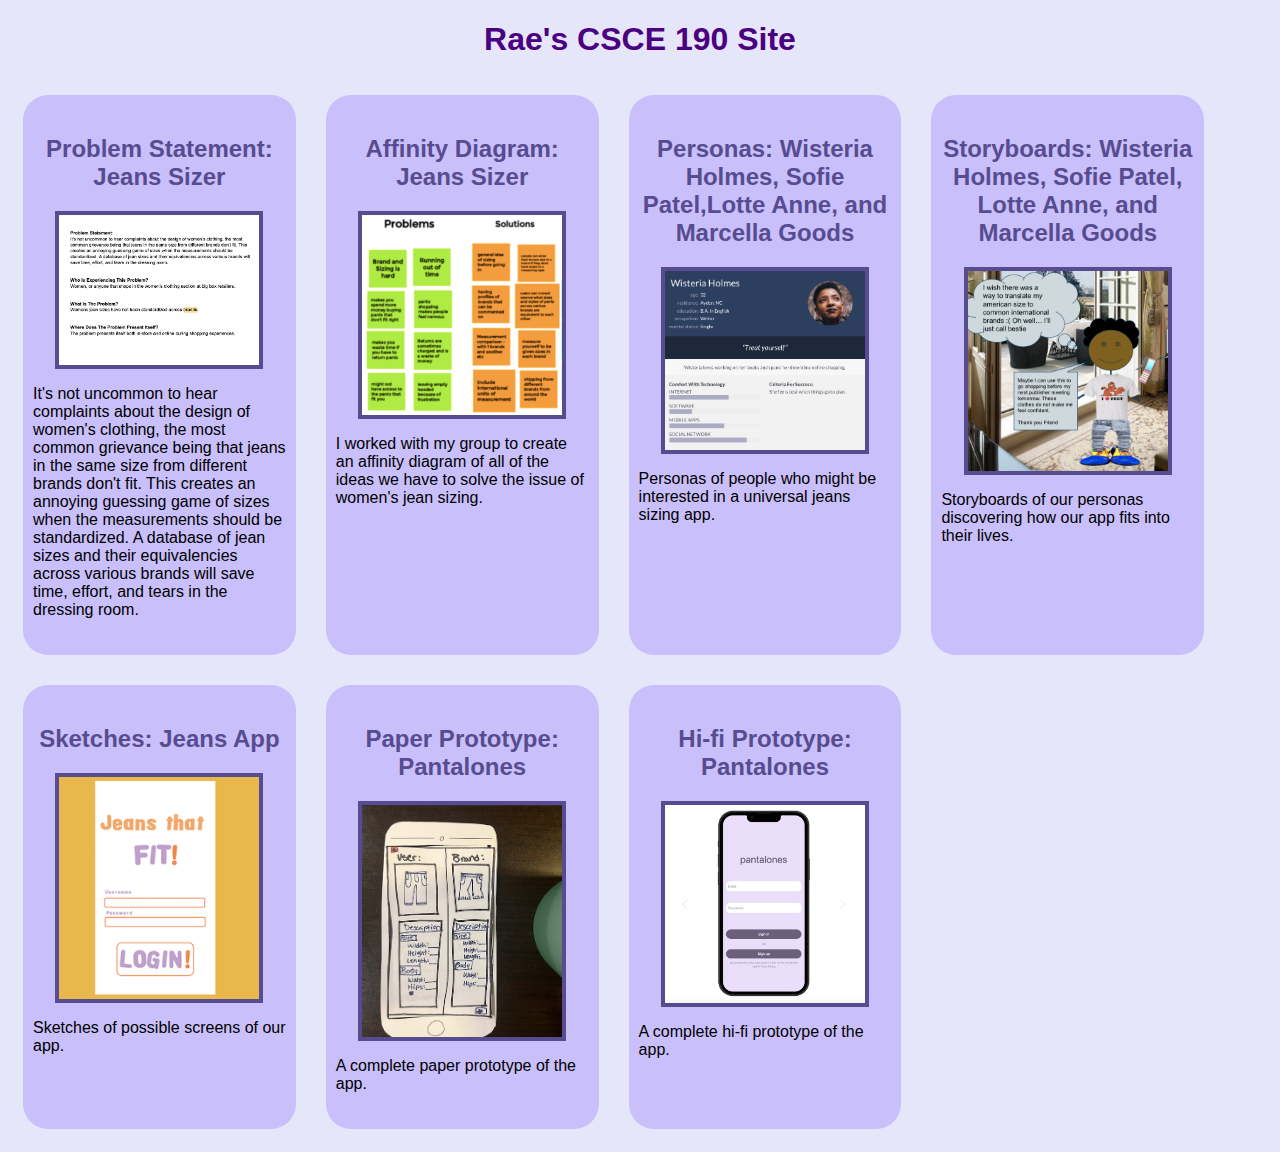
<file: index.html>
<!DOCTYPE html>
<html>
    <head>
        <title>hello its rae!</title>
        <link rel="stylesheet" href="styles.css">
    </head>
    <body>
        <h1>Rae's CSCE 190 Site</h1>
        <div class="assignments">
            <!-- Problem Statement Assignment-->
            <section class="assignment">
                <a href="files/CSCE 190 Project.pdf"><h2>Problem Statement: Jeans Sizer</h2></a>
                <a href="files/CSCE 190 Project.pdf"><img src="images/ProblemStatement.png"></a>
                
                <p>
                    It's not uncommon to hear complaints about the design of women's clothing, the most common grievance being that jeans in the same size from different brands don't fit. This creates an annoying guessing game of sizes when the measurements should be standardized. A database of jean sizes and their equivalencies across various brands will save time, effort, and tears in the dressing room.
                </p>
                
            </section>

            <!-- Affinity Diagram Assignment-->
            <section class="assignment">
                <a href="files/Affinity Diagram CSCE 190.pdf"><h2>Affinity Diagram: Jeans Sizer</h2></a>
                <a href="files/Affinity Diagram CSCE 190.pdf"><img src="images/affinity_diagram.png"></a>
                
                <p>
                    I worked with my group to create an affinity diagram of all of the ideas we have to solve the issue of women's jean sizing.
                </p>
                
            </section>

            <!-- Persona Assignment-->
            <section class="assignment">
                <a href="files/OminousOtterspersonas.pdf"><h2>Personas: Wisteria Holmes, Sofie Patel,Lotte Anne, and Marcella Goods</h2></a>
                <a href="files/OminousOtterspersonas.pdf"><img src="images/persona.png"></a>
                 
                <p>
                    Personas of people who might be interested in a universal jeans sizing app. 
                </p>
                
            </section>

            <!-- Storyboard Assignment-->
            <section class="assignment">
                <a href="files/OminousOttersStoryboard-combined.pdf"><h2>Storyboards: Wisteria Holmes, Sofie Patel, Lotte Anne, and Marcella Goods</h2></a>
                <a href="files/OminousOttersStoryboard-combined.pdf"><img src="images/WisteriaHolmesStoryboard.png"></a>
                <p>
                    Storyboards of our personas discovering how our app fits into their lives.  
                </p>
            </section>

            <!-- Sketches Assignment-->
            <section class="assignment">
                <a href="files/CSCE 190 mergedSketches.pdf"><h2>Sketches: Jeans App</h2></a>

                <a href="files/CSCE 190 mergedSketches.pdf"><img src="images/sketchimg.png"></a>
                <p>
                   Sketches of possible screens of our app.  
                </p>
             
            </section>
            <!-- Paper Prototype Assignment-->
            <section class="assignment">
                <a href="https://youtu.be/xu-93lXm1-0"><h2>Paper Prototype: Pantalones</h2></a>
                <a href="https://youtu.be/xu-93lXm1-0"><img src="images/PaperPrototype.png"></a>
                <p>
                    A complete paper prototype of the app.   
                </p>
                
            </section> 
            <!-- Pantalones Hi-fi Prototype Assignment-->
            <section class="assignment">
                <a href="files/pantalonesHiFi/src/index.html"><h2>Hi-fi Prototype: Pantalones</h2></a>
                <a href="files/pantalonesHiFi/src/index.html"><img src="images/PantalonesHiFiPreviewImg.png"></a>
                <p>
                    A complete hi-fi prototype of the app.   
                </p>
                
            </section> 
        </div>
    </body>
<html>
</file>
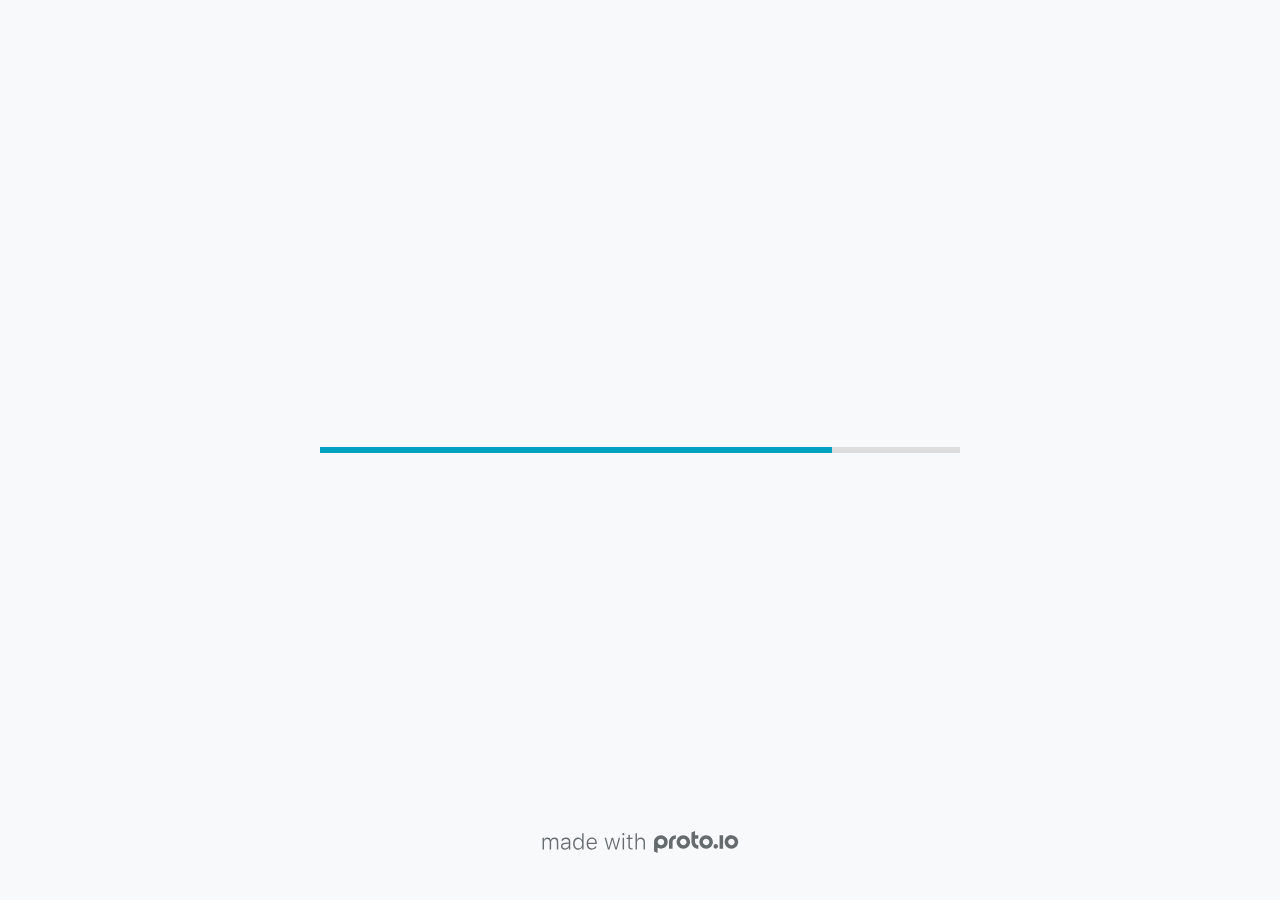
<file: files/pantalonesHiFi/src/index.html>
<!DOCTYPE HTML>
	<head>

		<meta charset="utf-8">

		<title>pantalones team - Proto.io</title>

		
			<meta name="HandheldFriendly" content="True">
			<meta name="MobileOptimized" content="390"> 

			
			
			
			<meta name="viewport" content="minimum-scale=1.00, maximum-scale=1.00, initial-scale=1.00, user-scalable=no, shrink-to-fit=no" />

			
				<meta name="apple-mobile-web-app-capable" content="yes" />
				<meta name="apple-mobile-web-app-status-bar-style" content="black-translucent" />
			

			<meta name="format-detection" content="telephone=no">


			

            
            <link rel="icon" sizes="192x192" href="./src/assets/branding/android-icon-hires.png">
            <link rel="icon" sizes="128x128" href="./src/assets/branding/android-icon.png">

            
            <link href="./src/assets/branding/apple-touch-icon-retina180.png" sizes="180x180" rel="apple-touch-icon">

            
            <link href="./src/assets/branding/apple-touch-icon-retina.png" sizes="114x114" rel="apple-touch-icon">

            
            <link href="./src/assets/branding/apple-touch-icon.png" sizes="57x57" rel="apple-touch-icon">

            
            <link href="./src/assets/branding/startup.png" media="(device-width: 320px)" rel="apple-touch-startup-image">

            
            <link href="./src/assets/branding/startup-retina.png" media="(device-width: 320px) and (device-height: 480px) and (-webkit-device-pixel-ratio: 2)" rel="apple-touch-startup-image">

            
            <link href="./src/assets/branding/startup-568.png" media="(device-width: 320px) and (device-height: 568px) and (-webkit-device-pixel-ratio: 2)" rel="apple-touch-startup-image">

            
            <link href="./src/assets/branding/startup-retina-6.png" media="(device-width: 375px) and (device-height: 667px) and (orientation: portrait) and (-webkit-device-pixel-ratio: 2)" rel="apple-touch-startup-image">

            
            <link href="./src/assets/branding/startup-retina-6plus.png" media="(device-width: 414px) and (device-height: 736px) and (orientation: portrait) and (-webkit-device-pixel-ratio: 3)" rel="apple-touch-startup-image">

            
            <link href="./src/assets/branding/startup-retina-6plus-landscape.png" media="(device-width: 414px) and (device-height: 736px) and (orientation: landscape) and (-webkit-device-pixel-ratio: 3)" rel="apple-touch-startup-image">

            
            <link href="./src/assets/branding/startup-ipad.png" media="(device-width: 768px) and (orientation: portrait)" rel="apple-touch-startup-image">

            
            <link href="./src/assets/branding/startup-ipad-landscape.png" media="(device-width: 768px) and (orientation: landscape)" rel="apple-touch-startup-image">

            
            <link href="./src/assets/branding/startup-ipad-retina.png" media="(device-width: 768px) and (orientation: portrait) and (-webkit-device-pixel-ratio: 2)" rel="apple-touch-startup-image">

            
            <link href="./src/assets/branding/startup-ipad-landscape-retina.png" media="(device-width: 768px) and (orientation: landscape) and (-webkit-device-pixel-ratio: 2)" rel="apple-touch-startup-image">

            
            <link href="./src/assets/branding/startup-ipad-pro.png" media="(device-width: 1024px) and (orientation: portrait) and (-webkit-device-pixel-ratio: 2)" rel="apple-touch-startup-image">

            
            <link href="./src/assets/branding/startup-ipad-pro-landscape.png" media="(device-width: 1024px) and (orientation: landscape) and (-webkit-device-pixel-ratio: 2)" rel="apple-touch-startup-image">

			<meta http-equiv="cleartype" content="on"> 


			 
		    <script type="text/javascript" src="./scripts/plugins/jquery/jquery.js"></script>

			
				<link rel="stylesheet" href="./stylesheets/player-export.css" />
				<script type="text/javascript" src="./scripts/player-export.js"></script>
			

			
			<script type="text/javascript" src="./libraries/common/components.js"></script> 
			<link type="text/css" rel="Stylesheet" href="./libraries/common/components.1.00.css" /> 

			
					<script type="text/javascript" src="./libraries/generic2/components.js"></script> 
					<link type="text/css" rel="Stylesheet" href="./libraries/generic2/components.1.00.css" /> 
				
					<script type="text/javascript" src="./libraries/ios7/components.js"></script> 
					<link type="text/css" rel="Stylesheet" href="./libraries/ios7/components.1.00.css" /> 
				
					<script type="text/javascript" src="./libraries/arrows_callouts/components.js"></script> 
					<link type="text/css" rel="Stylesheet" href="./libraries/arrows_callouts/components.1.00.css" /> 
				
					<script type="text/javascript" src="./libraries/ios9/components.js"></script> 
					<link type="text/css" rel="Stylesheet" href="./libraries/ios9/components.1.00.css" /> 
				
				<script type="text/javascript" src="./data/data.js"></script> 
			<script type="text/javascript" src="./webkitmask/maskimages.js"></script> 

		<style>
			body { width: 390px; height: 844px; }
			.landscape, .landscape .prx-page { min-height: 390px; }
			.portrait, .portrait .prx-page { min-height: 844px; }
		</style>

		<script type="text/javascript">

			prx.ver = '6.8.11.0';
			prx.url.account = 'https://kjtce8gm.proto.io';
			prx.url.staticassets = 'https://gal.proto.io';
			prx.url.devices = 'https://dteyv52hbg2at.cloudfront.net/devices';
			prx.url.static = 'https://dteyv52hbg2at.cloudfront.net';
			prx.url.siteurl = 'proto.io';
			prx.url.crossmsg = 'https://kjtce8gm.proto.io';

			prx.nodejsassetsserver = {};
			prx.nodejsassetsserver.host = ".proto.io";
			prx.nodejsassetsserver.subdomainprefix = "https://a3";
			prx.nodejsassetsserver.maxsubdomains = "20";

			prx.device_library = 'ios9';
			prx.devices[prx.device] = {
				name: prx.device
				,defaultOrientation: 'portrait'
				,portrait_applies: 1 //new
				,portrait: [390,844]
				,landscape_applies: 1 //new
				,landscape: [844,390]
				,allow_orientation_change: 1 //new
				,statusbar_skin: 'default' // new
				,statusbarheightportrait: 0
				,statusbarheightlandscape: 0
				,navigationbar_skin: 'default' //new
				,navigationbarheightportrait: 0
				,navigationbarheightlandscape: 0
				,normalportrait: [390,844]
				,normallandscape: [844,390]
				,device_s3bucket: 'd745dfc1-3990-4cd7-b321-932497072f14'
				,dpr: '1.00'
				,deviceType: "iphone13"
                ,showiPhoneXNotch: false
                ,hasCustomSkinNotch: false
				,appleWatchRoundedCorners: false
				,scrollType: "default"
				,initialscale: 1.00
				,targetdensitydpi: "device-dpi"
			}
			// save a copy of the device in the player state
			prx.currentPlayerStatus.projectDevice = prx.toolbox.clone(prx.devices[prx.device]);
			prx.currentPlayerStatus.targetDevice = {"ISANDROIDTABLET":0,"ISIPOD":0,"ISCHROME":0,"ISIOS":1,"ISMSIE":0,"ISMOZILLA":0,"isAndroid-Pad":0,"ISOPERA":0,"ISWEBKIT":0,"SOSVERSION":{"CBUILDVER":"","CMAJORVER":"","CMINORVER":"","CTEXT":"","IMINORVER":0,"IMAJORVER":0,"IBUILDVER":0},"ISIPAD":0,"ISMOBILE":1,"ISSAFARI":0,"ISIPHONE":1,"ISWINDOWS":0,"ISWINDOWSTOUCH":0,"ISDEVICE":1,"ISANDROID":0,"ISCUSTOM":0};
			prx.releaseChannel = 'stable';

			prx.projectsettings.id = 'fdab5256-9cda-4ab2-9091-034b2c0f66ff';
			prx.projectsettings.s3b = 'kjtce8gm-1387191-a69e06e3-9298-3eec-546cbb64a5784b02';
			prx.projectsettings.account = 'kjtce8gm';
			prx.projectsettings.statusbar = '0'; 
			prx.projectsettings.statusbarapplies = '0';
			prx.projectsettings.navigationbar = '0';
			prx.projectsettings.navigationbarapplies = '0';
			prx.projectsettings.initialpageid = -1;
			
			
			prx.projectsettings.flashactions = 1;
			prx.projectsettings.gatrackingcode = '';

			prx.export2html = '1' == true;
			prx.mobPlayer = 0;

			prx.user.country = 'US';

			prx.s3Links = []; 
			var sLinkedAssets = [];
			

			prx.csrf_token = 'FAE37EB98605D14BF2CB8BEECDD33DB5F3A811445631B4ADD2B095E2C6D35ACE';

            

            
                            prx.assetsAccessToken = "eyJ0eXAiOiJKV1QiLCJhbGciOiJIUzI1NiJ9.eyJkIjp7InVpZCI6Ii0xIiwicHJvamVjdF9pZCI6ImZkYWI1MjU2LTljZGEtNGFiMi05MDkxLTAzNGIyYzBmNjZmZiJ9LCJ2IjowLCJleHAiOjE2NjkyMzU4NDcsImlhdCI6MTY2OTA1NTg0N30.O0EqnsqSUoe4IHWBrCzUguj8A5BhNz908Si1AJOSrtI";

			prx.iniPlayer.iniPreLoad();

		</script>
	</head>

	

			<body class="player device-cursor-touch mobile-device-true " " id="mbd" >

				
				<div id="window-wrapper">
					<div id="dragarea"></div>
					<div id="statusbar"></div>
					<div id="underlay" style=""></div>

					<div class="prx-page" data-role="page" id="p-1" data-id="1"></div>
					
								<div class="prx-page" data-role="page" id="p-2" data-id="2"></div>
							
								<div class="prx-page" data-role="page" id="p-3" data-id="3"></div>
							
								<div class="prx-page" data-role="page" id="p-5" data-id="5"></div>
							
								<div class="prx-page" data-role="page" id="p-7" data-id="7"></div>
							
								<div class="prx-page" data-role="page" id="p-8" data-id="8"></div>
							
					<div id="navigationbar"></div>
					<div id="overlay"></div>
					<div id="trash"></div>
					<div id="quick-audios"></div>
				</div>

				 
			<div id="loader-wrapper">
				
				<div class="progress">
					<div class="progress-bar"></div>
				</div>
				<div id="poweredby"></div>
			</div>
			


			</body>
		

</html>
</file>
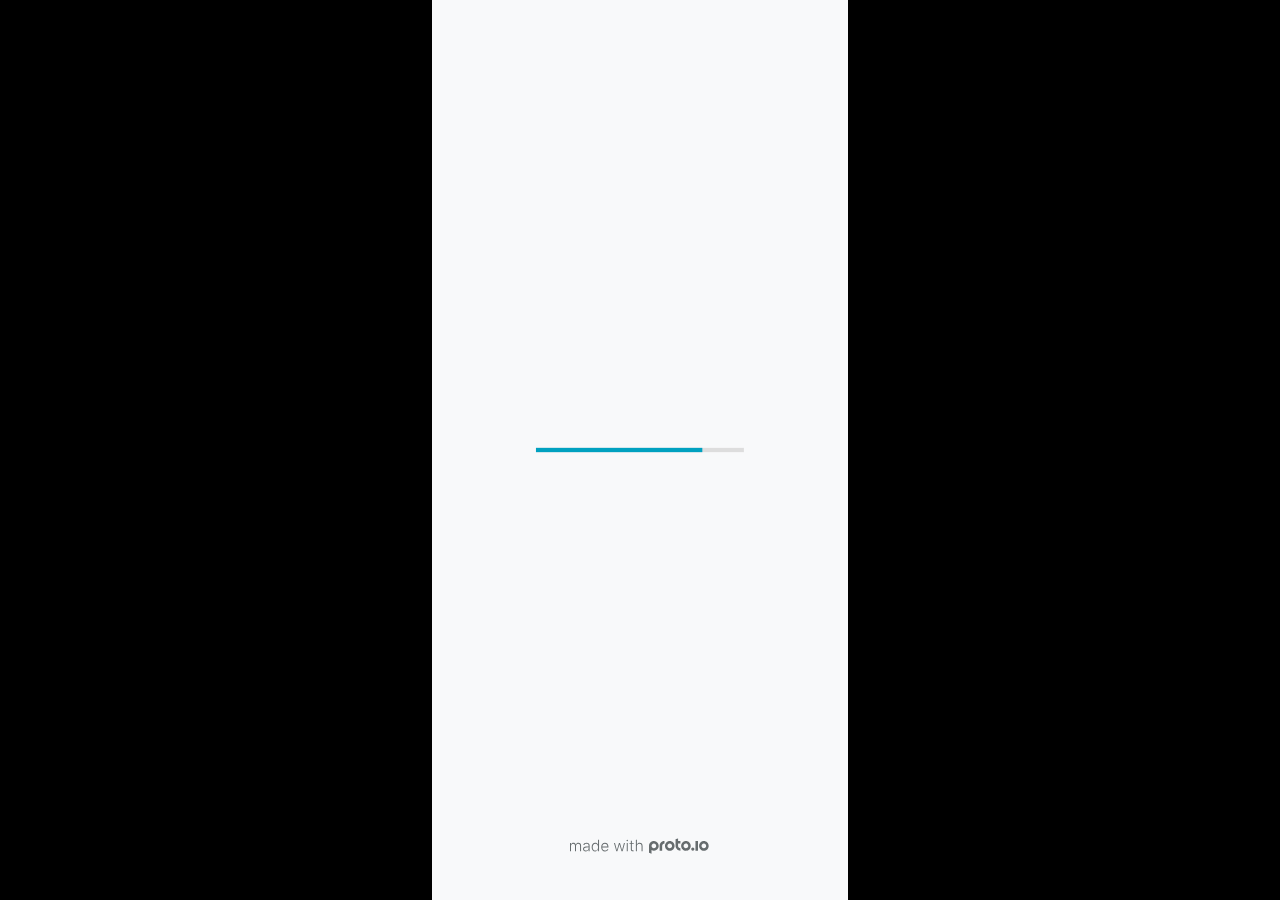
<file: files/pantalonesHiFi/fullscreen.html>
<!DOCTYPE HTML>
	<head>
		<meta charset="utf-8">

        
			<meta name="HandheldFriendly" content="True">
			<meta name="MobileOptimized" content="390"> 

			
			
			
			<meta name="viewport" content="minimum-scale=1, maximum-scale=1, initial-scale=1, user-scalable=no, shrink-to-fit=no" />

			
				<meta name="apple-mobile-web-app-capable" content="yes" />
				<meta name="apple-mobile-web-app-status-bar-style" content="black-translucent" />
			

			<meta name="format-detection" content="telephone=no">


			

            
            <link rel="icon" sizes="192x192" href="./src/assets/branding/android-icon-hires.png">
            <link rel="icon" sizes="128x128" href="./src/assets/branding/android-icon.png">

            
            <link href="./src/assets/branding/apple-touch-icon-retina180.png" sizes="180x180" rel="apple-touch-icon">

            
            <link href="./src/assets/branding/apple-touch-icon-retina.png" sizes="114x114" rel="apple-touch-icon">

            
            <link href="./src/assets/branding/apple-touch-icon.png" sizes="57x57" rel="apple-touch-icon">

            
            <link href="./src/assets/branding/startup.png" media="(device-width: 320px)" rel="apple-touch-startup-image">

            
            <link href="./src/assets/branding/startup-retina.png" media="(device-width: 320px) and (device-height: 480px) and (-webkit-device-pixel-ratio: 2)" rel="apple-touch-startup-image">

            
            <link href="./src/assets/branding/startup-568.png" media="(device-width: 320px) and (device-height: 568px) and (-webkit-device-pixel-ratio: 2)" rel="apple-touch-startup-image">

            
            <link href="./src/assets/branding/startup-retina-6.png" media="(device-width: 375px) and (device-height: 667px) and (orientation: portrait) and (-webkit-device-pixel-ratio: 2)" rel="apple-touch-startup-image">

            
            <link href="./src/assets/branding/startup-retina-6plus.png" media="(device-width: 414px) and (device-height: 736px) and (orientation: portrait) and (-webkit-device-pixel-ratio: 3)" rel="apple-touch-startup-image">

            
            <link href="./src/assets/branding/startup-retina-6plus-landscape.png" media="(device-width: 414px) and (device-height: 736px) and (orientation: landscape) and (-webkit-device-pixel-ratio: 3)" rel="apple-touch-startup-image">

            
            <link href="./src/assets/branding/startup-ipad.png" media="(device-width: 768px) and (orientation: portrait)" rel="apple-touch-startup-image">

            
            <link href="./src/assets/branding/startup-ipad-landscape.png" media="(device-width: 768px) and (orientation: landscape)" rel="apple-touch-startup-image">

            
            <link href="./src/assets/branding/startup-ipad-retina.png" media="(device-width: 768px) and (orientation: portrait) and (-webkit-device-pixel-ratio: 2)" rel="apple-touch-startup-image">

            
            <link href="./src/assets/branding/startup-ipad-landscape-retina.png" media="(device-width: 768px) and (orientation: landscape) and (-webkit-device-pixel-ratio: 2)" rel="apple-touch-startup-image">

            
            <link href="./src/assets/branding/startup-ipad-pro.png" media="(device-width: 1024px) and (orientation: portrait) and (-webkit-device-pixel-ratio: 2)" rel="apple-touch-startup-image">

            
            <link href="./src/assets/branding/startup-ipad-pro-landscape.png" media="(device-width: 1024px) and (orientation: landscape) and (-webkit-device-pixel-ratio: 2)" rel="apple-touch-startup-image">

			<meta http-equiv="cleartype" content="on"> 


			

		<title>pantalones team - Proto.io player</title>

		
				<link type="text/css" rel="stylesheet" href="./src/stylesheets/preview-letterbox-min.css">
				<script type="text/javascript" src="./src/scripts/preview-letterbox-min.js"></script>
			

		<script type="text/javascript">
			var prx = window.prx || {};
			prx.letterboxmode = true;
			prx.orientation = 'portrait';
			prx.orientations = {};
			prx.orientations.portrait = 1;
			prx.orientations.landscape = 1;
			prx.project = {};
			prx.project.id = 'fdab5256-9cda-4ab2-9091-034b2c0f66ff';
			prx.project.title = 'pantalones team';
			prx.project.version = 0;
			prx.project.livepreview = 0;
			prx.project.account = "kjtCE8GM";
			prx.activePage = {};
			
				prx.user = false;
			
			prx.flashactions = 1;

			prx.device_library = 'ios9';
			prx.device = {
					name: prx.device
					,caption: "iPhone 13"
					,defaultOrientation: 'portrait'
					,portrait_applies: 1 //new
					,portrait: [390,844]
					,landscape_applies: 1 //new
					,landscape: [844,390]
					,allow_orientation_change: 1 && 1 //new

			}

			prx.url.crossmsg = 'https://kjtCE8GM.proto.io';
			prx.ver = '6.8.11.0';
			prx.exitFullScreenUrl = 'https://kjtCE8GM.proto.io/player/index.cfm?id=fdab5256-9cda-4ab2-9091-034b2c0f66ff';
			prx.openURL = '';
			prx.downloadURL = '';

			
		</script>

		

	</head>

	<body>

		
				<iframe id="pio-playerframe" src="./src/index.html" scrolling="NO" style="width: 390px; height: 844px;" webkitAllowFullScreen mozallowfullscreen allowFullScreen allowvr allow="autoplay"></iframe>
				
						<script type="text/javascript">
							// remove parameter from address bar immediately if no changes
							let url = new URL(window.location.href);
							url.searchParams.delete('hc');
							url.searchParams.delete('ap');
							window.history.replaceState({}, document.title, url.toString());
						</script>
					
	</body>

</html>
</file>
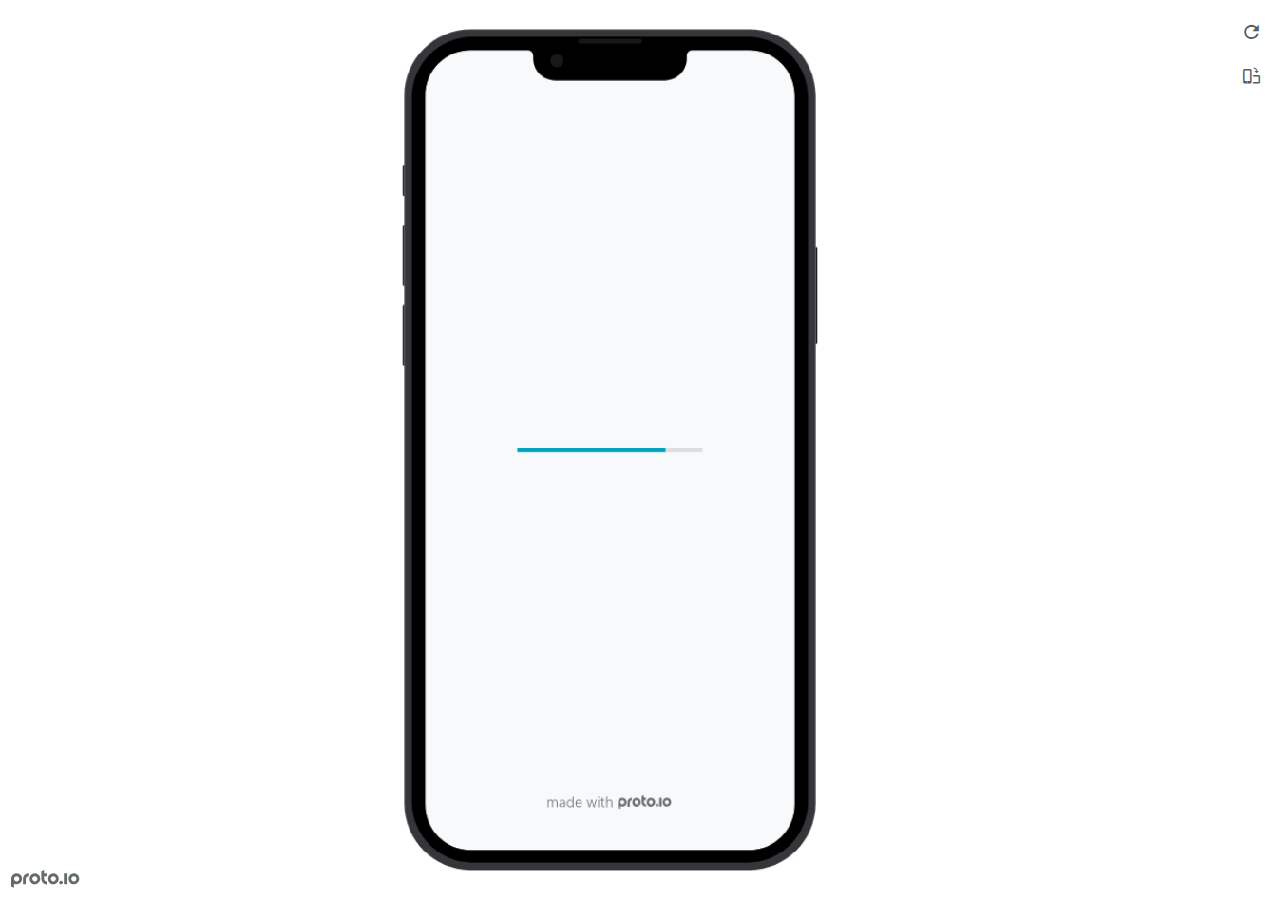
<file: files/pantalonesHiFi/preview.html>
<!DOCTYPE HTML>
    <head>
    <meta charset="utf-8">

    <title>pantalones team - Proto.io player</title>

    
				<link type="text/css" rel="stylesheet" href="./src/stylesheets/preview-export-min.css">
				<script type="text/javascript" src="./src/scripts/preview-export-min.js"></script>
			

    <script type="text/javascript">
        var prx = window.prx || {};
        prx.orientation = 'portrait';
        prx.orientations = {};
        prx.orientations.portrait = 1;
        prx.orientations.landscape = 1;
        prx.project = {};
        prx.project.id = 'fdab5256-9cda-4ab2-9091-034b2c0f66ff';
        prx.project.title = 'pantalones team';
        prx.project.version = 0;
        prx.project.livepreview = 0;
        prx.project.account = "kjtCE8GM";
        prx.activePage = {};
        prx.usercountry = "us";
        
            prx.user = false;
        
        prx.skin = 'apple-phone-iphone13_13pro-1';
        prx.ver = '6.8.11.0';
        //prx.flashactions = 1;
		prx.flashactions = 1; //we are not using the DB value anymore

        prx.nodejsassetsserver = {};
        prx.nodejsassetsserver.host = ".proto.io";
        prx.nodejsassetsserver.subdomainprefix = "https://a3";
        prx.nodejsassetsserver.maxsubdomains = "20";
        prx.account = "kjtCE8GM";
        prx.browserShowScreenshots = 'true';
        prx.url.crossmsg = 'https://kjtce8gm.proto.io';
        prx.playerUrl = 'https://kjtce8gm.proto.io/player/';
        prx.fullScreenUrl = 'https://kjtce8gm.proto.io/player/fullscreen/index.cfm?id=fdab5256-9cda-4ab2-9091-034b2c0f66ff';
        prx.spaces = false;
        prx.csrf_token = '419C80DFBCCBA44A3A65B5BA243353C6A16646A22D4D0045E5CFE39D57A9C874';

        prx.bShowPlayerBetaPrompt = false;

        

    </script>

    

</head>


<body style="background-color:#FFFFFF">

    

    <div class="page-sidebar">
        
        <div class="sidebar-action-buttons">

            
                <span class="header-action-button player-icon-reload embed-icon-reload" id="refresh-preview">
                    <span class="tooltip">Refresh preview</span>
                </span>
                
                    <span  class="header-action-button player-icon-rotate embed-icon-rotate" id="change-orientation">
                        <span class="tooltip">Change orientation</span>
                    </span>
                

            <div class="header-action-button player-icon-enter-fullscreen-mode-icon" id="go-fullscreen">
                <span class="tooltip">Go full screen</span>
            </div>
        </div>

    </div>

    <div id="maincontent" class="portrait">

        <div id="shortcut-pressed-outer">
            <div id="shortcut-pressed"></div>
        </div>
        

			<div class="frame_generic">
				
				<div class="body_generic skin_apple-phone-iphone13_13pro-1 skin-wrapper skin-os-apple skin-device-phone skin-model-iphone13_13pro skin-size-1 skin-color-black skin-orientation-portrait skin-dimensions-390-844">

					<div class="buttons top"></div>
					<div class="detail-top"></div>
					<div class="web-search"></div>
					<div class="buttons left"></div>

					<div class="body_generic_inner">
						
						<iframe id="pio-playerframe" src="./src/index.html" scrolling="NO" style="width: 390px; height: 844px;" webkitAllowFullScreen mozallowfullscreen allowFullScreen allowvr allow="autoplay"></iframe>
						
                                <script type="text/javascript">
                                    // remove parameter from address bar immediately if no changes
                                    let url = new URL(window.location.href);
                                    url.searchParams.delete('hc');
									url.searchParams.delete('ap');
                                    window.history.replaceState({}, document.title, url.toString());
                                </script>
                            
					</div>

					<div class="buttons right"></div>
					<div class="detail-bottom"></div>
				</div>
				
			</div>
		
    </div>

    

    
            <div id="branding"></div>
        
</body>


<script type="text/javascript">
    
</script>
</html>
</file>
<file: styles.css>
body {
    background:lavender ;
    font-family:Arial, Helvetica, sans-serif;
}
.assignments {
    display:flex;
    flex-wrap: wrap;
}
.assignment {
    width: 20%;
    padding: 10px;
    margin: 15px;
    padding:20px 10px;
    background-color:#C9BFFA;
    border-radius: 25px;
}

.assignment img {
    width:200px;
    margin: 10px;    
    border: 4px solid #574c90;
    display:block;
    margin:auto;
}

.assignment img:hover {
    border: 4px solid lavender;
}

h1 {
    color:indigo;
    text-align:center;
}

h1:hover {
    color:#fff
}

h2 {
    text-align:center;
}

a {
    text-decoration:none;
    color:#574c90;
}

a:hover {
   color: #fff
}
</file>
<file: files/pantalonesHiFi/src/stylesheets/player-export.css>
/*!
 * 
 *                                                                       
 *                              ::;;;;                                   
 *    ::,,,,::    ::,,  ,,,,::::::11ii::,,::,,,,::      ::::,,::,,,,::   
 *  ,,111111ii,,::1111::111111ii::111111::111111ii,,    ii11,,ii111111,, 
 *  11ii::;;11;;ii11::iiii::;;11;;11ii::ii11::::11ii    ii11;;11;;::ii11 
 *  11;;  ::11ii11;;::11ii  ::11ii11ii,,iiii..  iiii    ii11;;11::  ;;11 
 *  1111;;ii11;;11;;,,ii11::ii11;;ii11;;;;11;;;;11;;;;;;ii11::11ii;;11ii 
 *  11111111;;::11;;  ::ii1111;;  ::ii11::ii1111ii::11ii;;11,,;;1111ii:: 
 *  11;;,,::  ,,::,,      ::,,        ::::  ::::    ,,,,::::    ::,,     
 *  ;;;;                                                                 
 *                                                                       
 *  Build: 11/8/2022, 10:20:15 AM
 */

/*!
 * Waves v0.5.5
 * http://fian.my.id/Waves
 *
 * Copyright 2014 Alfiana E. Sibuea and other contributors
 * Released under the MIT license
 * https://github.com/fians/Waves/blob/master/LICENSE
 */.mask-inner{position:relative;background-size:100% 100%;background-repeat:no-repeat}.mask-inner .mask-inner{transform:none!important}.mask-border .mborder,.mask-filter{height:100%;width:100%}.mask-border .mborder{border:1px solid hsla(0,0%,100%,.8);position:absolute;pointer-events:none}.mask-border .area-border{border:1px solid #00a1c0;left:0;top:0;position:absolute;transform-origin:0 0;box-sizing:border-box}.mask-border .mask-radius{width:100%;height:100%;overflow:hidden;position:absolute}.mask-border .mask-radius .mask-radius-border{position:relative;width:100%;height:100%;border:1px solid hsla(0,0%,100%,.8)}.mask-border.hide-handles .prx-resizable-handle{opacity:0;pointer-events:none!important}.mask-border.hide-handles .area-border{border:1px dashed #b4bcbf}.mask-wrapper{overflow:hidden;height:100%;pointer-events:none}.mask-wrapper.borderPos-inside{box-sizing:border-box}.mask-wrapper.borderPos-outside{width:100%;height:100%}.mask-wrapper.borderPos-outside .mask-inner{box-sizing:content-box}.mask-edit-mode-handles{pointer-events:none}.mask-edit-mode-handles.hide-handles .prx-resizable-handle,.mask-edit-mode-handles.hide-handles .prx-rotate-handle{opacity:0;pointer-events:none!important}.mask-edit-mode-handles.hide-handles .xborder{border-color:#b4bcbf!important}abbr,address,article,aside,audio,b,blockquote,body,caption,cite,code,dd,del,dfn,div,dl,dt,em,fieldset,figure,footer,form,h1,h2,h3,h4,h5,h6,header,hgroup,html,i,iframe,img,ins,kbd,label,legend,li,mark,menu,nav,object,ol,p,pre,q,samp,section,small,span,strong,sub,sup,table,tbody,td,tfoot,th,thead,time,tr,ul,var,video{margin:0;padding:0;border:0;outline:0;font-size:100%;background:transparent}article,aside,details,figcaption,figure,footer,header,hgroup,nav,section{display:block}audio,canvas,video{display:inline-block;*display:inline;*zoom:1}[hidden],audio:not([controls]){display:none}html{font-size:100%;-webkit-text-size-adjust:100%;-ms-text-size-adjust:100%}body{margin:0;font-size:13px}body,button,input,select,textarea{font-family:sans-serif;color:#222}a{color:#00e}a:visited{color:#551a8b}a:hover{color:#06e}a:focus{outline:thin dotted}a:active,a:hover{outline:0}abbr[title]{border-bottom:1px dotted}b,strong{font-weight:700}blockquote{margin:1em 40px}dfn{font-style:italic}hr{display:block;height:1px;border:0;border-top:1px solid #ccc;margin:1em 0;padding:0}ins{background:#ff9;text-decoration:none}ins,mark{color:#000}mark{background:#ff0;font-style:italic;font-weight:700}code,kbd,pre,samp{font-family:monospace,serif;_font-family:courier new,monospace;font-size:1em}pre{white-space:pre;white-space:pre-wrap;word-wrap:break-word}q{quotes:none}q:after,q:before{content:"";content:none}small{font-size:85%}sub,sup{font-size:75%;line-height:0;position:relative;vertical-align:baseline}sup{top:-.5em}sub{bottom:-.25em}ol,ul{margin:1em 0;padding:0 0 0 40px}dd{margin:0 0 0 40px}nav ol,nav ul{list-style:none;list-style-image:none;margin:0;padding:0}img{border:0;-ms-interpolation-mode:bicubic}svg:not(:root){overflow:hidden}figure,form{margin:0}fieldset{margin:0}fieldset,legend{border:0;padding:0}legend{*margin-left:-7px}button,input,select,textarea{font-size:100%;margin:0;vertical-align:baseline;*vertical-align:middle}button,input{line-height:normal;*overflow:visible}table button,table input{*overflow:auto}[role=button],button,input[type=button],input[type=reset],input[type=submit]{-webkit-appearance:button}input[type=checkbox],input[type=radio]{box-sizing:border-box;padding:0}input[type=search]{-webkit-appearance:textfield;-moz-box-sizing:content-box;-webkit-box-sizing:content-box;box-sizing:content-box}input[type=search]::-webkit-search-decoration{-webkit-appearance:none}button::-moz-focus-inner{border:0;padding:0}textarea{overflow:auto;vertical-align:top;resize:vertical}input:invalid,textarea:invalid{background-color:#f0dddd}table{border-collapse:collapse;border-spacing:0}td{vertical-align:top}.nocallout{-webkit-touch-callout:none}textarea[contenteditable]{-webkit-appearance:none}.gifhidden{position:absolute;left:-100%}.ir{display:block;border:0;text-indent:-999em;overflow:hidden;background-color:transparent;background-repeat:no-repeat;text-align:left;direction:ltr}.ir br{display:none}.hidden{display:none!important;visibility:hidden}.visuallyhidden{border:0;clip:rect(0 0 0 0);height:1px;margin:-1px;overflow:hidden;padding:0;position:absolute;width:1px}.visuallyhidden.focusable:active,.visuallyhidden.focusable:focus{clip:auto;height:auto;margin:0;overflow:visible;position:static;width:auto}.invisible{visibility:hidden}.clearfix:after,.clearfix:before{content:"";display:table}.clearfix:after{clear:both}.clearfix{*zoom:1}@media print{*{background:transparent!important;color:#000!important;text-shadow:none!important;filter:none!important;-ms-filter:none!important}a,a:visited{text-decoration:underline}a[href]:after{content:" (" attr(href) ")"}abbr[title]:after{content:" (" attr(title) ")"}.ir a:after,a[href^="#"]:after,a[href^="javascript:"]:after{content:""}blockquote,pre{border:1px solid #999;page-break-inside:avoid}thead{display:table-header-group}img,tr{page-break-inside:avoid}img{max-width:100%!important}@page{margin:.5cm}h2,h3,p{orphans:3;widows:3}h2,h3{page-break-after:avoid}}#eval-iframe{display:none}body{-webkit-appearance:none;-webkit-box-flex:1;-webkit-touch-callout:none;-webkit-tap-highlight-color:rgba(0,0,0,0)}*{-webkit-user-select:none;-khtml-user-select:none;-moz-user-select:-moz-none;-o-user-select:none;user-select:none}input,textarea{-webkit-user-select:text;-khtml-user-select:text;-moz-user-select:text;-o-user-select:text;user-select:text}#dragarea{font-family:Helvetica,Arial,sans-serif;text-align:left}.text{height:95%;overflow:auto}.wrap{overflow:hidden}.pos,.spos{position:absolute}.action-highlight{position:absolute;top:0;left:0;height:100%;width:100%;background:rgba(255,255,0,.5);background:rgba(64,208,255,.3);opacity:0;pointer-events:none;-webkit-transition:opacity .2s ease-in;transition:opacity .2s ease-in;border:2px solid #40c8f4;padding:3px;box-sizing:border-box}.action-highlight-simple-visible,.action-highlight-visible{opacity:1}#appModeNote{background-color:#333;border-top:5px solid #000;bottom:0;color:#f0f0f0;display:none;font-family:helvetica;left:0;padding:10px 0;position:fixed;text-align:center;width:100%}#appModeNote em{display:block;font-size:20px;font-weight:700;line-height:26px}#appModeNote span{display:block;font-size:14px;line-height:20px}.hidden{display:none}.prx-page.loadedFrom{display:block}.prx-page.loadedTo{z-index:999999}.prx-page.loadedTo-1{z-index:10000000}.prx-page.loadedTo-2{z-index:10000001}.prx-page.loadedTo-3{z-index:10000002}.prx-page.loadedTo-4{z-index:10000003}.prx-page.loadedTo-5{z-index:10000004}.prx-page.loadedTo-6{z-index:10000005}.prx-page.loadedTo-7{z-index:10000006}.prx-page.loadedTo-8{z-index:10000007}.prx-page.loadedTo-9{z-index:10000008}.prx-page.loadedTo-10{z-index:10000009}.prx-page.loadedTo-11{z-index:10000010}.prx-page.loadedTo-12{z-index:10000011}.prx-page.loadedTo-13{z-index:10000012}.prx-page.loadedTo-14{z-index:10000013}.prx-page.loadedTo-15{z-index:10000014}.prx-page.loadedTo-16{z-index:10000015}.prx-page.loadedTo-17{z-index:10000016}.prx-page.loadedTo-18{z-index:10000017}.prx-page.loadedTo-19{z-index:10000018}.prx-page.loadedTo-20{z-index:10000019}.prx-page.loadedTo-21{z-index:10000020}.prx-page.loadedTo-22{z-index:10000021}.prx-page.loadedTo-23{z-index:10000022}.prx-page.loadedTo-24{z-index:10000023}.prx-page.loadedTo-25{z-index:10000024}.prx-page.loadedTo-26{z-index:10000025}.prx-page.loadedTo-27{z-index:10000026}.prx-page.loadedTo-28{z-index:10000027}.prx-page.loadedTo-29{z-index:10000028}.prx-page.loadedTo-30{z-index:10000029}#navigationbar,#statusbar{background:transparent 0 0;display:block;width:100%;border:0;top:0;position:fixed;z-index:1}#loader-wrapper{background:#f8f9fa;height:100%;left:0;position:fixed;top:0;width:100%;z-index:99999;font-size:11px}#loader-wrapper .progress{position:absolute;top:50%;left:50%;transform:translate(-50%,-50%);-ms-transform:translate(-50%,-50%);-webkit-transform:translate(-50%,-50%);width:50%;height:4px;background-color:#ddd}#loader-wrapper .progress-bar{position:relative;width:0;height:4px;-webkit-transition:.4s linear;-moz-transition:.4s linear;-o-transition:.4s linear;transition:.4s linear;-webkit-transition-property:width,background-color;-moz-transition-property:width,background-color;-o-transition-property:width,background-color;transition-property:width,background-color}#loader-wrapper .progress-bar:before,.progress-bar:after{content:"";position:absolute;top:0;left:0;right:0}#loader-wrapper .progress-bar:before{bottom:0;background-color:#ddd}#loader-wrapper .progress-bar:after{z-index:2;bottom:0;background:#00a1c0}#loader-wrapper #app-icon{position:absolute;top:50%;left:50%;transform:translate(-50%,-150%);-ms-transform:translate(-50%,-150%);-webkit-transform:translate(-50%,-150%);width:114px;height:114px}#loader-wrapper #poweredby{position:absolute;bottom:5%;left:50%;transform:translate(-50%);-ms-transform:translate(-50%);-webkit-transform:translate(-50%);width:100%;height:16px;background-image:url(/images/player/player-logo.svg);background-repeat:no-repeat;background-position:top;background-size:auto 200%;z-index:99999}body{-moz-transition:opacity .3s linear;-o-transition:opacity .3s linear;-webkit-transition:opacity .3s linear;transition:opacity .3s linear}.reloading{background:#fff!important;opacity:0}@media (min-width:481px) and (max-width:1079px){#loader-wrapper .progress,#loader-wrapper .progress-bar{height:4px}}@media (min-width:1080px){#loader-wrapper #poweredby{height:24px}#loader-wrapper .progress,#loader-wrapper .progress-bar{height:6px}}@media (width:1280px) and (height:768px){#loader-wrapper .progress,#loader-wrapper .progress-bar{height:2px}}.pointer-events-none{pointer-events:none!important}body .prx-page{-webkit-trans1form:translate3d(0,0,0)}.prx-page .type-symbol .box{-w1ebkit-transform:translateZ(0)}html{background:transparent}body{background:#fff;overflow:hidden}body.mobile-device-true *{-webkit-text-size-adjust:100%}body.mobile-device-false *{-webkit-text-size-adjust:initial}#window-wrapper{width:100%;height:100%;overflow:hidden;position:relative}#dragarea{background:transparent;display:none}#overlay,#quick-audios,#trash,#underlay{position:absolute;top:0;left:0}#quick-audios,#trash{display:none}.visible{display:block!important}.iScrollHorizontalScrollbar,.iScrollVerticalScrollbar{z-index:auto!important}.overlay{position:fixed;left:0;right:0;bottom:0;top:0}.ui-mobile-viewport-transitioning,.ui-mobile-viewport-transitioning .prx-page{o1verflow:visible!important}.box[style*="z-index:0;"],.box[style*="z-index: 0;"]{z-index:auto!important}.box[data-mpoverlay="1"]{pos1ition:fixed}#temp-for-external-link{display:none}#dragarea,html{background:transparent!important}.hide{display:none!important}*{outline:none}.ghost-component,.ghost-component *,.ghost-component .box *{pointer-events:none!important}#statusbar{position:fixed!important}.prx-page{position:absolute;display:none}.prx-page.prx-page-active,.prx-page[class*=prx-page-transitioning-]{display:block}.prx-page[class*=prx-page-transitioning-]{overflow:hidden}.prx-page.prx-page-transitioning-overlay-in-source,.prx-page.prx-page-transitioning-overlay-out-target{overflow:visible}.prx-page.prx-page-below{z-index:10}.prx-page.prx-page-above{z-index:20}#overlay{z-index:30}.prx-page.prx-page-transition-flip,.prx-page.prx-page-transition-turn{-webkit-backface-visibility:hidden;-moz-backface-visibility:hidden;backface-visibility:hidden}.prx-page.prx-page-transition-turn{-webkit-transform:translateZ(0);-moz-transform:translateZ(0);-webkit-transform-origin:0 center;-moz-transform-origin:0 center;transform-origin:0 center;transform:translateZ(0)}.prx-page.prx-page-transition-flow:not(.prx-page-transition-flow-overlay),.prx-page.prx-page-transition-overlay-top{box-shadow:0 0 20px rgba(0,0,0,.4)}.prx-page-above.prx-page-transition-notificationInWatchOS{transition:background-color .45s ease-out}.prx-page-above.prx-page-transition-notificationInWatchOS.prx-page-transition-notificationInWatchOS-notification-in{background-color:transparent!important;transition:background-color 0s ease-out}.device-cursor-touch,.device-cursor-touch *{cursor:url(/images/player/touch-cursor-64.png) 32 32,default!important;cursor:-webkit-image-set(url("/images/player/touch-cursor-64.png") 1x,url("/images/player/touch-cursor-64@2x.png") 2x) 32 32,default!important}.device-cursor-web,.device-cursor-web *{cursor:default}.device-cursor-web .delayedtap,.device-cursor-web .delayedtap *,.device-cursor-web .interaction-click,.device-cursor-web .interaction-click *,.device-cursor-web .interaction-tap,.device-cursor-web .interaction-tap *,.device-cursor-web .release,.device-cursor-web .release *,.device-cursor-web .touch,.device-cursor-web .touch *{cursor:pointer;cursor:hand}.device-cursor-web [data-component-type=text]{cursor:default}.device-cursor-web .move,.device-cursor-web .move *{cursor:move}.device-cursor-web input,.device-cursor-web textarea{cursor:text}.do-chrome-fix #window-wrapper{-webkit-perspective:1}.do-chrome-fix .pos{-webkit-backface-visibility:hidden;-webkit-transform:translateZ(0)}.do-chrome-fix *{-w1ebkit-transform:translateZ(0) scale(1) scaleX(1) skew(0deg,0deg) skewX(0deg) skewY(0deg) rotateX(0deg) rotateY(0deg) rotate(0deg)}.do-chrome-fix.dont-do-chrome-fix #window-wrapper{-webkit-perspective:none}.do-chrome-fix.dont-do-chrome-fix .pos{-webkit-backface-visibility:visible;-webkit-transform:none}.prx-page-transitioning:not(.prx-page-transitioning-overlay-in-source):not(.loadedFrom) [data-mpoverlay="1"]{display:none}#fps{position:fixed;z-index:9999;font-size:18px;top:20px;left:20px;background:rgba(0,0,0,.8);border-radius:6px;color:#fff;padding:3px 10px}#fps,.cbutton{pointer-events:none}.cbutton{position:absolute;display:inline-block;padding:0;border:none;background:none;color:#286aab;font-size:1.4em;overflow:visible;-webkit-transition:color .7s;transition:color .7s;-webkit-tap-highlight-color:rgba(0,0,0,0)}.cbutton.cbutton--click,.cbutton:focus{outline:none;color:#3c8ddc}.cbutton:after{position:absolute;width:100%;height:100%;border-radius:50%;content:"";opacity:0;pointer-events:none}.cbutton--effect-jelena:after{border:3px solid hsla(0,0%,82.7%,.7)}.cbutton--effect-jelena.cbutton--click:after{-webkit-animation:anim-effect-jelena .3s ease-out forwards;animation:anim-effect-jelena .3s ease-out forwards}@-webkit-keyframes anim-effect-jelena{0%{opacity:1;-webkit-transform:scale3d(.6,.6,1);transform:scale3d(.6,.6,1)}to{opacity:0;-webkit-transform:scale3d(1.2,1.2,1);transform:scale3d(1.2,1.2,1)}}@keyframes anim-effect-jelena{0%{opacity:1;-webkit-transform:scale3d(.5,.5,1);transform:scale3d(.5,.5,1)}to{opacity:0;-webkit-transform:scale3d(1.2,1.2,1);transform:scale3d(1.2,1.2,1)}}.cbutton--effect-sanja:after{background:hsla(0,0%,75.3%,.3)}.cbutton--effect-sanja.cbutton--click:after{-webkit-animation:anim-effect-sanja 1s ease-out forwards;animation:anim-effect-sanja 1s ease-out forwards}@-webkit-keyframes anim-effect-sanja{0%{opacity:1;-webkit-transform:scale3d(.5,.5,1);transform:scale3d(.5,.5,1)}25%{opacity:1;-webkit-transform:scaleX(1);transform:scaleX(1)}to{opacity:0;-webkit-transform:scaleX(1);transform:scaleX(1)}}@keyframes anim-effect-sanja{0%{opacity:1;-webkit-transform:scale3d(.5,.5,1);transform:scale3d(.5,.5,1)}25%{opacity:1;-webkit-transform:scaleX(1);transform:scaleX(1)}to{opacity:0;-webkit-transform:scaleX(1);transform:scaleX(1)}}#log{position:fixed;z-index:9999;font-size:24px;top:20px;right:20px;pointer-events:none}.watchOSscrollbars .iScrollVerticalScrollbar{position:fixed!important;width:12px!important;background-color:hsla(0,0%,100%,.3)!important;border-radius:8px!important;z-index:99999!important}.watchOSscrollbars .iScrollIndicator{background:#fff!important;border-radius:8px!important;left:2px!important;width:8px!important}.applewatch-rounded-corners{-webkit-clip-path:inset(0 0 0 0 round 63px);clip-path:inset(0 0 0 0 round 63px)}.group-action-prediv{position:absolute}.player .type-symbol.type-symbol-transparent .group-action-prediv{pointer-events:auto}.initialise-hidden-container{display:block!important;visibility:hidden!important}.a-enter-vr{height:0!important}.fullscreen-vr .prx-page{transform:none!important;position:fixed!important}

/*!
 * Waves v0.5.5
 * http://fian.my.id/Waves
 *
 * Copyright 2014 Alfiana E. Sibuea and other contributors
 * Released under the MIT license
 * https://github.com/fians/Waves/blob/master/LICENSE
 */.waves-effect{position:relative;overflow:hidden}.waves-effect.box{position:absolute}.waves-effect .waves-ripple{position:absolute;border-radius:50%;width:100px;height:100px;margin-top:-50px;margin-left:-50px;opacity:0;background-color:rgba(0,0,0,.2);pointer-events:none}.waves-effect.waves-light .waves-ripple{background-color:hsla(0,0%,100%,.4)}.waves-button,.waves-circle{-webkit-mask-image:-webkit-radial-gradient(circle,#fff 100%,#000 0);mask-image:radial-gradient(circle,#fff 100%,#000 0)}.waves-button,.waves-button-input,.waves-button:hover,.waves-button:link,.waves-button:visited{white-space:nowrap;vertical-align:middle;cursor:pointer;border:none;outline:none;color:inherit;background-color:transparent;font-size:14px;text-align:center;text-decoration:none;z-index:1}.waves-button{padding:10px 15px;border-radius:2px}.waves-button-input{margin:0;padding:10px 15px}.waves-input-wrapper{border-radius:2px;vertical-align:bottom}.waves-input-wrapper.waves-button{padding:0}.waves-input-wrapper .waves-button-input{position:relative;top:0;left:0;z-index:1}.waves-block{display:block}a.waves-effect .waves-ripple{z-index:-1}#loader-wrapper #poweredby{background-image:url(../images/player/player-logo.svg)!important}.device-cursor-touch,.device-cursor-touch *{cursor:url(../images/player/touch-cursor-64.png) 32 32,default!important;cursor:-webkit-image-set(url("../images/player/touch-cursor-64.png") 1x,url("../images/player/touch-cursor-64@2x.png") 2x) 32 32,default!important}
</file>
<file: files/pantalonesHiFi/src/libraries/common/components.1.00.css>
.type-shapes .shape-wrapper{width:100%;height:100%;-moz-box-sizing:border-box;-webkit-box-sizing:border-box;box-sizing:border-box;background-clip:content-box}.type-shapes .shapes-text-container{position:absolute;top:0;left:0;right:0;display:table;width:100%;height:100%;text-align:center}.type-shapes .shapes-text-container>span{display:table-cell;vertical-align:middle}.type-shapes svg{overflow:visible}.player .type-symbol{overflow:hidden}.player .type-symbol.symbol-scroll{-webkit-perspective:1000}.player .type-symbol.type-symbol-transparent{pointer-events:none !important}.player .type-symbol.type-symbol-transparent .box{pointer-events:auto}.type-symbol.fullscreen{transform:none !important;width:100vw !important;height:100vh !important}.type-symbol>.type-symbol-hover-message,.type-symbol.ui-draggable-dragging:hover>.type-symbol-hover-message,.type-symbol.prx-resizable-resizing:hover>.type-symbol-hover-message{display:none;position:absolute;color:#fff;font-family:Helvetica,Arial,sans-serif !important;background:rgba(0,0,0,.7);top:50%;left:50%;text-align:center;position:absolute;pointer-events:none;width:70px;height:30px;line-height:15px;font-size:10px !important;border-radius:3px;margin:-20px 0 0 -40px;padding:5px}.type-symbol:hover>.type-symbol-hover-message{display:block}.type-vrsymbol.fullscreen{transform:none !important;width:100vw !important;height:100vh !important}.type-vrsymbol.fullscreen canvas{width:100vw !important;height:100vh !important}.type-vrsymbol>.type-vrsymbol-hover-message,.type-vrsymbol.ui-draggable-dragging:hover>.type-vrsymbol-hover-message,.type-vrsymbol.prx-resizable-resizing:hover>.type-vrsymbol-hover-message{display:none;position:absolute;color:#fff;font-family:Helvetica,Arial,sans-serif !important;background:rgba(0,0,0,.7);top:50%;left:50%;text-align:center;position:absolute;pointer-events:none;width:70px;height:30px;line-height:15px;font-size:10px !important;border-radius:3px;margin:-20px 0 0 -40px;padding:5px}.type-vrsymbol:hover>.type-vrsymbol-hover-message{display:block}.type-text.v2-text .text-contents{o1verflow:hidden;width:100%;height:100%}.type-text.v2-text.box [data-editableProperty]{word-wrap:break-word !important}.type-text .autoresize{white-space:nowrap}.player .type-text .autoResize-true{white-space:nowrap}.type-richtext p{margin:0;line-height:normal}.type-rectangle .inner-rec{position:absolute;width:100%;height:100%;-moz-box-sizing:border-box;-webkit-box-sizing:border-box;box-sizing:border-box;background-clip:content-box}.type-rectangle .shapes-image-background{top:0;left:0;width:100%;height:100%;position:absolute;background-position:center;background-repeat:no-repeat}.type-rectangle[data-shape-type=oval] .shapes-image-background{border-radius:50%}.type-rectangle .shapes-text-container{display:table;width:100%;height:100%;text-align:center}.type-rectangle .shapes-text-container>span{display:table-cell;vertical-align:middle}.type-horizontalline .inner{width:100%;height:0}.type-verticalline .inner{width:0;height:100%}.type-actionarea .inner-rec{width:100%;height:100%}.type-actionarea .inner-rec div{width:100%;height:100%;background:#40c8f4;opacity:.4;-moz-box-sizing:border-box;-webkit-box-sizing:border-box;box-sizing:border-box}.type-actionarea .inner-rec div:before{content:" ";display:block;position:absolute;top:50%;left:50%;width:24px;height:24px;margin:-12px 0 0 -12px}.player .type-actionarea .inner-rec div{background:transparent}.player .type-actionarea .inner-rec div:before{background-image:none}.type-image,.type-image .type-image-wrapper{background:0 0 repeat;background-size:100% 100%;width:100%;height:100%;background-clip:content-box}.type-image .type-image-wrapper.type-image-svg{background:center center no-repeat;background-size:contain}.type-image .type-image-wrapper img{display:none}.player .type-image .type-image-wrapper.gif img{display:block !important;width:1px;height:1px;opacity:.1}.type-image.type-image-repeater,.type-image.type-image-repeater .type-image-wrapper{background-size:auto}.type-image .image-inner{width:100%;height:100%}.type-image .image-inner.borderPos-inside .type-image-wrapper{box-sizing:border-box;background-origin:border-box}.type-image .image-inner.borderPos-outside{display:-webkit-box;display:-moz-box;display:-ms-flexbox;display:-webkit-flex;display:flex;-moz-flex-flow:row;-ms-flex-flow:row;-webkit-flex-flow:row;flex-flow:row;-moz-box-orient:horizontal;-ms-box-orient:horizontal;-webkit-box-orient:horizontal;box-orient:horizontal;-ms-align-items:center;-webkit-align-items:center;align-items:center;-ms-box-align:center;-webkit-box-align:center;box-align:center;-ms-flex-align:center;-webkit-flex-align:center;flex-align:center;-ms-justify-content:center;-webkit-justify-content:center;justify-content:center;-ms-box-pack:center;-webkit-box-pack:center;box-pack:center;-ms-flex-pack:center;-webkit-flex-pack:center;flex-pack:center}.type-image .image-inner.borderPos-outside .type-image-wrapper{-ms-flex-shrink:0;-webkit-flex-shrink:0;flex-shrink:0;box-sizing:content-box}.type-image>.type-image-hover-message,.type-image.ui-draggable-dragging:hover>.type-image-hover-message,.type-image.prx-resizable-resizing:hover>.type-image-hover-message{display:none;position:absolute;color:#fff;font-family:Helvetica,Arial,sans-serif !important;background:rgba(0,0,0,.7);top:50%;left:50%;text-align:center;position:absolute;pointer-events:none;width:70px;height:30px;line-height:15px;font-size:10px !important;border-radius:3px;margin:-20px 0 0 -40px;padding:5px}.type-image:hover>.type-image-hover-message{display:block}.type-placeholder .bg{position:absolute;width:100%;height:100%;-moz-box-sizing:border-box;-webkit-box-sizing:border-box;box-sizing:border-box}.type-placeholder .diagonal{border:0px solid transparent;position:absolute;-moz-box-sizing:border-box;-webkit-box-sizing:border-box;box-sizing:border-box}.type-placeholder .diagonal1{-moz-transform-origin:0 0;-webkit-transform-origin:0 0;-o-transform-origin:0 0;transform-origin:0 0}.type-placeholder .diagonal2{-moz-transform-origin:right top;-webkit-transform-origin:right top;-o-transform-origin:right top;transform-origin:right top}.type-placeholder .contents{width:100%;height:100%;display:-webkit-box;display:-moz-box;display:-ms-flexbox;display:-webkit-flex;display:flex;-ms-justify-content:center;-webkit-justify-content:center;justify-content:center;-ms-box-pack:center;-webkit-box-pack:center;box-pack:center;-ms-flex-pack:center;-webkit-flex-pack:center;flex-pack:center;-ms-align-items:center;-webkit-align-items:center;align-items:center;-ms-box-align:center;-webkit-box-align:center;box-align:center;-ms-flex-align:center;-webkit-flex-align:center;flex-align:center}.type-placeholder .contents>span{display:inline-block}.type-placeholder .contents span[data-editableproperty]:empty{padding:0}.type-webview .webview-scroll-wrapper{width:100%;height:100%;-webkit-overflow-scrolling:touch;overflow:auto}.type-webview iframe{width:100%;height:100%;border:none}.type-html iframe{width:100%;height:100%;overflow:hidden;border:none}.type-animationtarget{position:relative}.type-animationtarget.type-animatiotarget-fixed-positioning{position:absolute}.type-animationtarget .animationtarget-circle{-moz-box-sizing:border-box;-webkit-box-sizing:border-box;box-sizing:border-box;width:0;height:0;position:absolute;top:0;left:0;border-radius:50%;display:none}.type-animationtarget .animationtarget-vertical{position:absolute;top:0}.type-animationtarget .animationtarget-horizontal{position:absolute;top:0%;left:0}.player .type-animationtarget{opacity:0 !important;pointer-events:none !important}.type-bannerad .bannerad-outer{display:table;height:100%;width:100%}.type-bannerad .bannerad-inner{display:table-cell;position:relative;text-align:center;vertical-align:middle;width:100%;background-size:100% 100%}.type-tooltip .tooltip-content-wrapper{width:100%;height:100%;position:relative}.type-tooltip .tooltip-content-wrapper .tooltip-outer{position:absolute;overflow:hidden}.type-tooltip .tooltip-content-wrapper .tooltip{position:absolute;-moz-transform:rotate(45deg);-webkit-transform:rotate(45deg);transform:rotate(45deg);filter:progid:DXImageTransform.Microsoft.Matrix(sizingMethod="auto expand", M11=0.7071067811865476, M12=-0.7071067811865475, M21=0.7071067811865475, M22=0.7071067811865476);-ms-filter:"progid:DXImageTransform.Microsoft.Matrix(SizingMethod='auto expand', M11=0.7071067811865476, M12=-0.7071067811865475, M21=0.7071067811865475, M22=0.7071067811865476)";-moz-box-sizing:border-box;-webkit-box-sizing:border-box;box-sizing:border-box}.type-tooltip .tooltip-content-wrapper .tooltip-content-outer{position:absolute;width:100%;height:100%;-moz-box-sizing:border-box;-webkit-box-sizing:border-box;box-sizing:border-box}.type-tooltip .tooltip-content-wrapper .tooltip-content{width:100%;height:100%;overflow:hidden;padding:10px;-moz-box-sizing:border-box;-webkit-box-sizing:border-box;box-sizing:border-box}.type-tooltip.verticalAlignCenter .tooltip-content{display:-webkit-box;display:-moz-box;display:-ms-flexbox;display:-webkit-flex;display:flex;-ms-box-align:center;-webkit-box-align:center;box-align:center;-ms-flex-align:center;-webkit-flex-align:center;flex-align:center;-ms-align-items:center;-webkit-align-items:center;align-items:center}.type-tooltip.verticalAlignCenter .tooltip-content .tooltip-text{width:100%}.type-vectoranimation .type-vectoranimation-wrapper{width:100%;height:100%}.type-vectoranimation .bodymovin,.type-vectoranimation .bodymovin-player{width:100%;height:100%}.type-vectoranimation .vector-inner{width:100%;height:100%}.type-vectoranimation .vector-inner.borderPos-inside .type-vectoranimation-wrapper{box-sizing:border-box;background-origin:border-box;overflow:hidden}.type-vectoranimation .vector-inner.borderPos-outside{display:-webkit-box;display:-moz-box;display:-ms-flexbox;display:-webkit-flex;display:flex;-moz-flex-flow:row;-ms-flex-flow:row;-webkit-flex-flow:row;flex-flow:row;-moz-box-orient:horizontal;-ms-box-orient:horizontal;-webkit-box-orient:horizontal;box-orient:horizontal;-ms-align-items:center;-webkit-align-items:center;align-items:center;-ms-box-align:center;-webkit-box-align:center;box-align:center;-ms-flex-align:center;-webkit-flex-align:center;flex-align:center;-ms-justify-content:center;-webkit-justify-content:center;justify-content:center;-ms-box-pack:center;-webkit-box-pack:center;box-pack:center;-ms-flex-pack:center;-webkit-flex-pack:center;flex-pack:center}.type-vectoranimation .vector-inner.borderPos-outside .type-vectoranimation-wrapper{-ms-flex-shrink:0;-webkit-flex-shrink:0;flex-shrink:0;box-sizing:content-box}.type-vectoranimation>.type-vectoranimation-hover-message,.type-vectoranimation.ui-draggable-dragging:hover>.type-vectoranimation-hover-message,.type-vectoranimation.prx-resizable-resizing:hover>.type-vectoranimation-hover-message{display:none;position:absolute;color:#fff;font-family:Helvetica,Arial,sans-serif !important;background:rgba(0,0,0,.7);top:50%;left:50%;text-align:center;position:absolute;pointer-events:none;width:70px;height:45px;line-height:15px;font-size:10px !important;border-radius:3px;margin:-27px 0 0 -40px;padding:5px}.type-vectoranimation:hover>.type-vectoranimation-hover-message{display:block}.type-basic-tabbar ul{margin:0;padding:0;list-style:none;height:100%}.type-basic-tabbar ul li{margin:0;padding:0;float:left;text-align:center;height:100%;position:relative}.type-basic-tabbar ul li:first-child{border-left:0 none !important}.type-basic-tabbar ul li input{display:none}.type-basic-tabbar ul li label{width:100%;height:100%;display:block}.type-basic-tabbar ul li label .icon-wrapper{width:100%;height:100%;display:block}.type-basic-tabbar ul li label .icon{height:100%;background-position:center center;background-repeat:no-repeat;background-size:auto 60%;-webkit-mask-size:auto 60%;mask-size:auto 60%;-webkit-mask-repeat:no-repeat;mask-repeat:no-repeat;-webkit-mask-position:center center;mask-position:center center}.type-basic-tabbar.type-basic-tabbar-icon-top ul li label .icon{height:75%}.type-basic-tabbar.type-basic-tabbar-icon-top ul li label .caption{display:inline-block;width:100%;height:25%;float:left}.type-generic-onoffswitch input[type=checkbox]{display:none}.type-generic-onoffswitch label{display:block;overflow:hidden}.type-generic-onoffswitch .onoffswitch-inner{width:200%;margin-left:-100%;-moz-transition:margin .3s ease-in 0s;-webkit-transition:margin .3s ease-in 0s;-ms-transition:margin .3s ease-in 0s;-o-transition:margin .3s ease-in 0s;transition:margin .3s ease-in 0s}.type-generic-onoffswitch input:checked+label .onoffswitch-inner{margin-left:0}.type-generic-onoffswitch .onoffswitch-inner div{float:left;width:50%;color:#fff;font-family:Trebuchet,Arial,sans-serif;font-weight:bold;-moz-box-sizing:border-box;-webkit-box-sizing:border-box;-ms-box-sizing:border-box;-o-box-sizing:border-box;box-sizing:border-box}.type-generic-onoffswitch .onoffswitch-inner .active{background-color:#2fccff;color:#fff}.type-generic-onoffswitch .onoffswitch-inner .inactive{background-color:#eee;color:#999;text-align:right}.type-generic-onoffswitch .onoffswitch-switch{background:#fff;position:absolute;top:0;bottom:0;-moz-transition:right .3s ease-in 0s;-webkit-transition:right .3s ease-in 0s;-ms-transition:right .3s ease-in 0s;-o-transition:right .3s ease-in 0s;transition:right .3s ease-in 0s}.type-generic-onoffswitch input:checked+label .onoffswitch-switch{right:0px !important}.type-datetime #background{box-sizing:border-box;margin:0;padding:0;height:100%;overflow:hidden;display:-webkit-box;display:-moz-box;display:-ms-flexbox;display:-webkit-flex;display:flex;-ms-justify-content:center;-webkit-justify-content:center;justify-content:center;-ms-box-pack:center;-webkit-box-pack:center;box-pack:center;-ms-flex-pack:center;-webkit-flex-pack:center;flex-pack:center;-ms-align-items:center;-webkit-align-items:center;align-items:center;-ms-box-align:center;-webkit-box-align:center;box-align:center;-ms-flex-align:center;-webkit-flex-align:center;flex-align:center}.type-datetime #datetime{width:100%}.type-basic-button .basic-button-inner{height:100%;width:100%;-moz-box-sizing:border-box;box-sizing:border-box;display:-webkit-box;display:-moz-box;display:-ms-flexbox;display:-webkit-flex;display:flex;-ms-box-pack:center;-webkit-box-pack:center;box-pack:center;-ms-flex-pack:center;-webkit-flex-pack:center;flex-pack:center;-ms-align-items:center;-webkit-align-items:center;align-items:center;-ms-box-align:center;-webkit-box-align:center;box-align:center;-ms-flex-align:center;-webkit-flex-align:center;flex-align:center;-moz-flex-flow:row;-ms-flex-flow:row;-webkit-flex-flow:row;flex-flow:row;-moz-box-orient:horizontal;-ms-box-orient:horizontal;-webkit-box-orient:horizontal;box-orient:horizontal;-ms-align-items:center;-webkit-align-items:center;align-items:center;-ms-box-align:center;-webkit-box-align:center;box-align:center;-ms-flex-align:center;-webkit-flex-align:center;flex-align:center}.type-basic-button .basic-button-icon{height:50%}.type-basic-button .basic-button-icon img{height:50%;vertical-align:middle}.type-basic-slider .slider-bar{position:absolute;top:50%;width:100%}.type-basic-slider .slider-bar-filled{height:100%}.type-basic-slider .slider-button{display:block;position:absolute;top:0;bottom:0}#iphoneX-notch-player{display:none}#iphoneX-notch-player{background:#000;position:absolute;z-index:9999999;pointer-events:none}#iphoneX-notch-player:before,#iphoneX-notch-player:after{content:"";display:block;background-color:#191919;position:absolute}#iphoneX-notch-player:after{border-radius:50%}#iphoneX-notch-player.portrait,#iphoneX-notch-player.portrait-p{left:50%;transform:translateX(-50%)}#iphoneX-notch-player.portrait:before,#iphoneX-notch-player.portrait-p:before{left:50%;transform:translateX(-50%)}#iphoneX-notch-player.portrait-p{display:block !important}#iphoneX-notch-player.landscape,#iphoneX-notch-player.landscape-p{top:50%;left:0;transform:translateY(-50%)}#iphoneX-notch-player.landscape:before,#iphoneX-notch-player.landscape-p:before{top:50%;transform:translateY(-50%)}#iphoneX-notch-player.landscape .iphoneX-notch-corners:before,#iphoneX-notch-player.landscape .iphoneX-notch-corners:after,#iphoneX-notch-player.landscape-p .iphoneX-notch-corners:before,#iphoneX-notch-player.landscape-p .iphoneX-notch-corners:after{left:auto;top:auto;right:auto}#iphoneX-notch-player.landscape-p-minus90{display:block !important;top:50%;right:0 !important;transform:translateY(-50%) rotate(180deg) !important}#iphoneX-notch-player.landscape-p-minus90:before{top:50%;transform:translateY(-50%)}#iphoneX-notch-player.landscape-p-minus90 .iphoneX-notch-corners:before,#iphoneX-notch-player.landscape-p-minus90 .iphoneX-notch-corners:after{left:auto;top:auto;right:auto}#iphoneX-notch-player.landscape-p{display:block !important}#iphoneX-notch-player .iphoneX-notch-corners{width:100%;height:100%;display:block}#iphoneX-notch-player .iphoneX-notch-corners:before,#iphoneX-notch-player .iphoneX-notch-corners:after{content:" ";display:block;position:absolute;top:0;background-position:0 0;background-repeat:no-repeat}#dragarea,.timeline-dragarea{font-size:16px}.type-richtext{font-size:12px !important}.type-richtext .fr-element{font-size:12px !important;f1ont-family:"Arial,sans-serif"}.type-basic-button.generic .basic-button-inner{padding:0px 10px}.type-basic-button.generic .basic-button-icon,.type-basic-button.generic .basic-button-text{margin:0px 6px}.type-placeholder .bg{border:5px solid #999}.type-placeholder .diagonal1{left:2px}.type-placeholder .diagonal2{right:2px}.type-placeholder .contents>span{margin:0 1px}.type-placeholder .contents span[data-editableproperty]{padding:5px}.type-placeholder .contents span[data-editableproperty] textarea{margin-left:-5px}.type-animationtarget .animationtarget-circle{border:2px solid #09c}.type-animationtarget .animationtarget-vertical{border-left:2px solid #09c;height:24px;margin-top:-4px}.type-animationtarget .animationtarget-horizontal{border-top:2px solid #09c;width:24px;margin-left:-4px}.type-tooltip .tooltip-content-wrapper .tooltip{width:40px;height:40px}.type-tooltip .tooltip-content-wrapper .tooltip-content{padding:10px}.type-basic-tabbar.type-basic-tabbar-icon-top ul li label .caption{margin-top:-5px}.type-generic-onoffswitch label{border:2px solid #999;border-radius:20px}.type-generic-onoffswitch .onoffswitch-inner div{padding:0px 10px;line-height:30px}.type-generic-onoffswitch .onoffswitch-switch{width:32px;border:2px solid #999;border-radius:20px;right:56px;margin:-1px}#iphoneX-notch-player:before{border-radius:6px}#iphoneX-notch-player:after{width:11px;height:11px}#iphoneX-notch-player.portrait,#iphoneX-notch-player.portrait-p{width:210px;height:30px;border-radius:0 0 22px 22px}#iphoneX-notch-player.portrait:before,#iphoneX-notch-player.portrait-p:before{width:50px;height:6px;top:6px}#iphoneX-notch-player.portrait:after,#iphoneX-notch-player.portrait-p:after{top:4px;right:54px}#iphoneX-notch-player.landscape,#iphoneX-notch-player.landscape-p,#iphoneX-notch-player.landscape-p-minus90{width:30px;height:210px;border-radius:0 22px 22px 0}#iphoneX-notch-player.landscape:before,#iphoneX-notch-player.landscape-p:before,#iphoneX-notch-player.landscape-p-minus90:before{width:6px;height:50px;left:6px}#iphoneX-notch-player.landscape:after,#iphoneX-notch-player.landscape-p:after,#iphoneX-notch-player.landscape-p-minus90:after{left:4px;top:54px}#iphoneX-notch-player .iphoneX-notch-corners{width:100%;height:100%}#iphoneX-notch-player .iphoneX-notch-corners:before,#iphoneX-notch-player .iphoneX-notch-corners:after{width:6px;height:6px}#iphoneX-notch-player .iphoneX-notch-corners:before{left:-6px;background-image:radial-gradient(circle at 0 100%, rgba(0, 0, 0, 0) 6px, #000 7px)}#iphoneX-notch-player .iphoneX-notch-corners:after{right:-6px;background-image:radial-gradient(circle at 100% 100%, rgba(0, 0, 0, 0) 6px, #000 7px)}#iphoneX-notch-player.landscape .iphoneX-notch-corners:before,#iphoneX-notch-player.landscape-p .iphoneX-notch-corners:before{top:-6px;background-image:radial-gradient(circle at 100% 0, rgba(0, 0, 0, 0) 6px, #000 7px)}#iphoneX-notch-player.landscape .iphoneX-notch-corners:after,#iphoneX-notch-player.landscape-p .iphoneX-notch-corners:after{bottom:-6px;background-image:radial-gradient(circle at 100% 100%, rgba(0, 0, 0, 0) 6px, #000 7px)}a-scene.round-corners-device .a-enter-vr{margin-right:10px}.type-basic-segmentedcontrol .icon{margin:5px}
</file>
<file: files/pantalonesHiFi/src/libraries/generic2/components.1.00.css>
.type-basic-checkbox label{display:-webkit-box;display:-moz-box;display:-ms-flexbox;display:-webkit-flex;display:flex;-ms-align-items:top;-webkit-align-items:top;align-items:top;-ms-box-align:top;-webkit-box-align:top;box-align:top;-ms-flex-align:top;-webkit-flex-align:top;flex-align:top;height:100%;width:100%}.type-basic-checkbox label .basic-checkbox-text{word-wrap:break-word}.type-basic-checkbox label .basic-checkbox-inner{position:absolute;-moz-box-sizing:border-box;box-sizing:border-box;display:-webkit-box;display:-moz-box;display:-ms-flexbox;display:-webkit-flex;display:flex;-ms-align-items:center;-webkit-align-items:center;align-items:center;-ms-box-align:center;-webkit-box-align:center;box-align:center;-ms-flex-align:center;-webkit-flex-align:center;flex-align:center;-moz-box-orient:horizontal;-ms-box-orient:horizontal;-webkit-box-orient:horizontal;box-orient:horizontal;-ms-justify-content:center;-webkit-justify-content:center;justify-content:center;-ms-box-pack:center;-webkit-box-pack:center;box-pack:center;-ms-flex-pack:center;-webkit-flex-pack:center;flex-pack:center}.type-basic-checkbox input{display:none}.type-basic-checkbox label .basic-checkbox-icon{display:none;height:50%}.type-basic-checkbox input:checked+label .basic-checkbox-inner .basic-checkbox-icon{display:block}.type-basic-searchbar input,.type-basic-searchbar .basic-searchbar-faux-input{-moz-box-sizing:border-box;-webkit-box-sizing:border-box;box-sizing:border-box;height:100%;width:100%;border:medium none;-webkit-appearance:none;-moz-appearance:none;appearance:none}.type-basic-searchbar .basic-searchbar-faux-input{overflow:hidden}.type-basic-searchbar.box.current-component [data-editableProperty] textarea{height:100% !important;vertical-align:initial}.type-basic-searchbar .basic-searchbar-icon{background:center center no-repeat;background-size:contain;display:block;height:100%}.type-basic-searchbar .basic-searchbar-icon-faux{height:100%}.type-basic-searchbar .basic-searchbar-icon-erase{height:40%;background:center center no-repeat;background-size:contain;visibility:hidden}.type-basic-searchbar input,.type-basic-searchbar .basic-searchbar-faux-input{background-color:transparent}.type-basic-searchbar input:valid+.basic-searchbar-input-overlay,.type-basic-searchbar input:focus+.basic-searchbar-input-overlay,.type-basic-searchbar .basic-searchbar-faux-input:not(:empty)+.basic-searchbar-faux-input-overlay{-ms-flex-line-pack:start;-webkit-flex-line-pack:start;align-flex-line-pack:start;-ms-align-content:flex-start;-webkit-align-content:flex-start;align-content:flex-start;-ms-box-pack:start;-webkit-box-pack:start;box-pack:start;-ms-flex-pack:start;-webkit-flex-pack:start;flex-pack:start;-ms-justify-content:flex-start;-webkit-justify-content:flex-start;justify-content:flex-start}.type-basic-searchbar input:valid~.basic-searchbar-icon-erase{visibility:visible}.type-basic-searchbar .basic-searchbar-faux-input:not(:empty)~.basic-searchbar-icon-erase{visibility:visible}.type-basic-searchbar .basic-searchbar-faux-input:not(:empty)+.basic-searchbar-faux-input-overlay .placeholder-input{display:none}.type-basic-searchbar input:invalid{box-shadow:none}.type-basic-searchbar .basic-searchbar-input-overlay,.type-basic-searchbar .basic-searchbar-faux-input-overlay{width:100%;height:100%;position:absolute;left:0;top:0;pointer-events:none;display:-webkit-box;display:-moz-box;display:-ms-flexbox;display:-webkit-flex;display:flex;-ms-box-align:center;-webkit-box-align:center;box-align:center;-ms-flex-align:center;-webkit-flex-align:center;flex-align:center;-ms-align-items:center;-webkit-align-items:center;align-items:center;-ms-box-pack:center;-webkit-box-pack:center;box-pack:center;-ms-flex-pack:center;-webkit-flex-pack:center;flex-pack:center;-ms-justify-content:center;-webkit-justify-content:center;justify-content:center}.type-basic-searchbar.textAlign-left .basic-searchbar-input-overlay,.type-basic-searchbar.textAlign-left .basic-searchbar-faux-input-overlay{-ms-box-pack:start;-webkit-box-pack:start;box-pack:start;-ms-flex-pack:start;-webkit-flex-pack:start;flex-pack:start;-ms-justify-content:flex-start;-webkit-justify-content:flex-start;justify-content:flex-start}.type-basic-searchbar.textAlign-right input:valid+.basic-searchbar-input-overlay,.type-basic-searchbar.textAlign-right input:focus+.basic-searchbar-input-overlay,.type-basic-searchbar.textAlign-right .basic-searchbar-faux-input:not(:empty)+.basic-searchbar-faux-input-overlay{-ms-flex-line-pack:justify;-webkit-flex-line-pack:justify;align-flex-line-pack:justify;-ms-align-content:space-between;-webkit-align-content:space-between;align-content:space-between;-ms-box-pack:justify;-webkit-box-pack:justify;box-pack:justify;-ms-flex-pack:justify;-webkit-flex-pack:justify;flex-pack:justify;-ms-justify-content:space-between;-webkit-justify-content:space-between;justify-content:space-between}.type-basic-searchbar.textAlign-right .basic-searchbar-input-overlay,.type-basic-searchbar.textAlign-right .basic-searchbar-faux-input-overlay{-ms-box-pack:justify;-webkit-box-pack:justify;box-pack:justify;-ms-flex-pack:justify;-webkit-flex-pack:justify;flex-pack:justify;-ms-justify-content:space-between;-webkit-justify-content:space-between;justify-content:space-between}.type-basic-searchbar .basic-searchbar-input-flex{width:100%;height:100%;position:absolute;-moz-box-sizing:border-box;-webkit-box-sizing:border-box;box-sizing:border-box;display:-webkit-box;display:-moz-box;display:-ms-flexbox;display:-webkit-flex;display:flex;-ms-box-align:center;-webkit-box-align:center;box-align:center;-ms-flex-align:center;-webkit-flex-align:center;flex-align:center;-ms-align-items:center;-webkit-align-items:center;align-items:center;-ms-box-pack:start;-webkit-box-pack:start;box-pack:start;-ms-flex-pack:start;-webkit-flex-pack:start;flex-pack:start;-ms-justify-content:flex-start;-webkit-justify-content:flex-start;justify-content:flex-start}.type-basic-searchbar .basic-searchbar-input-flex .basic-searchbar-icon,.type-basic-searchbar .basic-searchbar-input-flex .basic-searchbar-icon-faux{-ms-flex-grow:0;-webkit-flex-grow:0;flex-grow:0;-ms-flex-shrink:0;-webkit-flex-shrink:0;flex-shrink:0}.type-basic-select.ui-selected,.type-basic-select.display-on-top{position:absolute;z-index:100 !important}.type-basic-select .basic-select-contextmenu{display:none;position:absolute;min-width:75%;box-sizing:border-box}.type-basic-select.current-component .basic-select-contextmenu{display:block}.type-basic-select .basic-select-item{position:relative;white-space:nowrap;display:-webkit-box;display:-moz-box;display:-ms-flexbox;display:-webkit-flex;display:flex;-ms-flex-direction:row;-moz-flex-direction:row;-webkit-flex-direction:row;flex-direction:row}.type-basic-select .basic-select-item .error-msg{-ms-align-self:center;-webkit-align-self:center;align-self:center;-ms-flex-item-align:center;-webkit-flex-item-align:center;flex-item-align:center;width:100%}.type-basic-select .basic-select-item .image{-ms-align-self:center;-webkit-align-self:center;align-self:center;-ms-flex-item-align:center;-webkit-flex-item-align:center;flex-item-align:center;display:-webkit-box;display:-moz-box;display:-ms-flexbox;display:-webkit-flex;display:flex;-ms-justify-content:center;-webkit-justify-content:center;justify-content:center;-ms-box-pack:center;-webkit-box-pack:center;box-pack:center;-ms-flex-pack:center;-webkit-flex-pack:center;flex-pack:center}.type-basic-select .basic-select-item .image img{-ms-align-self:center;-webkit-align-self:center;align-self:center;-ms-flex-item-align:center;-webkit-flex-item-align:center;flex-item-align:center;display:none}.type-basic-select .basic-select-item.active img{display:block}.type-basic-select .select-trigger{overflow:hidden;height:100%;-moz-box-sizing:border-box;-webkit-box-sizing:border-box;box-sizing:border-box;text-overflow:ellipsis}.type-basic-select .select-trigger-icon{height:100%;float:right;background:center center no-repeat;background-size:50%}.type-basic-dropdown.ui-selected,.type-basic-dropdown.display-on-top{position:absolute;z-index:100 !important}.type-basic-dropdown.position-dropdown-flex-end .basic-dropdown-wrapper{-ms-justify-content:flex-end;-webkit-justify-content:flex-end;justify-content:flex-end;-ms-box-pack:end;-webkit-box-pack:end;box-pack:end;-ms-flex-pack:end;-webkit-flex-pack:end;flex-pack:end}.type-basic-dropdown.position-dropdown-center .basic-dropdown-wrapper{-ms-justify-content:center;-webkit-justify-content:center;justify-content:center;-ms-box-pack:center;-webkit-box-pack:center;box-pack:center;-ms-flex-pack:center;-webkit-flex-pack:center;flex-pack:center}.type-basic-dropdown.position-dropdown-flex-start .basic-dropdown-wrapper{-ms-justify-content:flex-start;-webkit-justify-content:flex-start;justify-content:flex-start;-ms-box-pack:start;-webkit-box-pack:start;box-pack:start;-ms-flex-pack:start;-webkit-flex-pack:start;flex-pack:start}.type-basic-dropdown .basic-dropdown-wrapper{display:-webkit-box;display:-moz-box;display:-ms-flexbox;display:-webkit-flex;display:flex}.type-basic-dropdown .basic-dropdown-contextmenu{display:none}.type-basic-dropdown.current-component .basic-dropdown-contextmenu{display:block}.type-basic-dropdown .basic-dropdown-item{position:relative;white-space:nowrap}.type-basic-dropdown .dropdown-trigger{overflow:hidden;height:100%;-moz-box-sizing:border-box;-webkit-box-sizing:border-box;box-sizing:border-box;display:-webkit-box;display:-moz-box;display:-ms-flexbox;display:-webkit-flex;display:flex;-ms-flex-wrap:nowrap;-moz-flex-wrap:nowrap;-webkit-flex-wrap:nowrap;flex-wrap:nowrap;-ms-justify-content:space-between;-webkit-justify-content:space-between;justify-content:space-between;-ms-box-pack:justify;-webkit-box-pack:justify;box-pack:justify;-ms-flex-pack:justify;-webkit-flex-pack:justify;flex-pack:justify}.type-basic-dropdown .basic-dropdown-active-value{overflow:hidden;text-overflow:ellipsis;white-space:nowrap;display:block;min-width:1px;-ms-flex-grow:99999;-webkit-flex-grow:99999;flex-grow:99999}.type-basic-dropdown .dropdown-trigger-icon{height:100%;-ms-flex-grow:1;-webkit-flex-grow:1;flex-grow:1;display:-webkit-box;display:-moz-box;display:-ms-flexbox;display:-webkit-flex;display:flex;-ms-align-items:center;-webkit-align-items:center;align-items:center}.type-basic-dropdown .dropdown-trigger-icon img{width:auto;height:60%}.type-basic-dropdown iframe.fr-iframe{width:100%}.type-basic-radiobutton label{display:-webkit-box;display:-moz-box;display:-ms-flexbox;display:-webkit-flex;display:flex;-ms-align-items:top;-webkit-align-items:top;align-items:top;-ms-box-align:top;-webkit-box-align:top;box-align:top;-ms-flex-align:top;-webkit-flex-align:top;flex-align:top}.type-basic-radiobutton .bordered-circle{box-sizing:border-box;border-radius:50%;border-style:solid;position:relative}.type-basic-radiobutton .bordered-circle .circle{top:50%;left:50%;display:none;box-sizing:border-box;border-radius:50%;background-clip:content-box;border:0px solid transparent;position:absolute}.type-basic-radiobutton input:checked+label .circle{display:block}.type-basic-switch input{display:none}.type-basic-switch label{display:flex;align-items:center;height:100%;width:100%}.type-basic-switch .switch-background{display:block;position:relative;-webkit-box-sizing:border-box;-moz-box-sizing:border-box;box-sizing:border-box;-webkit-transition:all .3s ease-in;-moz-transition:all .3s ease-in;-o-transition:all .3s ease-in;transition:all .3s ease-in}.type-basic-switch .switch{position:absolute;-webkit-box-sizing:border-box;-moz-box-sizing:border-box;box-sizing:border-box;-webkit-transition:all .3s ease-in;-moz-transition:all .3s ease-in;-o-transition:all .3s ease-in;transition:all .3s ease-in;top:50%;-webkit-transform:translate(0, -50%);-moz-transform:translate(0, -50%);-o-transform:translate(0, -50%);transform:translate(0, -50%)}.type-basic-pagecontroller .basic-pagecontroller-inner{width:100%;height:100%;-moz-box-sizing:border-box;box-sizing:border-box;display:-webkit-box;display:-webkit-flexbox;display:-ms-flexbox;display:-webkit-flex;display:flex}.type-basic-pagecontroller .basic-pagecontroller-button{height:100%;-webkit-box-flex:1;-webkit-flex-grow:1;-ms-flex-grow:1;flex-grow:1;display:-webkit-box;-webkit-box-orient:horizontal;-webkit-box-pack:center;-webkit-box-align:center;display:-webkit-flexbox;display:-ms-flexbox;display:-webkit-flex;display:flex;-ms-justify-content:center;-webkit-justify-content:center;justify-content:center}.type-basic-pagecontroller .basic-pagecontroller-button input{display:none}.type-basic-pagecontroller .basic-pagecontroller-button label{height:100%;display:block}.type-basic-progressbar .progressbar-bar{width:100%;height:100%}.type-basic-progressbar .progressbar-bar-filled{height:100%}.type-basic-buttongroup .basic-buttongroup-inner{width:100%;height:100%;-moz-box-sizing:border-box;box-sizing:border-box;display:-webkit-box;display:-moz-box;display:-ms-flexbox;display:-webkit-flex;display:flex}.type-basic-buttongroup .basic-buttongroup-button{-webkit-box-flex:1;-ms-flex-grow:1;-webkit-flex-grow:1;flex-grow:1;-ms-flex-basis:1px;-webkit-flex-basis:1px;flex-basis:1px;position:relative;overflow:hidden}.type-basic-buttongroup .basic-buttongroup-button input{display:none}.type-basic-buttongroup .basic-buttongroup-button label{width:100%;height:100%;text-align:center;box-sizing:border-box;display:-webkit-box;-webkit-box-orient:horizontal;-webkit-box-pack:center;-webkit-box-align:center;display:-webkit-box;display:-moz-box;display:-ms-flexbox;display:-webkit-flex;display:flex;-ms-align-items:center;-webkit-align-items:center;align-items:center;-ms-box-align:center;-webkit-box-align:center;box-align:center;-ms-flex-align:center;-webkit-flex-align:center;flex-align:center;-ms-justify-content:center;-webkit-justify-content:center;justify-content:center;-ms-box-pack:center;-webkit-box-pack:center;box-pack:center;-ms-flex-pack:center;-webkit-flex-pack:center;flex-pack:center;position:absolute;top:0;left:0;right:0;bottom:0}.type-basic-buttongroup .basic-buttongroup-button label .icon-wrapper{max-width:100%;position:relative}.type-basic-buttongroup .basic-buttongroup-button label .icon-wrapper .icon{position:absolute;top:0;left:0;right:0;bottom:0}.type-basic-buttongroup .basic-buttongroup-button:first-child{border-left:0 none !important}.type-basic-buttongroup.iconpos-top .basic-buttongroup-button label{-ms-flex-direction:column;-moz-flex-direction:column;-webkit-flex-direction:column;flex-direction:column}.type-basic-buttongroup.iconpos-left .basic-buttongroup-button label,.type-basic-buttongroup.iconpos-right .basic-buttongroup-button label,.type-basic-buttongroup.iconpos-none .basic-buttongroup-button label,.type-basic-buttongroup.iconpos-notext .basic-buttongroup-button label{-ms-flex-direction:row;-moz-flex-direction:row;-webkit-flex-direction:row;flex-direction:row}.type-basic-buttongroup.iconpos-top .basic-buttongroup-button label .caption{-ms-flex-grow:1;-webkit-flex-grow:1;flex-grow:1}.type-basic-buttongroup.iconpos-top.iconSize-1 .basic-buttongroup-button label .icon-wrapper{-ms-flex-grow:1.5;-webkit-flex-grow:1.5;flex-grow:1.5}.type-basic-buttongroup.iconpos-top.iconSize-2 .basic-buttongroup-button label .icon-wrapper{-ms-flex-grow:3;-webkit-flex-grow:3;flex-grow:3}.type-basic-buttongroup.iconpos-top.iconSize-3 .basic-buttongroup-button label .icon-wrapper{-ms-flex-grow:4.5;-webkit-flex-grow:4.5;flex-grow:4.5}.type-basic-buttongroup.iconpos-top.iconSize-4 .basic-buttongroup-button label .icon-wrapper{-ms-flex-grow:6;-webkit-flex-grow:6;flex-grow:6}.type-basic-buttongroup.iconpos-top.iconSize-5 .basic-buttongroup-button label .icon-wrapper{-ms-flex-grow:8.5;-webkit-flex-grow:8.5;flex-grow:8.5}.type-basic-buttongroup .icon{overflow:hidden;background-position:center center;background-repeat:no-repeat;background-size:auto 60%;-webkit-mask-size:auto 60%;mask-size:auto 60%;-webkit-mask-repeat:no-repeat;mask-repeat:no-repeat;-webkit-mask-position:center center;mask-position:center center}.type-basic-buttongroup .icon img{opacity:0}.type-basic-buttongroup.type-basic-buttongroup div div label .top{display:inline-block;width:100%;height:25%;float:left}.type-basic-buttongroup.horizontal.textAlign-right:not(.iconpos-top) .basic-buttongroup-button label{-ms-justify-content:flex-end;-webkit-justify-content:flex-end;justify-content:flex-end;-ms-box-pack:end;-webkit-box-pack:end;box-pack:end;-ms-flex-pack:end;-webkit-flex-pack:end;flex-pack:end;text-align:right}.type-basic-buttongroup.horizontal.textAlign-left:not(.iconpos-top) .basic-buttongroup-button label{-ms-justify-content:flex-start;-webkit-justify-content:flex-start;justify-content:flex-start;-ms-box-pack:flex-start;-webkit-box-pack:flex-start;box-pack:flex-start;-ms-flex-pack:flex-start;-webkit-flex-pack:flex-start;flex-pack:flex-start;text-align:left}.type-basic-buttongroup.horizontal.textAlign-center:not(.iconpos-top) .basic-buttongroup-button label{-ms-justify-content:center;-webkit-justify-content:center;justify-content:center;-ms-box-pack:center;-webkit-box-pack:center;box-pack:center;-ms-flex-pack:center;-webkit-flex-pack:center;flex-pack:center;text-align:center}.type-basic-buttongroup.horizontal.textAlign-right.iconpos-top .basic-buttongroup-button label{-ms-align-items:flex-end;-webkit-align-items:flex-end;align-items:flex-end;-ms-box-align:flex-end;-webkit-box-align:flex-end;box-align:flex-end;-ms-flex-align:flex-end;-webkit-flex-align:flex-end;flex-align:flex-end;text-align:right}.type-basic-buttongroup.horizontal.textAlign-left.iconpos-top .basic-buttongroup-button label{-ms-align-items:flex-start;-webkit-align-items:flex-start;align-items:flex-start;-ms-box-align:flex-start;-webkit-box-align:flex-start;box-align:flex-start;-ms-flex-align:flex-start;-webkit-flex-align:flex-start;flex-align:flex-start;text-align:left}.type-basic-buttongroup.horizontal.textAlign-center.iconpos-top .basic-buttongroup-button label{-ms-align-items:center;-webkit-align-items:center;align-items:center;-ms-box-align:center;-webkit-box-align:center;box-align:center;-ms-flex-align:center;-webkit-flex-align:center;flex-align:center;text-align:center}.type-basic-buttongroup.horizontal.textAlign-justify .basic-buttongroup-button label{text-align:justify}.type-basic-buttongroup.vertical.textAlign-right .basic-buttongroup-button label{-ms-justify-content:flex-end;-webkit-justify-content:flex-end;justify-content:flex-end;-ms-box-pack:end;-webkit-box-pack:end;box-pack:end;-ms-flex-pack:end;-webkit-flex-pack:end;flex-pack:end;text-align:right}.type-basic-buttongroup.vertical.textAlign-left .basic-buttongroup-button label{-ms-justify-content:left;-webkit-justify-content:left;justify-content:left;-ms-box-pack:left;-webkit-box-pack:left;box-pack:left;-ms-flex-pack:left;-webkit-flex-pack:left;flex-pack:left;text-align:left}.type-basic-buttongroup.vertical.textAlign-center .basic-buttongroup-button label{-ms-justify-content:center;-webkit-justify-content:center;justify-content:center;-ms-box-pack:center;-webkit-box-pack:center;box-pack:center;-ms-flex-pack:center;-webkit-flex-pack:center;flex-pack:center;text-align:center}.type-basic-buttongroup.vertical.textAlign-justify .basic-buttongroup-button label{text-align:justify}.type-basic-buttongroup.vertical .icon-wrapper{-ms-flex-shrink:0;-webkit-flex-shrink:0;flex-shrink:0}.type-basic-buttongroup.vertical .basic-buttongroup-inner{-ms-flex-direction:column;-moz-flex-direction:column;-webkit-flex-direction:column;flex-direction:column}.type-basic-buttongroup.vertical .basic-buttongroup-button{position:relative}.type-basic-buttongroup.vertical .basic-buttongroup-button label{position:absolute;top:0;right:0;bottom:0;left:0}.type-basic-checkboxlist .basic-checkboxlist-inner{width:100%;height:100%;-moz-box-sizing:border-box;box-sizing:border-box;overflow:hidden;display:-webkit-box;display:-moz-box;display:-ms-flexbox;display:-webkit-flex;display:flex}.type-basic-checkboxlist .basic-checkboxlist-button{position:relative;-webkit-box-flex:1;-ms-flex-grow:1;-webkit-flex-grow:1;flex-grow:1;-ms-flex-basis:1px;-webkit-flex-basis:1px;flex-basis:1px}.type-basic-checkboxlist .basic-checkboxlist-button:first-child{border-left:0 none !important}.type-basic-checkboxlist .basic-checkboxlist-button input{display:none}.type-basic-checkboxlist .basic-checkboxlist-button label{width:auto;height:100%;text-align:center;box-sizing:border-box;display:-webkit-box;-webkit-box-orient:horizontal;-webkit-box-pack:center;-webkit-box-align:center;display:-webkit-box;display:-moz-box;display:-ms-flexbox;display:-webkit-flex;display:flex;-ms-align-items:center;-webkit-align-items:center;align-items:center;-ms-box-align:center;-webkit-box-align:center;box-align:center;-ms-flex-align:center;-webkit-flex-align:center;flex-align:center;-ms-justify-content:space-between;-webkit-justify-content:space-between;justify-content:space-between;-ms-box-pack:space-between;-webkit-box-pack:space-between;box-pack:space-between;-ms-flex-pack:space-between;-webkit-flex-pack:space-between;flex-pack:space-between}.type-basic-checkboxlist.iconpos-top .basic-checkboxlist-button label{-ms-flex-direction:column;-moz-flex-direction:column;-webkit-flex-direction:column;flex-direction:column}.type-basic-checkboxlist.iconpos-left .basic-checkboxlist-button label,.type-basic-checkboxlist.iconpos-right .basic-checkboxlist-button label,.type-basic-checkboxlist.iconpos-none .basic-checkboxlist-button label,.type-basic-checkboxlist.iconpos-notext .basic-checkboxlist-button label{-ms-flex-direction:row;-moz-flex-direction:row;-webkit-flex-direction:row;flex-direction:row}.type-basic-checkboxlist.iconpos-left .caption{order:2}.type-basic-checkboxlist.iconpos-left .icon{order:1}.type-basic-checkboxlist.iconpos-right .caption{order:1}.type-basic-checkboxlist.iconpos-right .icon{order:2}.type-basic-checkboxlist .icon-box{display:-webkit-box;display:-moz-box;display:-ms-flexbox;display:-webkit-flex;display:flex;-ms-justify-content:space-between;-webkit-justify-content:space-between;justify-content:space-between;-ms-box-pack:space-between;-webkit-box-pack:space-between;box-pack:space-between;-ms-flex-pack:space-between;-webkit-flex-pack:space-between;flex-pack:space-between;-ms-flex-shrink:0;-webkit-flex-shrink:0;flex-shrink:0}.type-basic-checkboxlist label .activeIcon{display:none}.type-basic-checkboxlist label .inactiveIcon{display:block}.type-basic-checkboxlist input:checked+label .activeIcon{display:block}.type-basic-checkboxlist input:checked+label .inactiveIcon{display:none}.type-basic-checkboxlist .icon img{-ms-align-self:center;-webkit-align-self:center;align-self:center;-ms-flex-item-align:center;-webkit-flex-item-align:center;flex-item-align:center;max-width:100%;max-height:100%}.type-basic-checkboxlist .caption{width:100%;-ms-flex-shrink:9999;-webkit-flex-shrink:9999;flex-shrink:9999}.type-basic-checkboxlist.type-basic-checkboxlist div div label .top{display:inline-block;width:100%;height:25%;float:left}.type-basic-checkboxlist.horizontal.textAlign-right:not(.iconpos-top) .basic-checkboxlist-button label{text-align:right}.type-basic-checkboxlist.horizontal.textAlign-left:not(.iconpos-top) .basic-checkboxlist-button label{text-align:left}.type-basic-checkboxlist.horizontal.textAlign-center:not(.iconpos-top) .basic-checkboxlist-button label{text-align:center}.type-basic-checkboxlist.horizontal.textAlign-justify .basic-checkboxlist-button label{text-align:justify}.type-basic-checkboxlist.vertical.textAlign-right .basic-checkboxlist-button label{text-align:right}.type-basic-checkboxlist.vertical.textAlign-left .basic-checkboxlist-button label{text-align:left}.type-basic-checkboxlist.vertical.textAlign-center .basic-checkboxlist-button label{text-align:center}.type-basic-checkboxlist.vertical.textAlign-justify .basic-checkboxlist-button label{text-align:justify}.type-basic-checkboxlist.vertical .basic-checkboxlist-inner{-ms-flex-direction:column;-moz-flex-direction:column;-webkit-flex-direction:column;flex-direction:column}.type-basic-checkboxlist.vertical .basic-checkboxlist-button label{position:absolute;top:0;right:0;bottom:0;left:0}.type-basic-circularprogressbar.type-basic-loader .circularprogressbar{animation:basic-loader-rotation infinite .75s linear}.type-basic-circularprogressbar .circularprogressbar-bar{width:100%;height:100%}.type-basic-circularprogressbar .circularprogressbar-bar-filled{height:100%}@-webkit-keyframes basic-loader-rotation{0%{-webkit-transform:rotate(0);-ms-transform:rotate(0);-o-transform:rotate(0);transform:rotate(0)}100%{-webkit-transform:rotate(360deg);-ms-transform:rotate(360deg);-o-transform:rotate(360deg);transform:rotate(360deg)}}@-moz-keyframes basic-loader-rotation{0%{-webkit-transform:rotate(0);-ms-transform:rotate(0);-o-transform:rotate(0);transform:rotate(0)}100%{-webkit-transform:rotate(360deg);-ms-transform:rotate(360deg);-o-transform:rotate(360deg);transform:rotate(360deg)}}@-o-keyframes basic-loader-rotation{0%{-webkit-transform:rotate(0);-ms-transform:rotate(0);-o-transform:rotate(0);transform:rotate(0)}100%{-webkit-transform:rotate(360deg);-ms-transform:rotate(360deg);-o-transform:rotate(360deg);transform:rotate(360deg)}}@keyframes basic-loader-rotation{0%{-webkit-transform:rotate(0);-ms-transform:rotate(0);-o-transform:rotate(0);transform:rotate(0)}100%{-webkit-transform:rotate(360deg);-ms-transform:rotate(360deg);-o-transform:rotate(360deg);transform:rotate(360deg)}}.type-basic-textfield input,.type-basic-textfield .faux-input{-moz-box-sizing:border-box;-webkit-box-sizing:border-box;box-sizing:border-box;height:100%;width:100%;border:medium none;-webkit-appearance:none;-moz-appearance:none;appearance:none;overflow:hidden}.type-basic-textfield .faux-input{display:-webkit-box;-webkit-box-orient:horizontal;-webkit-box-pack:center;-webkit-box-align:center;display:-webkit-flexbox;display:-ms-flexbox;display:-webkit-flex;display:flex;-webkit-flex-align:center;-ms-flex-align:center;-webkit-align-items:center;align-items:center;white-space:nowrap;overflow:hidden}.type-basic-textfield .faux-input:empty,.type-basic-textfield .faux-input.placeholder-input{display:none}.type-basic-textfield .faux-input:empty+.faux-input.placeholder-input{display:-webkit-box;display:-webkit-flexbox;display:-ms-flexbox;display:-webkit-flex;display:flex}.type-basic-textfield.box.current-component [data-editableProperty] textarea{height:100% !important}.type-basic-textfield.type-basic-textfield-password .faux-input:not(.placeholder-input),.type-basic-textfield.type-basic-textfield-password.box.current-component [data-editableProperty] textarea{-webkit-text-security:disc}.type-basic-textfield input[type=number]::-webkit-inner-spin-button,.type-basic-textfield input[type=number]::-webkit-outer-spin-button{-webkit-appearance:none;margin:0}.type-basic-textarea>textarea,.type-basic-textarea .faux-input{-moz-box-sizing:border-box;-webkit-box-sizing:border-box;box-sizing:border-box;height:100%;width:100%;resize:none;border:medium none;-webkit-appearance:none;-moz-appearance:none;appearance:none}.type-basic-textarea .faux-input:empty,.type-basic-textarea .faux-input.placeholder-input{display:none}.type-basic-textarea .faux-input:empty+.faux-input.placeholder-input{display:block}.type-basic-searchbar input,.type-basic-searchbar .basic-searchbar-faux-input{margin:0 16px}.type-basic-searchbar .basic-searchbar-icon{margin-left:17px}.type-basic-searchbar .basic-searchbar-icon-faux{margin-left:17px}.type-basic-searchbar .basic-searchbar-icon-erase{margin-right:13px}.type-basic-searchbar .basic-searchbar-input-overlay .placeholder-input,.type-basic-searchbar .basic-searchbar-faux-input-overlay .placeholder-input{margin-left:16px;margin-right:17px}.type-basic-searchbar.textAlign-right .basic-searchbar-faux-input-overlay .placeholder-input,.type-basic-searchbar.textAlign-right .basic-searchbar-input-overlay .placeholder-input{margin-right:38px}.type-basic-searchbar .basic-searchbar-icon-faux~input,.type-basic-searchbar .basic-searchbar-icon-faux~.basic-searchbar-faux-input{margin:0 12px}.type-basic-searchbar .basic-searchbar-icon-faux~.basic-searchbar-input-overlay .placeholder-input,.type-basic-searchbar .basic-searchbar-icon-faux~.basic-searchbar-faux-input-overlay .placeholder-input{margin-left:12px}.type-basic-select .basic-select-contextmenu{padding:8px 0px}.type-basic-select .basic-select-contextmenu .basic-select-item .error-msg{margin-right:8px}.type-basic-select .basic-select-contextmenu .basic-select-item .image{width:16px;height:16px;margin:0px 8px}.type-basic-select .basic-select-contextmenu .basic-select-item .image img{max-width:16px;max-height:16px}.type-basic-select .select-trigger{padding-left:16px}.type-basic-dropdown .basic-dropdown-contextmenu{padding:8px 0px}.type-basic-dropdown .basic-dropdown-item{padding:8px 26px}.type-basic-dropdown .dropdown-trigger{padding-left:10px}.type-basic-dropdown .dropdown-trigger-icon img{padding:0 16px 0 12px}.type-basic-radiobutton label{border-width:2px}.type-basic-tabbar.type-basic-tabbar-icon-top ul li label .caption{margin-top:-5px}.type-basic-checkboxlist label{padding:0px 12px}.type-basic-checkboxlist .icon,.type-basic-checkboxlist .caption{margin:0px 4px}.type-basic-buttongroup label{padding:0 12px}.type-basic-buttongroup .icon-wrapper,.type-basic-buttongroup .caption{margin:0 4px}.type-basic-buttongroup.iconpos-top .caption{margin-top:8px}.type-basic-buttongroup.iconpos-top .icon-wrapper{margin-top:8px}.type-basic-textfield input,.type-basic-textfield .faux-input{padding:0 16px}.type-basic-textarea>textarea,.type-basic-textarea .faux-input{padding:16px}
</file>
<file: files/pantalonesHiFi/src/libraries/ios7/components.1.00.css>
.type-ios7-navbar .ios7-navbar-inner{width:100%;height:100%;-moz-box-sizing:border-box;box-sizing:border-box;background-clip:padding-box}.type-ios7-navbar .ios7-navbar-title{display:-webkit-box;display:-moz-box;display:-ms-flexbox;display:-webkit-flex;display:flex;-ms-justify-content:center;-webkit-justify-content:center;justify-content:center;-ms-box-pack:center;-webkit-box-pack:center;box-pack:center;-ms-flex-pack:center;-webkit-flex-pack:center;flex-pack:center;-ms-align-items:center;-webkit-align-items:center;align-items:center;-ms-box-align:center;-webkit-box-align:center;box-align:center;-ms-flex-align:center;-webkit-flex-align:center;flex-align:center;text-align:center;height:100%}.type-ios7-navbar .ios7-navbar-button{display:-webkit-box;display:-moz-box;display:-ms-flexbox;display:-webkit-flex;display:flex;-ms-align-items:center;-webkit-align-items:center;align-items:center;-ms-box-align:center;-webkit-box-align:center;box-align:center;-ms-flex-align:center;-webkit-flex-align:center;flex-align:center;height:100%}.type-ios7-navbar .ios7-navbar-button-left{position:absolute;top:0;-ms-justify-content:flex-start;-webkit-justify-content:flex-start;justify-content:flex-start;-ms-box-pack:start;-webkit-box-pack:start;box-pack:start;-ms-flex-pack:start;-webkit-flex-pack:start;flex-pack:start}.type-ios7-navbar .ios7-navbar-button-right{position:absolute;top:0;-ms-justify-content:flex-end;-webkit-justify-content:flex-end;justify-content:flex-end;-ms-box-pack:end;-webkit-box-pack:end;box-pack:end;-ms-flex-pack:end;-webkit-flex-pack:end;flex-pack:end}.type-ios7-navbar .ios7-navbar-button-icon{height:50%}.type-ios7-toolbar .ios7-toolbar-inner{height:100%;-moz-box-sizing:border-box;box-sizing:border-box;display:-webkit-box;-webkit-box-orient:horizontal;display:-webkit-flexbox;display:-ms-flexbox;display:-webkit-flex;display:flex}.type-ios7-toolbar .ios7-toolbar-button{position:relative;height:100%;float:left;background:no-repeat center center;background-size:auto 50%;-webkit-box-flex:1;-webkit-flex-grow:1;-ms-flex-grow:1;flex-grow:1;-webkit-flex-basis:1px;-ms-flex-basis:1px;flex-basis:1px}.type-ios7-statusbar .ios7-statusbar-inner{width:100%;height:100%;display:-webkit-box;-webkit-box-orient:horizontal;-webkit-box-pack:center;-webkit-box-align:center;display:-webkit-flexbox;display:-ms-flexbox;display:-webkit-flex;display:flex;-ms-justify-content:center;-webkit-justify-content:center;justify-content:center;-webkit-flex-align:center;-ms-flex-align:center;-webkit-align-items:center;align-items:center;position:relative}.type-ios7-statusbar .ios7-statusbar-signal{-webkit-box-flex:1;-webkit-flex-grow:1;-ms-flex-grow:1;flex-grow:1;-webkit-flex-basis:1px;-ms-flex-basis:1px;flex-basis:1px}.type-ios7-statusbar .ios7-statusbar-signal-dot{border-radius:50%;float:left}.type-ios7-statusbar .ios7-statusbar-signal-dot-empty{background-color:transparent !important}.type-ios7-statusbar .ios7-statusbar-provider{float:left;height:100%}.type-ios7-statusbar .ios7-statusbar-time{font-family:HelveticaNeue-Medium,Helvetica,Verdana,Arial,sans-serif;-webkit-box-flex:0;-webkit-flex-grow:0;-ms-flex-grow:0;flex-grow:0;text-align:center}.type-ios7-statusbar .ios7-statusbar-battery-life{-webkit-box-flex:1;-webkit-flex-grow:1;-ms-flex-grow:1;flex-grow:1;-webkit-flex-basis:1px;-ms-flex-basis:1px;flex-basis:1px;text-align:right}.type-ios7-statusbar .ios7-statusbar-battery-life-text{float:right;height:100%}.type-ios7-statusbar .ios7-statusbar-battery-life-icon{float:right;background:#000;background-clip:content-box;-moz-box-sizing:border-box;box-sizing:border-box;position:relative}.type-ios7-statusbar .ios7-statusbar-battery-life-icon-battery-pole{position:absolute;top:0;bottom:0;overflow:hidden}.type-ios7-statusbar .ios7-statusbar-battery-life-icon-battery-pole-inner{content:" ";display:block;position:absolute}.type-ios11-statusbar .ios11-statusbar-inner{display:-webkit-box;display:-moz-box;display:-ms-flexbox;display:-webkit-flex;display:flex;-ms-align-items:center;-webkit-align-items:center;align-items:center;-ms-box-align:center;-webkit-box-align:center;box-align:center;-ms-flex-align:center;-webkit-flex-align:center;flex-align:center;width:100%;height:100%;box-sizing:border-box}.type-ios11-statusbar .ios11-statusbar-inner .ios11-statusbar-time{-ms-flex-grow:1;-webkit-flex-grow:1;flex-grow:1;display:-webkit-box;display:-moz-box;display:-ms-flexbox;display:-webkit-flex;display:flex;-ms-align-items:center;-webkit-align-items:center;align-items:center;-ms-box-align:center;-webkit-box-align:center;box-align:center;-ms-flex-align:center;-webkit-flex-align:center;flex-align:center}.type-ios11-statusbar .ios11-statusbar-inner .ios11-statusbar-icons{-ms-flex-grow:0;-webkit-flex-grow:0;flex-grow:0;-ms-flex-shrink:0;-webkit-flex-shrink:0;flex-shrink:0;display:-webkit-box;display:-moz-box;display:-ms-flexbox;display:-webkit-flex;display:flex;-ms-align-items:center;-webkit-align-items:center;align-items:center;-ms-box-align:center;-webkit-box-align:center;box-align:center;-ms-flex-align:center;-webkit-flex-align:center;flex-align:center}.type-ios7-button .ios7-button-inner{height:100%;width:100%;-moz-box-sizing:border-box;box-sizing:border-box;display:-webkit-box;-webkit-box-orient:horizontal;-webkit-box-pack:center;-webkit-box-align:center;display:-webkit-flexbox;display:-ms-flexbox;display:-webkit-flex;display:flex;-webkit-flex-align:center;-ms-flex-align:center;-webkit-align-items:center;align-items:center}.type-ios7-button .ios7-button-icon{height:50%}.type-ios7-button .ios7-button-icon img{height:50%;v1ertical-align:middle}.type-ios7-segmentedcontrol .ios7-segmentedcontrol-inner{width:100%;height:100%;-moz-box-sizing:border-box;box-sizing:border-box;display:-webkit-box;display:-webkit-flexbox;display:-ms-flexbox;display:-webkit-flex;display:flex}.type-ios7-segmentedcontrol .ios7-segmentedcontrol-button{height:100%;-webkit-box-flex:1;-webkit-flex-grow:1;-ms-flex-grow:1;flex-grow:1;-webkit-flex-basis:1px;-ms-flex-basis:1px;flex-basis:1px;position:relative}.type-ios7-segmentedcontrol .ios7-segmentedcontrol-button:first-child{border-left:0 none !important}.type-ios7-segmentedcontrol .ios7-segmentedcontrol-button input{display:none}.type-ios7-segmentedcontrol .ios7-segmentedcontrol-button label{width:100%;height:100%;text-align:center;display:-webkit-box;-webkit-box-orient:horizontal;-webkit-box-pack:center;-webkit-box-align:center;display:-webkit-flexbox;display:-ms-flexbox;display:-webkit-flex;display:flex;-webkit-flex-align:center;-ms-flex-align:center;-webkit-align-items:center;align-items:center;-ms-justify-content:center;-webkit-justify-content:center;justify-content:center}.type-ios7-segmentedcontrol.type-ios13-segmentedcontrol .ios7-segmentedcontrol-inner{overflow:hidden}.type-ios7-segmentedcontrol.type-ios13-segmentedcontrol .ios7-segmentedcontrol-button input:not(:checked)+label .label-separator{content:"";height:40%;width:0;position:absolute}.type-ios7-pagecontroller .ios7-pagecontroller-inner{width:100%;height:100%;-moz-box-sizing:border-box;box-sizing:border-box;display:-webkit-box;display:-webkit-flexbox;display:-ms-flexbox;display:-webkit-flex;display:flex}.type-ios7-pagecontroller .ios7-pagecontroller-button{height:100%;-webkit-box-flex:1;-webkit-flex-grow:1;-ms-flex-grow:1;flex-grow:1;display:-webkit-box;-webkit-box-orient:horizontal;-webkit-box-pack:center;-webkit-box-align:center;display:-webkit-flexbox;display:-ms-flexbox;display:-webkit-flex;display:flex;-ms-justify-content:center;-webkit-justify-content:center;justify-content:center}.type-ios7-pagecontroller .ios7-pagecontroller-button input{display:none}.type-ios7-pagecontroller .ios7-pagecontroller-button label{height:100%;display:block}.type-ios7-label .ios7-label-inner{height:100%;width:100%;display:-webkit-box;-webkit-box-orient:horizontal;-webkit-box-pack:center;-webkit-box-align:center;display:-webkit-flexbox;display:-ms-flexbox;display:-webkit-flex;display:flex;-webkit-flex-align:center;-ms-flex-align:center;-webkit-align-items:center;align-items:center}.type-ios7-textfield input,.type-ios7-textfield .faux-input{-moz-box-sizing:border-box;-webkit-box-sizing:border-box;box-sizing:border-box;height:100%;width:100%;border:medium none;-webkit-appearance:none;-moz-appearance:none;appearance:none;overflow:hidden}.type-ios7-textfield .faux-input{display:-webkit-box;-webkit-box-orient:horizontal;-webkit-box-pack:center;-webkit-box-align:center;display:-webkit-flexbox;display:-ms-flexbox;display:-webkit-flex;display:flex;-webkit-flex-align:center;-ms-flex-align:center;-webkit-align-items:center;align-items:center;white-space:nowrap;overflow:hidden}.type-ios7-textfield .faux-input:empty,.type-ios7-textfield .faux-input.placeholder-input{display:none}.type-ios7-textfield .faux-input:empty+.faux-input.placeholder-input{display:-webkit-box;display:-webkit-flexbox;display:-ms-flexbox;display:-webkit-flex;display:flex}.type-ios7-textfield.box.current-component [data-editableProperty] textarea{height:100% !important}.type-ios7-textfield.type-ios7-textfield-password .faux-input:not(.placeholder-input),.type-ios7-textfield.type-ios7-textfield-password.box.current-component [data-editableProperty] textarea{-webkit-text-security:disc}.type-ios7-textfield input[type=number]::-webkit-inner-spin-button,.type-ios7-textfield input[type=number]::-webkit-outer-spin-button{-webkit-appearance:none;margin:0}.type-ios7-textarea>textarea,.type-ios7-textarea .faux-input{-moz-box-sizing:border-box;-webkit-box-sizing:border-box;box-sizing:border-box;height:100%;width:100%;resize:none;border:medium none;-webkit-appearance:none;-moz-appearance:none;appearance:none}.type-ios7-textarea .faux-input:empty,.type-ios7-textarea .faux-input.placeholder-input{display:none}.type-ios7-textarea .faux-input:empty+.faux-input.placeholder-input{display:block}.type-ios7-checkbox .ios7-checkbox-inner{height:100%;width:100%;-moz-box-sizing:border-box;box-sizing:border-box;display:-webkit-box;-webkit-box-orient:horizontal;-webkit-box-pack:center;-webkit-box-align:center;display:-webkit-flexbox;display:-ms-flexbox;display:-webkit-flex;display:flex;-webkit-flex-align:center;-ms-flex-align:center;-webkit-align-items:center;align-items:center;-ms-justify-content:center;-webkit-justify-content:center;justify-content:center}.type-ios7-checkbox input{display:none}.type-ios7-checkbox input:checked+.ios7-checkbox-inner{border-width:0 !important}.type-ios7-checkbox .ios7-checkbox-icon{display:none;height:50%}.type-ios7-checkbox input:checked+.ios7-checkbox-inner .ios7-checkbox-icon{display:block}.type-ios7-switch input{display:none}.type-ios7-switch label{display:block;width:100%;height:100%;-moz-box-sizing:border-box;-webkit-box-sizing:border-box;box-sizing:border-box;-moz-transition:all .3s ease-in;-webkit-transition:all .3s ease-in;transition:all .3s ease-in}.type-ios7-switch .switch{position:absolute;border-radius:50%;-moz-box-sizing:border-box;-webkit-box-sizing:border-box;box-sizing:border-box;-moz-transition:all .3s ease-in;-webkit-transition:all .3s ease-in;transition:all .3s ease-in}.type-ios7-slider .slider-bar{position:absolute;top:50%;width:100%}.type-ios7-slider .slider-bar-filled{height:100%}.type-ios7-slider .slider-button{display:block;position:absolute;top:0;bottom:0}.player .type-ios7-picker ul{-webkit-perspective:1000;margin:0;right:0}.type-ios7-picker .outer{height:100%}.type-ios7-picker .inner{height:100%;overflow:hidden;position:relative;background:#fff}.type-ios7-picker .inner ul{list-style:none}.type-ios7-picker .inner ul input{display:none}.type-ios7-picker .inner ul label{display:inline;white-space:nowrap;overflow:hidden;text-overflow:ellipsis}.type-ios7-picker .inner ul input:checked+label{color:#2a3666;font-size:120%}.type-ios7-picker .inner ul input+label span{visibility:hidden;float:left;display:inline-block}.type-ios7-picker .inner ul input:checked+label span{visibility:visible}.type-ios7-picker .bar{width:100%;position:absolute;top:50%;pointer-events:none}.type-ios8-searchbar input,.type-ios8-searchbar .ios8-searchbar-faux-input{-moz-box-sizing:border-box;-webkit-box-sizing:border-box;box-sizing:border-box;height:100%;width:100%;border:medium none;-webkit-appearance:none;-moz-appearance:none;appearance:none}.type-ios8-searchbar .ios8-searchbar-faux-input{overflow:hidden}.type-ios8-searchbar.box.current-component [data-editableProperty] textarea{height:100% !important}.type-ios8-searchbar .ios8-searchbar-icon{background:center center no-repeat;background-size:contain;display:block;height:100%}.type-ios8-searchbar .ios8-searchbar-icon-faux{height:100%}.type-ios8-searchbar .ios8-searchbar-icon-erase{height:40%;background:center center no-repeat;background-size:contain;display:none}.type-ios8-searchbar input,.type-ios8-searchbar .ios8-searchbar-faux-input{background-color:transparent;text-align:left !important}.type-ios8-searchbar input:valid+.ios8-searchbar-input-overlay,.type-ios8-searchbar input:focus+.ios8-searchbar-input-overlay,.type-ios8-searchbar .ios8-searchbar-faux-input:not(:empty)+.ios8-searchbar-faux-input-overlay{-webkit-box-pack:start;-webkit-box-align:start;-ms-justify-content:flex-start;-webkit-justify-content:flex-start;justify-content:flex-start}.type-ios8-searchbar input:valid~.ios8-searchbar-icon-erase,.type-ios8-searchbar .ios8-searchbar-faux-input:not(:empty)~.ios8-searchbar-icon-erase{display:block}.type-ios8-searchbar .ios8-searchbar-faux-input:not(:empty)+.ios8-searchbar-faux-input-overlay .placeholder-input{display:none}.type-ios8-searchbar input:invalid{box-shadow:none}.type-ios8-searchbar .ios8-searchbar-input-overlay,.type-ios8-searchbar .ios8-searchbar-faux-input-overlay{width:100%;height:100%;position:absolute;left:0;top:0;pointer-events:none;display:-webkit-box;display:-moz-box;display:-ms-flexbox;display:-webkit-flex;display:flex;-ms-justify-content:center;-webkit-justify-content:center;justify-content:center;-ms-box-pack:center;-webkit-box-pack:center;box-pack:center;-ms-flex-pack:center;-webkit-flex-pack:center;flex-pack:center;-ms-align-items:center;-webkit-align-items:center;align-items:center;-ms-box-align:center;-webkit-box-align:center;box-align:center;-ms-flex-align:center;-webkit-flex-align:center;flex-align:center}.type-ios8-searchbar .ios8-searchbar-input-overlay.ios13,.type-ios8-searchbar .ios8-searchbar-faux-input-overlay.ios13{-ms-justify-content:flex-start;-webkit-justify-content:flex-start;justify-content:flex-start;-ms-box-pack:start;-webkit-box-pack:start;box-pack:start;-ms-flex-pack:start;-webkit-flex-pack:start;flex-pack:start}.type-ios8-searchbar .ios8-searchbar-input-flex{width:100%;height:100%;position:absolute;-moz-box-sizing:border-box;-webkit-box-sizing:border-box;box-sizing:border-box;display:-webkit-box;-webkit-box-orient:horizontal;-webkit-box-pack:center;-webkit-box-align:center;display:-webkit-flexbox;display:-ms-flexbox;display:-webkit-flex;display:flex;-webkit-flex-align:center;-ms-flex-align:center;-webkit-align-items:center;align-items:center;-ms-justify-content:flex-start;-webkit-justify-content:flex-start;justify-content:flex-start}.type-ios8-searchbar .ios8-searchbar-input-flex .ios8-searchbar-icon,.type-ios8-searchbar .ios8-searchbar-input-flex .ios8-searchbar-icon-faux{-webkit-flex-grow:0;-ms-flex-grow:0;flex-grow:0;-webkit-flex-shrink:0;-ms-flex-shrink:0;flex-shrink:0}.type-ios7-list .ios7-list-inner{display:-webkit-box;-webkit-box-orient:vertical;-webkit-box-pack:center;-webkit-box-align:center;display:-webkit-flexbox;display:-ms-flexbox;display:-webkit-flex;display:flex;-webkit-flex-align:center;-ms-flex-align:center;-webkit-align-items:center;align-items:center;-ms-justify-content:center;-webkit-justify-content:center;justify-content:center;-webkit-flex-direction:column;-ms-flex-direction:column;flex-direction:column;height:100%;-moz-box-sizing:border-box;box-sizing:border-box;border-left:0 none !important;border-right:0 none !important}.type-ios7-list .ios7-list-listitem{width:100%;-webkit-box-flex:1;-webkit-flex-grow:1;-ms-flex-grow:1;flex-grow:1;-webkit-flex-basis:1px;-ms-flex-basis:1px;flex-basis:1px;position:relative}.type-ios7-list .ios7-list-listitem label{-moz-box-sizing:border-box;box-sizing:border-box;display:-webkit-box;-webkit-box-orient:horizontal;-webkit-box-pack:center;-webkit-box-align:center;display:-webkit-flexbox;display:-ms-flexbox;display:-webkit-flex;display:flex;-ms-justify-content:center;-webkit-justify-content:center;justify-content:center;-webkit-flex-align:center;-ms-flex-align:center;-webkit-align-items:center;align-items:center;position:absolute;top:0;left:0;right:0;bottom:0}.type-ios7-list .ios7-list-listitem input{display:none}.type-ios7-list .ios7-list-thumb,.type-ios7-list .ios7-list-icon{background:center center no-repeat;background-clip:content-box;background-size:contain;-ms-flex-shrink:0;-webkit-flex-shrink:0;flex-shrink:0}.type-ios7-list .ios7-list-thumb{height:60%}.type-ios7-list .ios7-list-listitem .bordered-container{-webkit-box-flex:1;-webkit-flex-grow:1;-ms-flex-grow:1;flex-grow:1;display:-webkit-box;-webkit-box-orient:horizontal;-webkit-box-pack:center;-webkit-box-align:center;display:-webkit-flexbox;display:-ms-flexbox;display:-webkit-flex;display:flex;-ms-justify-content:center;-webkit-justify-content:center;justify-content:center;-webkit-flex-align:center;-ms-flex-align:center;-webkit-align-items:center;align-items:center;height:100%}.type-ios7-list .ios7-list-listitem:first-child .bordered-container{border-top:0 none !important}.type-ios7-list .ios7-list-listitem .bordered-container .text-and-subtitle{-webkit-box-flex:1;-webkit-flex-grow:1;-ms-flex-grow:1;flex-grow:1}.type-ios7-list .ios7-list-listitem-type-checkbox .ios7-list-icon,.type-ios7-list .ios7-list-listitem-type-radio .ios7-list-icon{visibility:hidden}.type-ios7-list .ios7-list-listitem-type-checkbox input:checked+label .ios7-list-icon,.type-ios7-list .ios7-list-listitem-type-radio input:checked+label .ios7-list-icon{visibility:visible}.type-ios7-list label,.type-ios7-list label .ios7-list-subtitle,.type-ios7-list label .ios7-list-value{-webkit-transition:all .2s ease-in;-moz-transition:all .2s ease-in;-o-transition:all .2s ease-in;transition:all .2s ease-in}.type-ios7-list label:active,.type-ios7-list label:active .ios7-list-subtitle,.type-ios7-list label:active .ios7-list-value{-webkit-transition:all 0s ease-in;-moz-transition:all 0s ease-in;-o-transition:all 0s ease-in;transition:all 0s ease-in}.type-ios7-list-header .ios7-list-header-inner{text-align:center;display:-webkit-box;-webkit-box-orient:horizontal;-webkit-box-pack:center;-webkit-box-align:center;display:-webkit-flexbox;display:-ms-flexbox;display:-webkit-flex;display:flex;-webkit-flex-align:center;-ms-flex-align:center;-webkit-align-items:center;align-items:center;-ms-justify-content:center;-webkit-justify-content:center;justify-content:center;height:100%;width:100%;-moz-box-sizing:border-box;box-sizing:border-box}.type-ios7-alert .ios7-alert-inner{height:100%;overflow:hidden}.type-ios7-alert .ios7-alert-text,.type-ios7-alert .ios7-alert-title{text-align:center}.type-ios7-alert .ios7-alert-buttons{position:absolute;bottom:0;left:0;right:0;display:-webkit-box;display:-webkit-box;display:-moz-box;display:-ms-flexbox;display:-webkit-flex;display:flex}.type-ios7-alert .ios7-alert-button{-webkit-box-flex:1;-ms-flex-grow:1;-webkit-flex-grow:1;flex-grow:1;-ms-flex-basis:1px;-webkit-flex-basis:1px;flex-basis:1px;display:-webkit-box;display:-moz-box;display:-ms-flexbox;display:-webkit-flex;display:flex;-ms-justify-content:center;-webkit-justify-content:center;justify-content:center;-ms-box-pack:center;-webkit-box-pack:center;box-pack:center;-ms-flex-pack:center;-webkit-flex-pack:center;flex-pack:center;-ms-align-items:center;-webkit-align-items:center;align-items:center;-ms-box-align:center;-webkit-box-align:center;box-align:center;-ms-flex-align:center;-webkit-flex-align:center;flex-align:center;position:relative}.type-ios7-alert .ios7-alert-button:first-child{border-left:0 none}.type-ios10-vertical-alert .ios7-alert-buttons{-moz-flex-flow:column;-ms-flex-flow:column;-webkit-flex-flow:column;flex-flow:column;-moz-box-orient:vertical;-ms-box-orient:vertical;-webkit-box-orient:vertical;box-orient:vertical}.type-ios10-vertical-alert .ios7-alert-button{-ms-flex-basis:auto;-webkit-flex-basis:auto;flex-basis:auto;box-sizing:border-box}.type-ios10-vertical-alert .ios7-alert-button:first-child{border-top:0 none}.type-ios7-actionsheet .ios7-actionsheet-inner{display:-webkit-box;-webkit-box-orient:vertical;-webkit-box-pack:center;-webkit-box-align:center;display:-webkit-flexbox;display:-ms-flexbox;display:-webkit-flex;display:flex;-webkit-flex-align:center;-ms-flex-align:center;-webkit-align-items:center;align-items:center;-ms-justify-content:center;-webkit-justify-content:center;justify-content:center;-webkit-flex-direction:column;-ms-flex-direction:column;flex-direction:column;height:100%}.type-ios7-actionsheet .ios7-actionsheet-buttons{width:100%;text-align:center;display:-webkit-box;-webkit-box-orient:vertical;-webkit-box-pack:center;-webkit-box-align:center;display:-webkit-flexbox;display:-ms-flexbox;display:-webkit-flex;display:flex;-webkit-flex-align:center;-ms-flex-align:center;-webkit-align-items:center;align-items:center;-ms-justify-content:center;-webkit-justify-content:center;justify-content:center;-webkit-flex-direction:column;-ms-flex-direction:column;flex-direction:column;-webkit-box-flex:1;-webkit-flex-grow:1;-ms-flex-grow:1;flex-grow:1}.type-ios7-actionsheet .ios7-actionsheet-button{-webkit-box-flex:1;-webkit-flex-grow:1;-ms-flex-grow:1;flex-grow:1;display:-webkit-box;-webkit-box-orient:vertical;-webkit-box-pack:center;-webkit-box-align:center;display:-webkit-flexbox;display:-ms-flexbox;display:-webkit-flex;display:flex;-webkit-flex-align:center;-ms-flex-align:center;-webkit-align-items:center;align-items:center;-ms-justify-content:center;-webkit-justify-content:center;justify-content:center;-webkit-flex-direction:column;-ms-flex-direction:column;flex-direction:column;width:100%;position:relative}.type-ios7-actionsheet .ios7-actionsheet-button:first-child{border-top:0 none}.type-ios7-actionsheet .ios7-actionsheet-button-title{-webkit-box-flex:1;-webkit-flex-grow:1;-ms-flex-grow:1;flex-grow:1;-moz-box-sizing:border-box;box-sizing:border-box}.type-ios7-control-popover .ios7-control-popover-inner{width:100%;height:100%;-moz-box-sizing:border-box;box-sizing:border-box;display:-webkit-box;display:-webkit-flexbox;display:-ms-flexbox;display:-webkit-flex;display:flex;border:0px solid transparent}.type-ios7-control-popover .ios7-control-popover-buttons{width:100%;height:100%;display:-webkit-box;display:-webkit-flexbox;display:-ms-flexbox;display:-webkit-flex;display:flex}.type-ios7-control-popover .ios7-control-popover-button{height:100%;-webkit-box-flex:1;-webkit-flex-grow:1;-ms-flex-grow:1;flex-grow:1;text-align:center;display:-webkit-box;-webkit-box-orient:horizontal;-webkit-box-pack:center;-webkit-box-align:center;display:-webkit-flexbox;display:-ms-flexbox;display:-webkit-flex;display:flex;-webkit-flex-align:center;-ms-flex-align:center;-webkit-align-items:center;align-items:center;-ms-justify-content:center;-webkit-justify-content:center;justify-content:center}.type-ios7-control-popover .ios7-control-popover-button:first-child{border-left:0 none !important}.type-ios7-control-popover .ios7-control-popover-tooltip{position:absolute;bottom:0;overflow:hidden}.type-ios7-control-popover .ios7-control-popover-tooltip-inner{width:100%;height:200%;-moz-transform:rotate(45deg);-webkit-transform:rotate(45deg);-o-transform:rotate(45deg);-ms-transform:rotate(45deg);transform:rotate(45deg)}.type-ios7-popover .ios7-popover-inner{width:100%;height:100%;-moz-box-sizing:border-box;box-sizing:border-box;border:0px solid transparent;position:absolute}.type-ios7-popover .ios7-popover-body{width:100%;height:100%}.type-ios7-popover .ios7-popover-tooltip{position:absolute;overflow:hidden}.type-ios7-popover .ios7-popover-tooltip-inner{width:100%;height:100%;-moz-transform:rotate(45deg);-webkit-transform:rotate(45deg);-o-transform:rotate(45deg);-ms-transform:rotate(45deg);transform:rotate(45deg)}.type-ios7-progressbar .progressbar-bar{width:100%;height:100%}.type-ios7-progressbar .progressbar-bar-filled{height:100%}.type-ios7-badge .ios7-badge-inner{width:100%;height:100%;display:-webkit-box;-webkit-box-orient:horizontal;-webkit-box-pack:center;-webkit-box-align:center;display:-webkit-flexbox;display:-ms-flexbox;display:-webkit-flex;display:flex;-webkit-flex-align:center;-ms-flex-align:center;-webkit-align-items:center;align-items:center;-ms-justify-content:center;-webkit-justify-content:center;justify-content:center}.type-ios8-map-tag .ios8-map-tag-wrapper{display:-webkit-box;-webkit-box-orient:horizontal;-webkit-box-pack:center;-webkit-box-align:center;display:-webkit-flexbox;display:-ms-flexbox;display:-webkit-flex;display:flex;-webkit-flex-align:center;-ms-flex-align:center;-webkit-align-items:center;align-items:center;-ms-justify-content:center;-webkit-justify-content:center;justify-content:center;height:100%;position:relative}.type-ios8-map-tag .ios8-map-tag-point{display:block;width:0;height:0;border-style:solid;border-right-color:transparent !important;border-bottom-color:transparent !important;border-left-color:transparent !important;position:absolute;left:50%}.type-ios8-map-tag .ios8-map-tag-icon-right{background:center center no-repeat;background-size:contain}.type-ios8-map-tag .ios8-map-tag-text{-webkit-box-flex:1;-webkit-flex-grow:1;-ms-flex-grow:1;flex-grow:1}.type-ios8-map-tag .ios8-map-tag-left-info{height:100%;position:relative;-webkit-flex-shrink:0;-ms-flex-shrink:0;flex-shrink:0;display:-webkit-box;-webkit-box-orient:vertical;-webkit-box-pack:center;-webkit-box-align:center;display:-webkit-flexbox;display:-ms-flexbox;display:-webkit-flex;display:flex;-webkit-flex-align:center;-ms-flex-align:center;-webkit-align-items:center;align-items:center;-ms-justify-content:center;-webkit-justify-content:center;justify-content:center;-webkit-flex-direction:column;-ms-flex-direction:column;flex-direction:column}.type-ios8-map-tag .ios8-map-tag-icon-left{width:100%;background:center center no-repeat;background-size:contain;background-clip:content-box;background-origin:content-box;margin:0 auto;-webkit-box-flex:1;-webkit-flex-grow:1;-ms-flex-grow:1;flex-grow:1;-webkit-box-sizing:border-box;-moz-box-sizing:border-box;box-sizing:border-box}.type-ios8-map-tag .ios8-map-tag-duration{text-align:center}.type-ios8-map-tag .ios8-map-tag-duration:empty{padding:0}.type-ios8-message-bubble .ios8-message-bubble-wrapper{position:relative;border-style:solid;border-width:0px;width:100%;height:100%;-moz-box-sizing:border-box;-webkit-box-sizing:border-box;box-sizing:border-box;overflow:hidden;text-align:left}.type-ios8-message-bubble .ios8-message-bubble-wrapper:before,.type-ios8-message-bubble .ios8-message-bubble-wrapper:after{content:"";display:table}.type-ios8-message-bubble .ios8-message-bubble-wrapper:after{clear:both}.type-ios8-message-bubble .ios8-message-bubble-thumb{background-size:cover;background-position:center center;display:inline-block}.type-ios8-message-bubble .ios8-message-bubble-tip{position:absolute;border:0 solid transparent;-webkit-transform:rotate(-81deg);-moz-transform:rotate(-81deg);-ms-transform:rotate(-81deg);-o-transform:rotate(-81deg)}.type-ios8-message-bubble .ios8-message-bubble-tip.right{left:auto;-webkit-transform:rotate(81deg);-moz-transform:rotate(81deg);-ms-transform:rotate(81deg);-o-transform:rotate(81deg)}.type-ios10-widget .ios10-widget-wrapper{width:100%;height:100%}.type-ios10-widget .ios10-widget-wrapper .ios10-widget-title-bar{display:-webkit-box;display:-moz-box;display:-ms-flexbox;display:-webkit-flex;display:flex;-ms-align-items:center;-webkit-align-items:center;align-items:center;-ms-box-align:center;-webkit-box-align:center;box-align:center;-ms-flex-align:center;-webkit-flex-align:center;flex-align:center;box-sizing:border-box}.type-ios10-widget .ios10-widget-wrapper .ios10-widget-title-bar .ios10-widget-title-bar-icon{-ms-flex-grow:0;-webkit-flex-grow:0;flex-grow:0;-ms-flex-shrink:0;-webkit-flex-shrink:0;flex-shrink:0;background:rgba(255,255,255,.5);background-size:contain !important;background-position:center center !important}.type-ios10-widget .ios10-widget-wrapper .ios10-widget-title-bar .ios10-widget-title-bar-title{-ms-flex-grow:1;-webkit-flex-grow:1;flex-grow:1}.type-ios10-widget .ios10-widget-wrapper .ios10-widget-title-bar .ios10-widget-title-bar-more{-ms-flex-grow:0;-webkit-flex-grow:0;flex-grow:0;-ms-flex-shrink:0;-webkit-flex-shrink:0;flex-shrink:0}.type-ios10-widget .ios10-widget-wrapper .ios10-widget-content{box-sizing:border-box}.type-ios11-home-indicator .ios11-home-indicator-wrapper{width:100%;height:100%;box-sizing:border-box}.type-ios11-home-indicator .ios11-home-indicator-wrapper .ios11-home-indicator-inner{margin:0 auto}.on-iphone-app .type-ios11-home-indicator{display:none}.type-ios13-contextmenu .ios7-list-listitem label{padding-left:0 !important;padding-right:0 !important}.player .type-ios11-home-indicator{pointer-events:none}.player .type-ios11-home-indicator .ios11-home-indicator-inner{pointer-events:auto}.type-ios7-navbar .ios7-navbar-inner{padding:0 8px}.type-ios7-navbar .ios7-navbar-button-left{left:8px}.type-ios7-navbar .ios7-navbar-button-right{right:8px}.type-ios7-navbar .ios7-navbar-button-left .ios7-navbar-button-icon{margin-right:3px}.type-ios7-navbar .ios7-navbar-button-right .ios7-navbar-button-icon{margin-left:3px}.ios7-statusbar-signal{padding-left:8px}.type-ios7-statusbar .ios7-statusbar-inner{font-size:12px}.type-ios7-statusbar .ios7-statusbar-signal-dot{height:5px;width:5px;margin:auto 2px auto 0;border:1px solid #000}.type-ios7-statusbar .ios7-statusbar-signal-dot-empty{margin-right:5px}.type-ios7-statusbar .ios7-statusbar-battery-life{padding-right:8px}.type-ios7-statusbar .ios7-statusbar-battery-life-icon{border:1px solid #000;border-radius:2px;padding:1px 2px 1px 1px;margin:auto 2px 0 5px}.type-ios7-statusbar .ios7-statusbar-battery-life-icon-battery-pole{right:-3px;width:2px}.type-ios7-statusbar .ios7-statusbar-battery-life-icon-battery-pole-inner{width:3px;height:3px;border-radius:25px;left:-2px;top:3px}.type-ios11-statusbar .ios11-statusbar-inner{padding:12px 14px 9px 29px}.type-ios11-statusbar .ios11-statusbar-inner .ios11-statusbar-time{font-size:15px}.type-ios11-statusbar .ios11-statusbar-inner .ios11-statusbar-icons{padding-top:2px}.type-ios11-statusbar .ios11-statusbar-inner .ios11-statusbar-icons>div{display:-webkit-box;display:-moz-box;display:-ms-flexbox;display:-webkit-flex;display:flex}.type-ios11-statusbar .ios11-statusbar-inner .ios11-statusbar-icons .ios11-statusbar-signal{margin-right:4px}.type-ios11-statusbar .ios11-statusbar-inner .ios11-statusbar-icons .ios11-statusbar-wifi{margin-right:5px}.type-ios7-textfield input,.type-ios7-textfield .faux-input{padding:0 8px}.type-ios7-textarea>textarea,.type-ios7-textarea .faux-input{padding:4px}.type-ios7-slider .slider-bar,.type-ios7-slider .slider-bar-filled{border-radius:2px}.type-ios7-slider .slider-button{box-shadow:0 0 1px 1px rgba(0,0,0,.3)}.type-ios7-picker .inner{font-size:16px}.type-ios7-picker .inner ul li{height:32px;line-height:32px;padding:0 20px}.type-ios7-picker .inner ul input+label span{padding:0 10px 0 0}.type-ios7-picker .bar{height:32px;margin:-16px 0 auto;border:1px solid #000;border-width:1px 0}.type-ios8-searchbar input,.type-ios8-searchbar .ios8-searchbar-faux-input{margin:0 5px}.type-ios8-searchbar .ios8-searchbar-icon{margin-left:5px}.type-ios8-searchbar .ios8-searchbar-icon-faux{margin-left:5px}.type-ios8-searchbar .ios8-searchbar-icon-erase{margin-right:2px}.type-ios8-searchbar .ios8-searchbar-input-overlay .placeholder-input,.type-ios8-searchbar .ios8-searchbar-faux-input-overlay .placeholder-input{margin-left:5px}.type-ios7-list .ios7-list-listitem label{padding-left:15px}.type-ios7-list .ios7-list-listitem label .bordered-container{padding-right:15px}.type-ios7-list .ios7-list-thumb{margin-right:15px}.type-ios7-list .ios7-list-icon-left{margin-right:15px}.type-ios7-list .ios7-list-icon-right{margin-left:15px}.type-ios7-list .ios7-list-value{margin-left:15px}.type-ios7-list .ios7-list-badge{border-radius:10px;padding:1px 4px;margin-left:15px}.type-ios7-list-header .ios7-list-header-inner{padding:0 15px}.type-ios7-alert .ios7-alert-text,.type-ios7-alert .ios7-alert-title{margin:15px 15px 0}.type-ios7-alert .ios7-alert-text{margin-top:8px}.type-ios7-alert .ios7-alert-buttons{border-top:1px solid #ccc}.type-ios7-alert .ios7-alert-button{border-left:1px solid #ccc;padding:10px 3px}.type-ios10-vertical-alert .ios7-alert-button{height:40px}.type-ios10-vertical-alert .ios7-alert-button{border-left:0 none;border-top:1px solid #ccc;padding:10px 3px}.type-ios7-actionsheet .ios7-actionsheet-buttons+.ios7-actionsheet-buttons{margin-top:5px}.type-ios7-actionsheet .ios7-actionsheet-button{border-top:1px solid transparent}.type-ios7-actionsheet .ios7-actionsheet-button-title{padding:5px 10px}.type-ios7-progressbar .progressbar-bar,.type-ios7-progressbar .progressbar-bar-filled{border-radius:2px}.type-ios8-map-tag .ios8-map-tag-icon-right{width:8px;height:8px;margin-right:5px}.type-ios8-map-tag .ios8-map-tag-text{padding:0 5px}.type-ios8-map-tag .ios8-map-tag-icon-left{padding:5px}.type-ios8-map-tag .ios8-map-tag-duration{padding:0 3px 3px 3px}.type-ios8-map-tag .ios8-map-tag-duration:first-child{padding-top:3px}.type-ios8-message-bubble .ios8-message-bubble-wrapper{padding:8px;border-radius:10px 10px 10px 5px}.type-ios8-message-bubble .ios8-message-bubble-wrapper.right{border-radius:10px 10px 5px 10px}.type-ios8-message-bubble .ios8-message-bubble-thumb-wrapper{margin-top:5px}.type-ios8-message-bubble .ios8-message-bubble-thumb{width:50px;height:50px}.type-ios8-message-bubble .ios8-message-bubble-tip{border-bottom:4px solid;border-radius:0 0 0 10px;bottom:-3px;left:-5px;width:8px;height:5px}.type-ios8-message-bubble .ios8-message-bubble-tip.right{border-radius:0 0 10px 0;right:-5px}.type-ios10-widget .ios10-widget-title-bar{padding:6px 8px}.type-ios10-widget .ios10-widget-title-bar .ios10-widget-title-bar-icon{width:20px;height:20px;margin-right:10px;border-radius:5px}.type-ios10-widget .ios10-widget-title-bar .ios10-widget-title-bar-more{margin-left:10px}.type-ios10-widget .ios10-widget-content{padding:12px 14px}.type-ios11-home-indicator .ios11-home-indicator-wrapper{padding:9px 0 0}.type-ios11-home-indicator .ios11-home-indicator-wrapper .ios11-home-indicator-inner{width:134px;height:5px;padding:10px 5px}.type-ios11-home-indicator .ios11-home-indicator-wrapper .ios11-home-indicator-inner .ios11-home-indicator-icon{width:134px;height:5px;border-radius:100px}.type-ios13-contextmenu .ios7-list-inner{border-radius:15px;border:none !important}.type-ios13-contextmenu .ios7-list-inner .ios7-list-listitem label .bordered-container{padding-left:15px !important;padding-right:15px !important}.type-ios13-contextmenu .ios7-list-inner .ios7-list-listitem:first-child label{border-radius:15px 15px 0 0}.type-ios13-contextmenu .ios7-list-inner .ios7-list-listitem:last-child label{border-radius:0 0 15px 15px}.type-ios13-segmentedcontrol .ios7-segmentedcontrol-button label{border-radius:7px;border:1px solid transparent}.type-ios13-segmentedcontrol .ios7-segmentedcontrol-button input:checked+label{box-shadow:0px 3px 3px rgba(0,0,0,.12)}.type-ios13-segmentedcontrol .ios7-segmentedcontrol-inner{padding:1px}.type-ios13-segmentedcontrol .ios7-segmentedcontrol-button:not(:last-child) input:not(:checked)+label .label-separator{border-right:1px solid rgba(142,142,147,.3);right:-3px}
</file>
<file: files/pantalonesHiFi/src/libraries/arrows_callouts/components.1.00.css>
.type-bubble .bubble-wrapper{width:100%;height:100%;-moz-box-sizing:border-box;-webkit-box-sizing:border-box;box-sizing:border-box;background-clip:content-box}.type-bubble .bubble-text-container{position:absolute;display:table;text-align:center}.type-bubble .bubble-text-container span{display:table-cell;vertical-align:middle}
</file>
<file: files/pantalonesHiFi/src/libraries/ios9/components.1.00.css>
.type-ios7-navbar .ios7-navbar-inner{width:100%;height:100%;-moz-box-sizing:border-box;box-sizing:border-box;background-clip:padding-box}.type-ios7-navbar .ios7-navbar-title{display:-webkit-box;display:-moz-box;display:-ms-flexbox;display:-webkit-flex;display:flex;-ms-justify-content:center;-webkit-justify-content:center;justify-content:center;-ms-box-pack:center;-webkit-box-pack:center;box-pack:center;-ms-flex-pack:center;-webkit-flex-pack:center;flex-pack:center;-ms-align-items:center;-webkit-align-items:center;align-items:center;-ms-box-align:center;-webkit-box-align:center;box-align:center;-ms-flex-align:center;-webkit-flex-align:center;flex-align:center;text-align:center;height:100%}.type-ios7-navbar .ios7-navbar-button{display:-webkit-box;display:-moz-box;display:-ms-flexbox;display:-webkit-flex;display:flex;-ms-align-items:center;-webkit-align-items:center;align-items:center;-ms-box-align:center;-webkit-box-align:center;box-align:center;-ms-flex-align:center;-webkit-flex-align:center;flex-align:center;height:100%}.type-ios7-navbar .ios7-navbar-button-left{position:absolute;top:0;-ms-justify-content:flex-start;-webkit-justify-content:flex-start;justify-content:flex-start;-ms-box-pack:start;-webkit-box-pack:start;box-pack:start;-ms-flex-pack:start;-webkit-flex-pack:start;flex-pack:start}.type-ios7-navbar .ios7-navbar-button-right{position:absolute;top:0;-ms-justify-content:flex-end;-webkit-justify-content:flex-end;justify-content:flex-end;-ms-box-pack:end;-webkit-box-pack:end;box-pack:end;-ms-flex-pack:end;-webkit-flex-pack:end;flex-pack:end}.type-ios7-navbar .ios7-navbar-button-icon{height:50%}.type-ios7-toolbar .ios7-toolbar-inner{height:100%;-moz-box-sizing:border-box;box-sizing:border-box;display:-webkit-box;-webkit-box-orient:horizontal;display:-webkit-flexbox;display:-ms-flexbox;display:-webkit-flex;display:flex}.type-ios7-toolbar .ios7-toolbar-button{position:relative;height:100%;float:left;background:no-repeat center center;background-size:auto 50%;-webkit-box-flex:1;-webkit-flex-grow:1;-ms-flex-grow:1;flex-grow:1;-webkit-flex-basis:1px;-ms-flex-basis:1px;flex-basis:1px}.type-ios7-statusbar .ios7-statusbar-inner{width:100%;height:100%;display:-webkit-box;-webkit-box-orient:horizontal;-webkit-box-pack:center;-webkit-box-align:center;display:-webkit-flexbox;display:-ms-flexbox;display:-webkit-flex;display:flex;-ms-justify-content:center;-webkit-justify-content:center;justify-content:center;-webkit-flex-align:center;-ms-flex-align:center;-webkit-align-items:center;align-items:center;position:relative}.type-ios7-statusbar .ios7-statusbar-signal{-webkit-box-flex:1;-webkit-flex-grow:1;-ms-flex-grow:1;flex-grow:1;-webkit-flex-basis:1px;-ms-flex-basis:1px;flex-basis:1px}.type-ios7-statusbar .ios7-statusbar-signal-dot{border-radius:50%;float:left}.type-ios7-statusbar .ios7-statusbar-signal-dot-empty{background-color:transparent !important}.type-ios7-statusbar .ios7-statusbar-provider{float:left;height:100%}.type-ios7-statusbar .ios7-statusbar-time{font-family:HelveticaNeue-Medium,Helvetica,Verdana,Arial,sans-serif;-webkit-box-flex:0;-webkit-flex-grow:0;-ms-flex-grow:0;flex-grow:0;text-align:center}.type-ios7-statusbar .ios7-statusbar-battery-life{-webkit-box-flex:1;-webkit-flex-grow:1;-ms-flex-grow:1;flex-grow:1;-webkit-flex-basis:1px;-ms-flex-basis:1px;flex-basis:1px;text-align:right}.type-ios7-statusbar .ios7-statusbar-battery-life-text{float:right;height:100%}.type-ios7-statusbar .ios7-statusbar-battery-life-icon{float:right;background:#000;background-clip:content-box;-moz-box-sizing:border-box;box-sizing:border-box;position:relative}.type-ios7-statusbar .ios7-statusbar-battery-life-icon-battery-pole{position:absolute;top:0;bottom:0;overflow:hidden}.type-ios7-statusbar .ios7-statusbar-battery-life-icon-battery-pole-inner{content:" ";display:block;position:absolute}.type-ios11-statusbar .ios11-statusbar-inner{display:-webkit-box;display:-moz-box;display:-ms-flexbox;display:-webkit-flex;display:flex;-ms-align-items:center;-webkit-align-items:center;align-items:center;-ms-box-align:center;-webkit-box-align:center;box-align:center;-ms-flex-align:center;-webkit-flex-align:center;flex-align:center;width:100%;height:100%;box-sizing:border-box}.type-ios11-statusbar .ios11-statusbar-inner .ios11-statusbar-time{-ms-flex-grow:1;-webkit-flex-grow:1;flex-grow:1;display:-webkit-box;display:-moz-box;display:-ms-flexbox;display:-webkit-flex;display:flex;-ms-align-items:center;-webkit-align-items:center;align-items:center;-ms-box-align:center;-webkit-box-align:center;box-align:center;-ms-flex-align:center;-webkit-flex-align:center;flex-align:center}.type-ios11-statusbar .ios11-statusbar-inner .ios11-statusbar-icons{-ms-flex-grow:0;-webkit-flex-grow:0;flex-grow:0;-ms-flex-shrink:0;-webkit-flex-shrink:0;flex-shrink:0;display:-webkit-box;display:-moz-box;display:-ms-flexbox;display:-webkit-flex;display:flex;-ms-align-items:center;-webkit-align-items:center;align-items:center;-ms-box-align:center;-webkit-box-align:center;box-align:center;-ms-flex-align:center;-webkit-flex-align:center;flex-align:center}.type-ios7-button .ios7-button-inner{height:100%;width:100%;-moz-box-sizing:border-box;box-sizing:border-box;display:-webkit-box;-webkit-box-orient:horizontal;-webkit-box-pack:center;-webkit-box-align:center;display:-webkit-flexbox;display:-ms-flexbox;display:-webkit-flex;display:flex;-webkit-flex-align:center;-ms-flex-align:center;-webkit-align-items:center;align-items:center}.type-ios7-button .ios7-button-icon{height:50%}.type-ios7-button .ios7-button-icon img{height:50%;v1ertical-align:middle}.type-ios7-segmentedcontrol .ios7-segmentedcontrol-inner{width:100%;height:100%;-moz-box-sizing:border-box;box-sizing:border-box;display:-webkit-box;display:-webkit-flexbox;display:-ms-flexbox;display:-webkit-flex;display:flex}.type-ios7-segmentedcontrol .ios7-segmentedcontrol-button{height:100%;-webkit-box-flex:1;-webkit-flex-grow:1;-ms-flex-grow:1;flex-grow:1;-webkit-flex-basis:1px;-ms-flex-basis:1px;flex-basis:1px;position:relative}.type-ios7-segmentedcontrol .ios7-segmentedcontrol-button:first-child{border-left:0 none !important}.type-ios7-segmentedcontrol .ios7-segmentedcontrol-button input{display:none}.type-ios7-segmentedcontrol .ios7-segmentedcontrol-button label{width:100%;height:100%;text-align:center;display:-webkit-box;-webkit-box-orient:horizontal;-webkit-box-pack:center;-webkit-box-align:center;display:-webkit-flexbox;display:-ms-flexbox;display:-webkit-flex;display:flex;-webkit-flex-align:center;-ms-flex-align:center;-webkit-align-items:center;align-items:center;-ms-justify-content:center;-webkit-justify-content:center;justify-content:center}.type-ios7-segmentedcontrol.type-ios13-segmentedcontrol .ios7-segmentedcontrol-inner{overflow:hidden}.type-ios7-segmentedcontrol.type-ios13-segmentedcontrol .ios7-segmentedcontrol-button input:not(:checked)+label .label-separator{content:"";height:40%;width:0;position:absolute}.type-ios7-pagecontroller .ios7-pagecontroller-inner{width:100%;height:100%;-moz-box-sizing:border-box;box-sizing:border-box;display:-webkit-box;display:-webkit-flexbox;display:-ms-flexbox;display:-webkit-flex;display:flex}.type-ios7-pagecontroller .ios7-pagecontroller-button{height:100%;-webkit-box-flex:1;-webkit-flex-grow:1;-ms-flex-grow:1;flex-grow:1;display:-webkit-box;-webkit-box-orient:horizontal;-webkit-box-pack:center;-webkit-box-align:center;display:-webkit-flexbox;display:-ms-flexbox;display:-webkit-flex;display:flex;-ms-justify-content:center;-webkit-justify-content:center;justify-content:center}.type-ios7-pagecontroller .ios7-pagecontroller-button input{display:none}.type-ios7-pagecontroller .ios7-pagecontroller-button label{height:100%;display:block}.type-ios7-label .ios7-label-inner{height:100%;width:100%;display:-webkit-box;-webkit-box-orient:horizontal;-webkit-box-pack:center;-webkit-box-align:center;display:-webkit-flexbox;display:-ms-flexbox;display:-webkit-flex;display:flex;-webkit-flex-align:center;-ms-flex-align:center;-webkit-align-items:center;align-items:center}.type-ios7-textfield input,.type-ios7-textfield .faux-input{-moz-box-sizing:border-box;-webkit-box-sizing:border-box;box-sizing:border-box;height:100%;width:100%;border:medium none;-webkit-appearance:none;-moz-appearance:none;appearance:none;overflow:hidden}.type-ios7-textfield .faux-input{display:-webkit-box;-webkit-box-orient:horizontal;-webkit-box-pack:center;-webkit-box-align:center;display:-webkit-flexbox;display:-ms-flexbox;display:-webkit-flex;display:flex;-webkit-flex-align:center;-ms-flex-align:center;-webkit-align-items:center;align-items:center;white-space:nowrap;overflow:hidden}.type-ios7-textfield .faux-input:empty,.type-ios7-textfield .faux-input.placeholder-input{display:none}.type-ios7-textfield .faux-input:empty+.faux-input.placeholder-input{display:-webkit-box;display:-webkit-flexbox;display:-ms-flexbox;display:-webkit-flex;display:flex}.type-ios7-textfield.box.current-component [data-editableProperty] textarea{height:100% !important}.type-ios7-textfield.type-ios7-textfield-password .faux-input:not(.placeholder-input),.type-ios7-textfield.type-ios7-textfield-password.box.current-component [data-editableProperty] textarea{-webkit-text-security:disc}.type-ios7-textfield input[type=number]::-webkit-inner-spin-button,.type-ios7-textfield input[type=number]::-webkit-outer-spin-button{-webkit-appearance:none;margin:0}.type-ios7-textarea>textarea,.type-ios7-textarea .faux-input{-moz-box-sizing:border-box;-webkit-box-sizing:border-box;box-sizing:border-box;height:100%;width:100%;resize:none;border:medium none;-webkit-appearance:none;-moz-appearance:none;appearance:none}.type-ios7-textarea .faux-input:empty,.type-ios7-textarea .faux-input.placeholder-input{display:none}.type-ios7-textarea .faux-input:empty+.faux-input.placeholder-input{display:block}.type-ios7-checkbox .ios7-checkbox-inner{height:100%;width:100%;-moz-box-sizing:border-box;box-sizing:border-box;display:-webkit-box;-webkit-box-orient:horizontal;-webkit-box-pack:center;-webkit-box-align:center;display:-webkit-flexbox;display:-ms-flexbox;display:-webkit-flex;display:flex;-webkit-flex-align:center;-ms-flex-align:center;-webkit-align-items:center;align-items:center;-ms-justify-content:center;-webkit-justify-content:center;justify-content:center}.type-ios7-checkbox input{display:none}.type-ios7-checkbox input:checked+.ios7-checkbox-inner{border-width:0 !important}.type-ios7-checkbox .ios7-checkbox-icon{display:none;height:50%}.type-ios7-checkbox input:checked+.ios7-checkbox-inner .ios7-checkbox-icon{display:block}.type-ios7-switch input{display:none}.type-ios7-switch label{display:block;width:100%;height:100%;-moz-box-sizing:border-box;-webkit-box-sizing:border-box;box-sizing:border-box;-moz-transition:all .3s ease-in;-webkit-transition:all .3s ease-in;transition:all .3s ease-in}.type-ios7-switch .switch{position:absolute;border-radius:50%;-moz-box-sizing:border-box;-webkit-box-sizing:border-box;box-sizing:border-box;-moz-transition:all .3s ease-in;-webkit-transition:all .3s ease-in;transition:all .3s ease-in}.type-ios7-slider .slider-bar{position:absolute;top:50%;width:100%}.type-ios7-slider .slider-bar-filled{height:100%}.type-ios7-slider .slider-button{display:block;position:absolute;top:0;bottom:0}.player .type-ios7-picker ul{-webkit-perspective:1000;margin:0;right:0}.type-ios7-picker .outer{height:100%}.type-ios7-picker .inner{height:100%;overflow:hidden;position:relative;background:#fff}.type-ios7-picker .inner ul{list-style:none}.type-ios7-picker .inner ul input{display:none}.type-ios7-picker .inner ul label{display:inline;white-space:nowrap;overflow:hidden;text-overflow:ellipsis}.type-ios7-picker .inner ul input:checked+label{color:#2a3666;font-size:120%}.type-ios7-picker .inner ul input+label span{visibility:hidden;float:left;display:inline-block}.type-ios7-picker .inner ul input:checked+label span{visibility:visible}.type-ios7-picker .bar{width:100%;position:absolute;top:50%;pointer-events:none}.type-ios8-searchbar input,.type-ios8-searchbar .ios8-searchbar-faux-input{-moz-box-sizing:border-box;-webkit-box-sizing:border-box;box-sizing:border-box;height:100%;width:100%;border:medium none;-webkit-appearance:none;-moz-appearance:none;appearance:none}.type-ios8-searchbar .ios8-searchbar-faux-input{overflow:hidden}.type-ios8-searchbar.box.current-component [data-editableProperty] textarea{height:100% !important}.type-ios8-searchbar .ios8-searchbar-icon{background:center center no-repeat;background-size:contain;display:block;height:100%}.type-ios8-searchbar .ios8-searchbar-icon-faux{height:100%}.type-ios8-searchbar .ios8-searchbar-icon-erase{height:40%;background:center center no-repeat;background-size:contain;display:none}.type-ios8-searchbar input,.type-ios8-searchbar .ios8-searchbar-faux-input{background-color:transparent;text-align:left !important}.type-ios8-searchbar input:valid+.ios8-searchbar-input-overlay,.type-ios8-searchbar input:focus+.ios8-searchbar-input-overlay,.type-ios8-searchbar .ios8-searchbar-faux-input:not(:empty)+.ios8-searchbar-faux-input-overlay{-webkit-box-pack:start;-webkit-box-align:start;-ms-justify-content:flex-start;-webkit-justify-content:flex-start;justify-content:flex-start}.type-ios8-searchbar input:valid~.ios8-searchbar-icon-erase,.type-ios8-searchbar .ios8-searchbar-faux-input:not(:empty)~.ios8-searchbar-icon-erase{display:block}.type-ios8-searchbar .ios8-searchbar-faux-input:not(:empty)+.ios8-searchbar-faux-input-overlay .placeholder-input{display:none}.type-ios8-searchbar input:invalid{box-shadow:none}.type-ios8-searchbar .ios8-searchbar-input-overlay,.type-ios8-searchbar .ios8-searchbar-faux-input-overlay{width:100%;height:100%;position:absolute;left:0;top:0;pointer-events:none;display:-webkit-box;display:-moz-box;display:-ms-flexbox;display:-webkit-flex;display:flex;-ms-justify-content:center;-webkit-justify-content:center;justify-content:center;-ms-box-pack:center;-webkit-box-pack:center;box-pack:center;-ms-flex-pack:center;-webkit-flex-pack:center;flex-pack:center;-ms-align-items:center;-webkit-align-items:center;align-items:center;-ms-box-align:center;-webkit-box-align:center;box-align:center;-ms-flex-align:center;-webkit-flex-align:center;flex-align:center}.type-ios8-searchbar .ios8-searchbar-input-overlay.ios13,.type-ios8-searchbar .ios8-searchbar-faux-input-overlay.ios13{-ms-justify-content:flex-start;-webkit-justify-content:flex-start;justify-content:flex-start;-ms-box-pack:start;-webkit-box-pack:start;box-pack:start;-ms-flex-pack:start;-webkit-flex-pack:start;flex-pack:start}.type-ios8-searchbar .ios8-searchbar-input-flex{width:100%;height:100%;position:absolute;-moz-box-sizing:border-box;-webkit-box-sizing:border-box;box-sizing:border-box;display:-webkit-box;-webkit-box-orient:horizontal;-webkit-box-pack:center;-webkit-box-align:center;display:-webkit-flexbox;display:-ms-flexbox;display:-webkit-flex;display:flex;-webkit-flex-align:center;-ms-flex-align:center;-webkit-align-items:center;align-items:center;-ms-justify-content:flex-start;-webkit-justify-content:flex-start;justify-content:flex-start}.type-ios8-searchbar .ios8-searchbar-input-flex .ios8-searchbar-icon,.type-ios8-searchbar .ios8-searchbar-input-flex .ios8-searchbar-icon-faux{-webkit-flex-grow:0;-ms-flex-grow:0;flex-grow:0;-webkit-flex-shrink:0;-ms-flex-shrink:0;flex-shrink:0}.type-ios7-list .ios7-list-inner{display:-webkit-box;-webkit-box-orient:vertical;-webkit-box-pack:center;-webkit-box-align:center;display:-webkit-flexbox;display:-ms-flexbox;display:-webkit-flex;display:flex;-webkit-flex-align:center;-ms-flex-align:center;-webkit-align-items:center;align-items:center;-ms-justify-content:center;-webkit-justify-content:center;justify-content:center;-webkit-flex-direction:column;-ms-flex-direction:column;flex-direction:column;height:100%;-moz-box-sizing:border-box;box-sizing:border-box;border-left:0 none !important;border-right:0 none !important}.type-ios7-list .ios7-list-listitem{width:100%;-webkit-box-flex:1;-webkit-flex-grow:1;-ms-flex-grow:1;flex-grow:1;-webkit-flex-basis:1px;-ms-flex-basis:1px;flex-basis:1px;position:relative}.type-ios7-list .ios7-list-listitem label{-moz-box-sizing:border-box;box-sizing:border-box;display:-webkit-box;-webkit-box-orient:horizontal;-webkit-box-pack:center;-webkit-box-align:center;display:-webkit-flexbox;display:-ms-flexbox;display:-webkit-flex;display:flex;-ms-justify-content:center;-webkit-justify-content:center;justify-content:center;-webkit-flex-align:center;-ms-flex-align:center;-webkit-align-items:center;align-items:center;position:absolute;top:0;left:0;right:0;bottom:0}.type-ios7-list .ios7-list-listitem input{display:none}.type-ios7-list .ios7-list-thumb,.type-ios7-list .ios7-list-icon{background:center center no-repeat;background-clip:content-box;background-size:contain;-ms-flex-shrink:0;-webkit-flex-shrink:0;flex-shrink:0}.type-ios7-list .ios7-list-thumb{height:60%}.type-ios7-list .ios7-list-listitem .bordered-container{-webkit-box-flex:1;-webkit-flex-grow:1;-ms-flex-grow:1;flex-grow:1;display:-webkit-box;-webkit-box-orient:horizontal;-webkit-box-pack:center;-webkit-box-align:center;display:-webkit-flexbox;display:-ms-flexbox;display:-webkit-flex;display:flex;-ms-justify-content:center;-webkit-justify-content:center;justify-content:center;-webkit-flex-align:center;-ms-flex-align:center;-webkit-align-items:center;align-items:center;height:100%}.type-ios7-list .ios7-list-listitem:first-child .bordered-container{border-top:0 none !important}.type-ios7-list .ios7-list-listitem .bordered-container .text-and-subtitle{-webkit-box-flex:1;-webkit-flex-grow:1;-ms-flex-grow:1;flex-grow:1}.type-ios7-list .ios7-list-listitem-type-checkbox .ios7-list-icon,.type-ios7-list .ios7-list-listitem-type-radio .ios7-list-icon{visibility:hidden}.type-ios7-list .ios7-list-listitem-type-checkbox input:checked+label .ios7-list-icon,.type-ios7-list .ios7-list-listitem-type-radio input:checked+label .ios7-list-icon{visibility:visible}.type-ios7-list label,.type-ios7-list label .ios7-list-subtitle,.type-ios7-list label .ios7-list-value{-webkit-transition:all .2s ease-in;-moz-transition:all .2s ease-in;-o-transition:all .2s ease-in;transition:all .2s ease-in}.type-ios7-list label:active,.type-ios7-list label:active .ios7-list-subtitle,.type-ios7-list label:active .ios7-list-value{-webkit-transition:all 0s ease-in;-moz-transition:all 0s ease-in;-o-transition:all 0s ease-in;transition:all 0s ease-in}.type-ios7-list-header .ios7-list-header-inner{text-align:center;display:-webkit-box;-webkit-box-orient:horizontal;-webkit-box-pack:center;-webkit-box-align:center;display:-webkit-flexbox;display:-ms-flexbox;display:-webkit-flex;display:flex;-webkit-flex-align:center;-ms-flex-align:center;-webkit-align-items:center;align-items:center;-ms-justify-content:center;-webkit-justify-content:center;justify-content:center;height:100%;width:100%;-moz-box-sizing:border-box;box-sizing:border-box}.type-ios7-alert .ios7-alert-inner{height:100%;overflow:hidden}.type-ios7-alert .ios7-alert-text,.type-ios7-alert .ios7-alert-title{text-align:center}.type-ios7-alert .ios7-alert-buttons{position:absolute;bottom:0;left:0;right:0;display:-webkit-box;display:-webkit-box;display:-moz-box;display:-ms-flexbox;display:-webkit-flex;display:flex}.type-ios7-alert .ios7-alert-button{-webkit-box-flex:1;-ms-flex-grow:1;-webkit-flex-grow:1;flex-grow:1;-ms-flex-basis:1px;-webkit-flex-basis:1px;flex-basis:1px;display:-webkit-box;display:-moz-box;display:-ms-flexbox;display:-webkit-flex;display:flex;-ms-justify-content:center;-webkit-justify-content:center;justify-content:center;-ms-box-pack:center;-webkit-box-pack:center;box-pack:center;-ms-flex-pack:center;-webkit-flex-pack:center;flex-pack:center;-ms-align-items:center;-webkit-align-items:center;align-items:center;-ms-box-align:center;-webkit-box-align:center;box-align:center;-ms-flex-align:center;-webkit-flex-align:center;flex-align:center;position:relative}.type-ios7-alert .ios7-alert-button:first-child{border-left:0 none}.type-ios10-vertical-alert .ios7-alert-buttons{-moz-flex-flow:column;-ms-flex-flow:column;-webkit-flex-flow:column;flex-flow:column;-moz-box-orient:vertical;-ms-box-orient:vertical;-webkit-box-orient:vertical;box-orient:vertical}.type-ios10-vertical-alert .ios7-alert-button{-ms-flex-basis:auto;-webkit-flex-basis:auto;flex-basis:auto;box-sizing:border-box}.type-ios10-vertical-alert .ios7-alert-button:first-child{border-top:0 none}.type-ios7-actionsheet .ios7-actionsheet-inner{display:-webkit-box;-webkit-box-orient:vertical;-webkit-box-pack:center;-webkit-box-align:center;display:-webkit-flexbox;display:-ms-flexbox;display:-webkit-flex;display:flex;-webkit-flex-align:center;-ms-flex-align:center;-webkit-align-items:center;align-items:center;-ms-justify-content:center;-webkit-justify-content:center;justify-content:center;-webkit-flex-direction:column;-ms-flex-direction:column;flex-direction:column;height:100%}.type-ios7-actionsheet .ios7-actionsheet-buttons{width:100%;text-align:center;display:-webkit-box;-webkit-box-orient:vertical;-webkit-box-pack:center;-webkit-box-align:center;display:-webkit-flexbox;display:-ms-flexbox;display:-webkit-flex;display:flex;-webkit-flex-align:center;-ms-flex-align:center;-webkit-align-items:center;align-items:center;-ms-justify-content:center;-webkit-justify-content:center;justify-content:center;-webkit-flex-direction:column;-ms-flex-direction:column;flex-direction:column;-webkit-box-flex:1;-webkit-flex-grow:1;-ms-flex-grow:1;flex-grow:1}.type-ios7-actionsheet .ios7-actionsheet-button{-webkit-box-flex:1;-webkit-flex-grow:1;-ms-flex-grow:1;flex-grow:1;display:-webkit-box;-webkit-box-orient:vertical;-webkit-box-pack:center;-webkit-box-align:center;display:-webkit-flexbox;display:-ms-flexbox;display:-webkit-flex;display:flex;-webkit-flex-align:center;-ms-flex-align:center;-webkit-align-items:center;align-items:center;-ms-justify-content:center;-webkit-justify-content:center;justify-content:center;-webkit-flex-direction:column;-ms-flex-direction:column;flex-direction:column;width:100%;position:relative}.type-ios7-actionsheet .ios7-actionsheet-button:first-child{border-top:0 none}.type-ios7-actionsheet .ios7-actionsheet-button-title{-webkit-box-flex:1;-webkit-flex-grow:1;-ms-flex-grow:1;flex-grow:1;-moz-box-sizing:border-box;box-sizing:border-box}.type-ios7-control-popover .ios7-control-popover-inner{width:100%;height:100%;-moz-box-sizing:border-box;box-sizing:border-box;display:-webkit-box;display:-webkit-flexbox;display:-ms-flexbox;display:-webkit-flex;display:flex;border:0px solid transparent}.type-ios7-control-popover .ios7-control-popover-buttons{width:100%;height:100%;display:-webkit-box;display:-webkit-flexbox;display:-ms-flexbox;display:-webkit-flex;display:flex}.type-ios7-control-popover .ios7-control-popover-button{height:100%;-webkit-box-flex:1;-webkit-flex-grow:1;-ms-flex-grow:1;flex-grow:1;text-align:center;display:-webkit-box;-webkit-box-orient:horizontal;-webkit-box-pack:center;-webkit-box-align:center;display:-webkit-flexbox;display:-ms-flexbox;display:-webkit-flex;display:flex;-webkit-flex-align:center;-ms-flex-align:center;-webkit-align-items:center;align-items:center;-ms-justify-content:center;-webkit-justify-content:center;justify-content:center}.type-ios7-control-popover .ios7-control-popover-button:first-child{border-left:0 none !important}.type-ios7-control-popover .ios7-control-popover-tooltip{position:absolute;bottom:0;overflow:hidden}.type-ios7-control-popover .ios7-control-popover-tooltip-inner{width:100%;height:200%;-moz-transform:rotate(45deg);-webkit-transform:rotate(45deg);-o-transform:rotate(45deg);-ms-transform:rotate(45deg);transform:rotate(45deg)}.type-ios7-popover .ios7-popover-inner{width:100%;height:100%;-moz-box-sizing:border-box;box-sizing:border-box;border:0px solid transparent;position:absolute}.type-ios7-popover .ios7-popover-body{width:100%;height:100%}.type-ios7-popover .ios7-popover-tooltip{position:absolute;overflow:hidden}.type-ios7-popover .ios7-popover-tooltip-inner{width:100%;height:100%;-moz-transform:rotate(45deg);-webkit-transform:rotate(45deg);-o-transform:rotate(45deg);-ms-transform:rotate(45deg);transform:rotate(45deg)}.type-ios7-progressbar .progressbar-bar{width:100%;height:100%}.type-ios7-progressbar .progressbar-bar-filled{height:100%}.type-ios7-badge .ios7-badge-inner{width:100%;height:100%;display:-webkit-box;-webkit-box-orient:horizontal;-webkit-box-pack:center;-webkit-box-align:center;display:-webkit-flexbox;display:-ms-flexbox;display:-webkit-flex;display:flex;-webkit-flex-align:center;-ms-flex-align:center;-webkit-align-items:center;align-items:center;-ms-justify-content:center;-webkit-justify-content:center;justify-content:center}.type-ios8-map-tag .ios8-map-tag-wrapper{display:-webkit-box;-webkit-box-orient:horizontal;-webkit-box-pack:center;-webkit-box-align:center;display:-webkit-flexbox;display:-ms-flexbox;display:-webkit-flex;display:flex;-webkit-flex-align:center;-ms-flex-align:center;-webkit-align-items:center;align-items:center;-ms-justify-content:center;-webkit-justify-content:center;justify-content:center;height:100%;position:relative}.type-ios8-map-tag .ios8-map-tag-point{display:block;width:0;height:0;border-style:solid;border-right-color:transparent !important;border-bottom-color:transparent !important;border-left-color:transparent !important;position:absolute;left:50%}.type-ios8-map-tag .ios8-map-tag-icon-right{background:center center no-repeat;background-size:contain}.type-ios8-map-tag .ios8-map-tag-text{-webkit-box-flex:1;-webkit-flex-grow:1;-ms-flex-grow:1;flex-grow:1}.type-ios8-map-tag .ios8-map-tag-left-info{height:100%;position:relative;-webkit-flex-shrink:0;-ms-flex-shrink:0;flex-shrink:0;display:-webkit-box;-webkit-box-orient:vertical;-webkit-box-pack:center;-webkit-box-align:center;display:-webkit-flexbox;display:-ms-flexbox;display:-webkit-flex;display:flex;-webkit-flex-align:center;-ms-flex-align:center;-webkit-align-items:center;align-items:center;-ms-justify-content:center;-webkit-justify-content:center;justify-content:center;-webkit-flex-direction:column;-ms-flex-direction:column;flex-direction:column}.type-ios8-map-tag .ios8-map-tag-icon-left{width:100%;background:center center no-repeat;background-size:contain;background-clip:content-box;background-origin:content-box;margin:0 auto;-webkit-box-flex:1;-webkit-flex-grow:1;-ms-flex-grow:1;flex-grow:1;-webkit-box-sizing:border-box;-moz-box-sizing:border-box;box-sizing:border-box}.type-ios8-map-tag .ios8-map-tag-duration{text-align:center}.type-ios8-map-tag .ios8-map-tag-duration:empty{padding:0}.type-ios8-message-bubble .ios8-message-bubble-wrapper{position:relative;border-style:solid;border-width:0px;width:100%;height:100%;-moz-box-sizing:border-box;-webkit-box-sizing:border-box;box-sizing:border-box;overflow:hidden;text-align:left}.type-ios8-message-bubble .ios8-message-bubble-wrapper:before,.type-ios8-message-bubble .ios8-message-bubble-wrapper:after{content:"";display:table}.type-ios8-message-bubble .ios8-message-bubble-wrapper:after{clear:both}.type-ios8-message-bubble .ios8-message-bubble-thumb{background-size:cover;background-position:center center;display:inline-block}.type-ios8-message-bubble .ios8-message-bubble-tip{position:absolute;border:0 solid transparent;-webkit-transform:rotate(-81deg);-moz-transform:rotate(-81deg);-ms-transform:rotate(-81deg);-o-transform:rotate(-81deg)}.type-ios8-message-bubble .ios8-message-bubble-tip.right{left:auto;-webkit-transform:rotate(81deg);-moz-transform:rotate(81deg);-ms-transform:rotate(81deg);-o-transform:rotate(81deg)}.type-ios10-widget .ios10-widget-wrapper{width:100%;height:100%}.type-ios10-widget .ios10-widget-wrapper .ios10-widget-title-bar{display:-webkit-box;display:-moz-box;display:-ms-flexbox;display:-webkit-flex;display:flex;-ms-align-items:center;-webkit-align-items:center;align-items:center;-ms-box-align:center;-webkit-box-align:center;box-align:center;-ms-flex-align:center;-webkit-flex-align:center;flex-align:center;box-sizing:border-box}.type-ios10-widget .ios10-widget-wrapper .ios10-widget-title-bar .ios10-widget-title-bar-icon{-ms-flex-grow:0;-webkit-flex-grow:0;flex-grow:0;-ms-flex-shrink:0;-webkit-flex-shrink:0;flex-shrink:0;background:rgba(255,255,255,.5);background-size:contain !important;background-position:center center !important}.type-ios10-widget .ios10-widget-wrapper .ios10-widget-title-bar .ios10-widget-title-bar-title{-ms-flex-grow:1;-webkit-flex-grow:1;flex-grow:1}.type-ios10-widget .ios10-widget-wrapper .ios10-widget-title-bar .ios10-widget-title-bar-more{-ms-flex-grow:0;-webkit-flex-grow:0;flex-grow:0;-ms-flex-shrink:0;-webkit-flex-shrink:0;flex-shrink:0}.type-ios10-widget .ios10-widget-wrapper .ios10-widget-content{box-sizing:border-box}.type-ios11-home-indicator .ios11-home-indicator-wrapper{width:100%;height:100%;box-sizing:border-box}.type-ios11-home-indicator .ios11-home-indicator-wrapper .ios11-home-indicator-inner{margin:0 auto}.on-iphone-app .type-ios11-home-indicator{display:none}.type-ios13-contextmenu .ios7-list-listitem label{padding-left:0 !important;padding-right:0 !important}.player .type-ios11-home-indicator{pointer-events:none}.player .type-ios11-home-indicator .ios11-home-indicator-inner{pointer-events:auto}.type-ios7-navbar .ios7-navbar-inner{padding:0 8px}.type-ios7-navbar .ios7-navbar-button-left{left:8px}.type-ios7-navbar .ios7-navbar-button-right{right:8px}.type-ios7-navbar .ios7-navbar-button-left .ios7-navbar-button-icon{margin-right:3px}.type-ios7-navbar .ios7-navbar-button-right .ios7-navbar-button-icon{margin-left:3px}.ios7-statusbar-signal{padding-left:8px}.type-ios7-statusbar .ios7-statusbar-inner{font-size:12px}.type-ios7-statusbar .ios7-statusbar-signal-dot{height:5px;width:5px;margin:auto 2px auto 0;border:1px solid #000}.type-ios7-statusbar .ios7-statusbar-signal-dot-empty{margin-right:5px}.type-ios7-statusbar .ios7-statusbar-battery-life{padding-right:8px}.type-ios7-statusbar .ios7-statusbar-battery-life-icon{border:1px solid #000;border-radius:2px;padding:1px 2px 1px 1px;margin:auto 2px 0 5px}.type-ios7-statusbar .ios7-statusbar-battery-life-icon-battery-pole{right:-3px;width:2px}.type-ios7-statusbar .ios7-statusbar-battery-life-icon-battery-pole-inner{width:3px;height:3px;border-radius:25px;left:-2px;top:3px}.type-ios11-statusbar .ios11-statusbar-inner{padding:12px 14px 9px 29px}.type-ios11-statusbar .ios11-statusbar-inner .ios11-statusbar-time{font-size:15px}.type-ios11-statusbar .ios11-statusbar-inner .ios11-statusbar-icons{padding-top:2px}.type-ios11-statusbar .ios11-statusbar-inner .ios11-statusbar-icons>div{display:-webkit-box;display:-moz-box;display:-ms-flexbox;display:-webkit-flex;display:flex}.type-ios11-statusbar .ios11-statusbar-inner .ios11-statusbar-icons .ios11-statusbar-signal{margin-right:4px}.type-ios11-statusbar .ios11-statusbar-inner .ios11-statusbar-icons .ios11-statusbar-wifi{margin-right:5px}.type-ios7-textfield input,.type-ios7-textfield .faux-input{padding:0 8px}.type-ios7-textarea>textarea,.type-ios7-textarea .faux-input{padding:4px}.type-ios7-slider .slider-bar,.type-ios7-slider .slider-bar-filled{border-radius:2px}.type-ios7-slider .slider-button{box-shadow:0 0 1px 1px rgba(0,0,0,.3)}.type-ios7-picker .inner{font-size:16px}.type-ios7-picker .inner ul li{height:32px;line-height:32px;padding:0 20px}.type-ios7-picker .inner ul input+label span{padding:0 10px 0 0}.type-ios7-picker .bar{height:32px;margin:-16px 0 auto;border:1px solid #000;border-width:1px 0}.type-ios8-searchbar input,.type-ios8-searchbar .ios8-searchbar-faux-input{margin:0 5px}.type-ios8-searchbar .ios8-searchbar-icon{margin-left:5px}.type-ios8-searchbar .ios8-searchbar-icon-faux{margin-left:5px}.type-ios8-searchbar .ios8-searchbar-icon-erase{margin-right:2px}.type-ios8-searchbar .ios8-searchbar-input-overlay .placeholder-input,.type-ios8-searchbar .ios8-searchbar-faux-input-overlay .placeholder-input{margin-left:5px}.type-ios7-list .ios7-list-listitem label{padding-left:15px}.type-ios7-list .ios7-list-listitem label .bordered-container{padding-right:15px}.type-ios7-list .ios7-list-thumb{margin-right:15px}.type-ios7-list .ios7-list-icon-left{margin-right:15px}.type-ios7-list .ios7-list-icon-right{margin-left:15px}.type-ios7-list .ios7-list-value{margin-left:15px}.type-ios7-list .ios7-list-badge{border-radius:10px;padding:1px 4px;margin-left:15px}.type-ios7-list-header .ios7-list-header-inner{padding:0 15px}.type-ios7-alert .ios7-alert-text,.type-ios7-alert .ios7-alert-title{margin:15px 15px 0}.type-ios7-alert .ios7-alert-text{margin-top:8px}.type-ios7-alert .ios7-alert-buttons{border-top:1px solid #ccc}.type-ios7-alert .ios7-alert-button{border-left:1px solid #ccc;padding:10px 3px}.type-ios10-vertical-alert .ios7-alert-button{height:40px}.type-ios10-vertical-alert .ios7-alert-button{border-left:0 none;border-top:1px solid #ccc;padding:10px 3px}.type-ios7-actionsheet .ios7-actionsheet-buttons+.ios7-actionsheet-buttons{margin-top:5px}.type-ios7-actionsheet .ios7-actionsheet-button{border-top:1px solid transparent}.type-ios7-actionsheet .ios7-actionsheet-button-title{padding:5px 10px}.type-ios7-progressbar .progressbar-bar,.type-ios7-progressbar .progressbar-bar-filled{border-radius:2px}.type-ios8-map-tag .ios8-map-tag-icon-right{width:8px;height:8px;margin-right:5px}.type-ios8-map-tag .ios8-map-tag-text{padding:0 5px}.type-ios8-map-tag .ios8-map-tag-icon-left{padding:5px}.type-ios8-map-tag .ios8-map-tag-duration{padding:0 3px 3px 3px}.type-ios8-map-tag .ios8-map-tag-duration:first-child{padding-top:3px}.type-ios8-message-bubble .ios8-message-bubble-wrapper{padding:8px;border-radius:10px 10px 10px 5px}.type-ios8-message-bubble .ios8-message-bubble-wrapper.right{border-radius:10px 10px 5px 10px}.type-ios8-message-bubble .ios8-message-bubble-thumb-wrapper{margin-top:5px}.type-ios8-message-bubble .ios8-message-bubble-thumb{width:50px;height:50px}.type-ios8-message-bubble .ios8-message-bubble-tip{border-bottom:4px solid;border-radius:0 0 0 10px;bottom:-3px;left:-5px;width:8px;height:5px}.type-ios8-message-bubble .ios8-message-bubble-tip.right{border-radius:0 0 10px 0;right:-5px}.type-ios10-widget .ios10-widget-title-bar{padding:6px 8px}.type-ios10-widget .ios10-widget-title-bar .ios10-widget-title-bar-icon{width:20px;height:20px;margin-right:10px;border-radius:5px}.type-ios10-widget .ios10-widget-title-bar .ios10-widget-title-bar-more{margin-left:10px}.type-ios10-widget .ios10-widget-content{padding:12px 14px}.type-ios11-home-indicator .ios11-home-indicator-wrapper{padding:9px 0 0}.type-ios11-home-indicator .ios11-home-indicator-wrapper .ios11-home-indicator-inner{width:134px;height:5px;padding:10px 5px}.type-ios11-home-indicator .ios11-home-indicator-wrapper .ios11-home-indicator-inner .ios11-home-indicator-icon{width:134px;height:5px;border-radius:100px}.type-ios13-contextmenu .ios7-list-inner{border-radius:15px;border:none !important}.type-ios13-contextmenu .ios7-list-inner .ios7-list-listitem label .bordered-container{padding-left:15px !important;padding-right:15px !important}.type-ios13-contextmenu .ios7-list-inner .ios7-list-listitem:first-child label{border-radius:15px 15px 0 0}.type-ios13-contextmenu .ios7-list-inner .ios7-list-listitem:last-child label{border-radius:0 0 15px 15px}.type-ios13-segmentedcontrol .ios7-segmentedcontrol-button label{border-radius:7px;border:1px solid transparent}.type-ios13-segmentedcontrol .ios7-segmentedcontrol-button input:checked+label{box-shadow:0px 3px 3px rgba(0,0,0,.12)}.type-ios13-segmentedcontrol .ios7-segmentedcontrol-inner{padding:1px}.type-ios13-segmentedcontrol .ios7-segmentedcontrol-button:not(:last-child) input:not(:checked)+label .label-separator{border-right:1px solid rgba(142,142,147,.3);right:-3px}
</file>
<file: files/pantalonesHiFi/src/stylesheets/preview-letterbox-min.css>
.toaster{position:absolute;right:25px;width:230px;padding:15px;z-index:200;border-radius:2px;background:#00a1c0;transition:top 100ms ease-in, right 150ms ease-in-out}.toaster .icon{display:none;float:left}.toaster .icon.offline{width:22px;height:22px;background-image:url("/images/editor/inextgen-sprite.png?v=6.8.11.0");background-position:-1500px -200px;display:block;background-position:-1500px -200px !important;display:inline-block !important}@media all and (-webkit-min-device-pixel-ratio: 1.5), all and (-o-min-device-pixel-ratio: 3 / 2), all and (min--moz-device-pixel-ratio: 1.5), all and (min-device-pixel-ratio: 1.5){.toaster .icon.offline{background-image:url("/images/editor/inextgen-sprite@2x.png?v=6.8.11.0");background-size:auto 1000px}}.toaster .icon.generic-error,.toaster .icon.timeout-error{width:22px;height:22px;background-image:url("/images/editor/inextgen-sprite.png?v=6.8.11.0");background-position:-1475px -200px;display:block;background-position:-1475px -200px !important;display:inline-block !important}@media all and (-webkit-min-device-pixel-ratio: 1.5), all and (-o-min-device-pixel-ratio: 3 / 2), all and (min--moz-device-pixel-ratio: 1.5), all and (min-device-pixel-ratio: 1.5){.toaster .icon.generic-error,.toaster .icon.timeout-error{background-image:url("/images/editor/inextgen-sprite@2x.png?v=6.8.11.0");background-size:auto 1000px}}.toaster .title-message-container{float:left;width:auto}.toaster .title{color:#fff;margin-bottom:5px;font-size:14px;font-family:-apple-system,BlinkMacSystemFont,"Helvetica Neue","Open Sans",open-sans,sans-serif;font-weight:500;line-height:16px}.toaster .message{font-family:-apple-system,BlinkMacSystemFont,"Helvetica Neue","Open Sans",open-sans,sans-serif;font-weight:400;font-size:12px;line-height:16px;color:#fff}.toaster .message a{color:#00A1C0;text-decoration:none;text-decoration-line:none;text-decoration-style:initial;text-decoration-color:initial;outline:none;outline-color:initial;outline-style:none;outline-width:initial}.toaster .message a:hover{text-decoration:underline}.toaster.no-title .title{display:none}.toaster.no-close .close{display:none}.toaster.include-icon .icon{display:inline-block;width:20px}.toaster.include-icon .title-message-container{float:right;width:257px}.toaster.error{background:#E34F5F}.toaster.warning{background:#FBFAE8}.toaster.warning .close,.toaster.warning .title,.toaster.warning .message{color:#545E65}.toaster.warning .close{background-position:-1900px -400px}.toaster.saving-error{background:#fff;max-width:280px;padding:10px;border-radius:4px;box-shadow:0 0 10px 0 rgba(0,0,0,0.15)}.toaster.saving-error.shake{animation:shake 0.5s;transform:translate3d(0, 0, 0);animation-iteration-count:infinite}.toaster.saving-error .toaster-content-wrapper{display:grid;grid-template-columns:24px auto}.toaster.saving-error .title{color:#363c3e;font-size:12px;line-height:12px}.toaster.saving-error .message{color:#85919a;font-size:12px;line-height:12px}.toaster.notification .message a{color:#fff;text-decoration:underline}.toaster.notification .message a:hover{text-decoration:none}.toaster .close{display:block;position:absolute;top:5px;right:5px;width:15px;height:15px;background-image:url("/images/editor/inextgen-sprite.png?v=6.8.11.0");background-position:-75px -550px;cursor:pointer}@keyframes shake{10%,90%{transform:translate3d(-1px, 0, 0)}20%,80%{transform:translate3d(2px, 0, 0)}30%,50%,70%{transform:translate3d(-4px, 0, 0)}40%,60%{transform:translate3d(4px, 0, 0)}}html,body{background:#000;margin:0;padding:0;width:100%;height:100%;overflow:hidden}iframe{-webkit-transform-origin:0 0;transform-origin:0 0;border:0 none}#go-fullscreen{position:absolute;bottom:0px;right:16px;cursor:pointer;visibility:hidden;background:#fff;width:22px;height:20px;text-align:center;border-radius:4px 4px 0 0;box-shadow:0 -6px 12px 0 rgba(0,0,0,0.06);border:solid 1px #CACDCF;border-width:1px 1px 0px;padding:3px 0px 0px;font-size:12px;color:#545e65}@font-face{font-family:'protoio-player';src:url("../../fonts/protoio-player.eot?v=6.8.11.0")}@font-face{font-family:'protoio-player';src:url("[data-uri]") format("truetype");font-weight:normal;font-style:normal}[class^="player-icon-"],[class*=" player-icon-"]{font-family:'protoio-player' !important;speak:none;font-style:normal;font-weight:normal;font-variant:normal;text-transform:none;line-height:19px;font-size:2.3em;vertical-align:-40%;-webkit-font-smoothing:antialiased;-moz-osx-font-smoothing:grayscale}.player-icon-enter-fullscreen-mode-icon:before{content:"\e916"}.player-icon-exit-fullscreen-mode-icon:before{content:"\e917"}.player-icon-flag:before{content:"\e900"}.player-icon-rotate:before{content:"\e910"}.player-icon-send-to-mobile:before{content:"\e90e"}.player-icon-sign-out:before{content:"\e915"}.player-icon-people:before{content:"\e906"}.player-icon-arrow-down:before{content:"\e901"}.player-icon-arrow-up:before{content:"\e902"}.player-icon-click-effect:before{content:"\e903"}.player-icon-close-light:before{content:"\e913"}.player-icon-dark-skin:before{content:"\e911"}.player-icon-export-to:before{content:"\e905"}.player-icon-light-skin:before{content:"\e912"}.player-icon-link:before{content:"\22"}.player-icon-menu:before{content:"\e907"}.player-icon-mobile-device:before{content:"\e904"}.player-icon-no-skin:before{content:"\e914"}.player-icon-reload:before{content:"\e908"}.player-icon-scan-qr:before{content:"\e90f"}.player-icon-skin-change:before{content:"\e90a"}.player-icon-tap-highlight:before{content:"\e909"}.player-icon-world:before{content:"\57"}.player-icon-zoom-fullscreen:before{content:"\e90b"}.player-icon-zoom-in:before{content:"\e90c"}.player-icon-zoom-out:before{content:"\e90d"}
</file>
